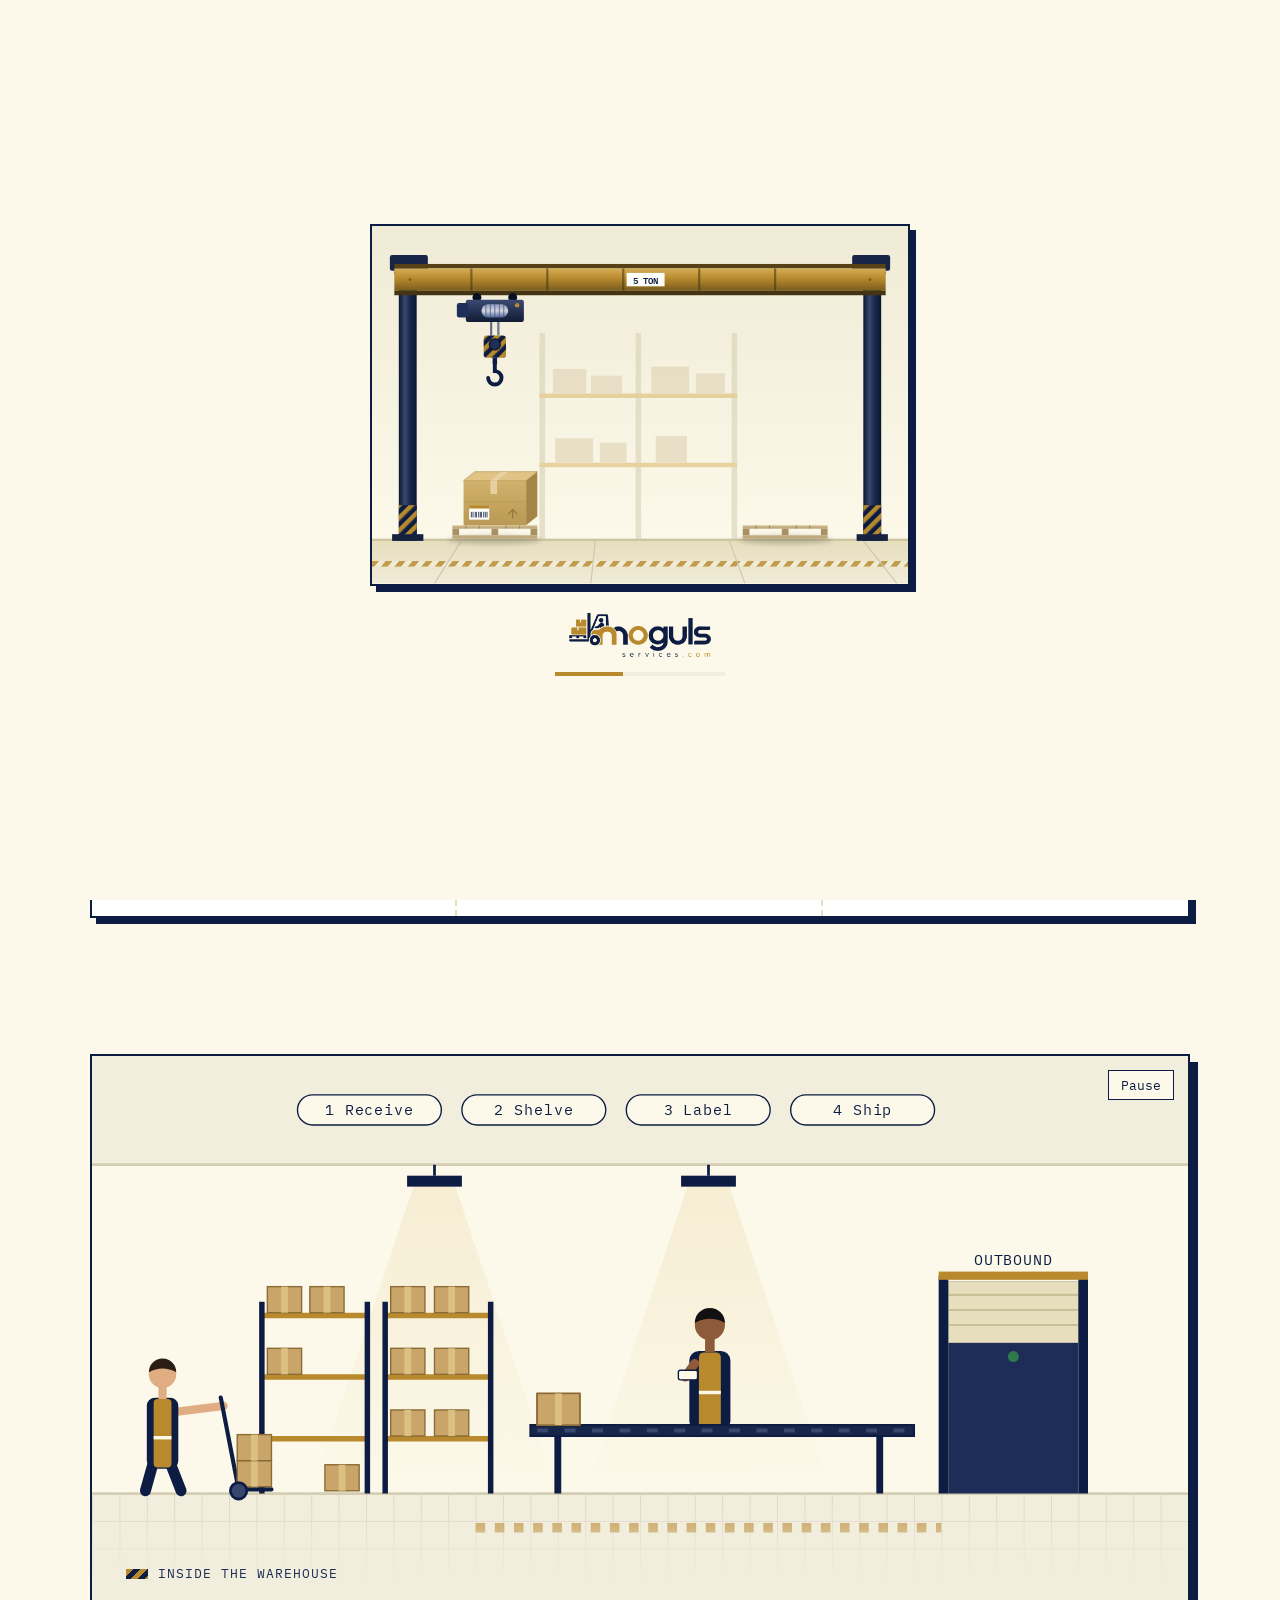
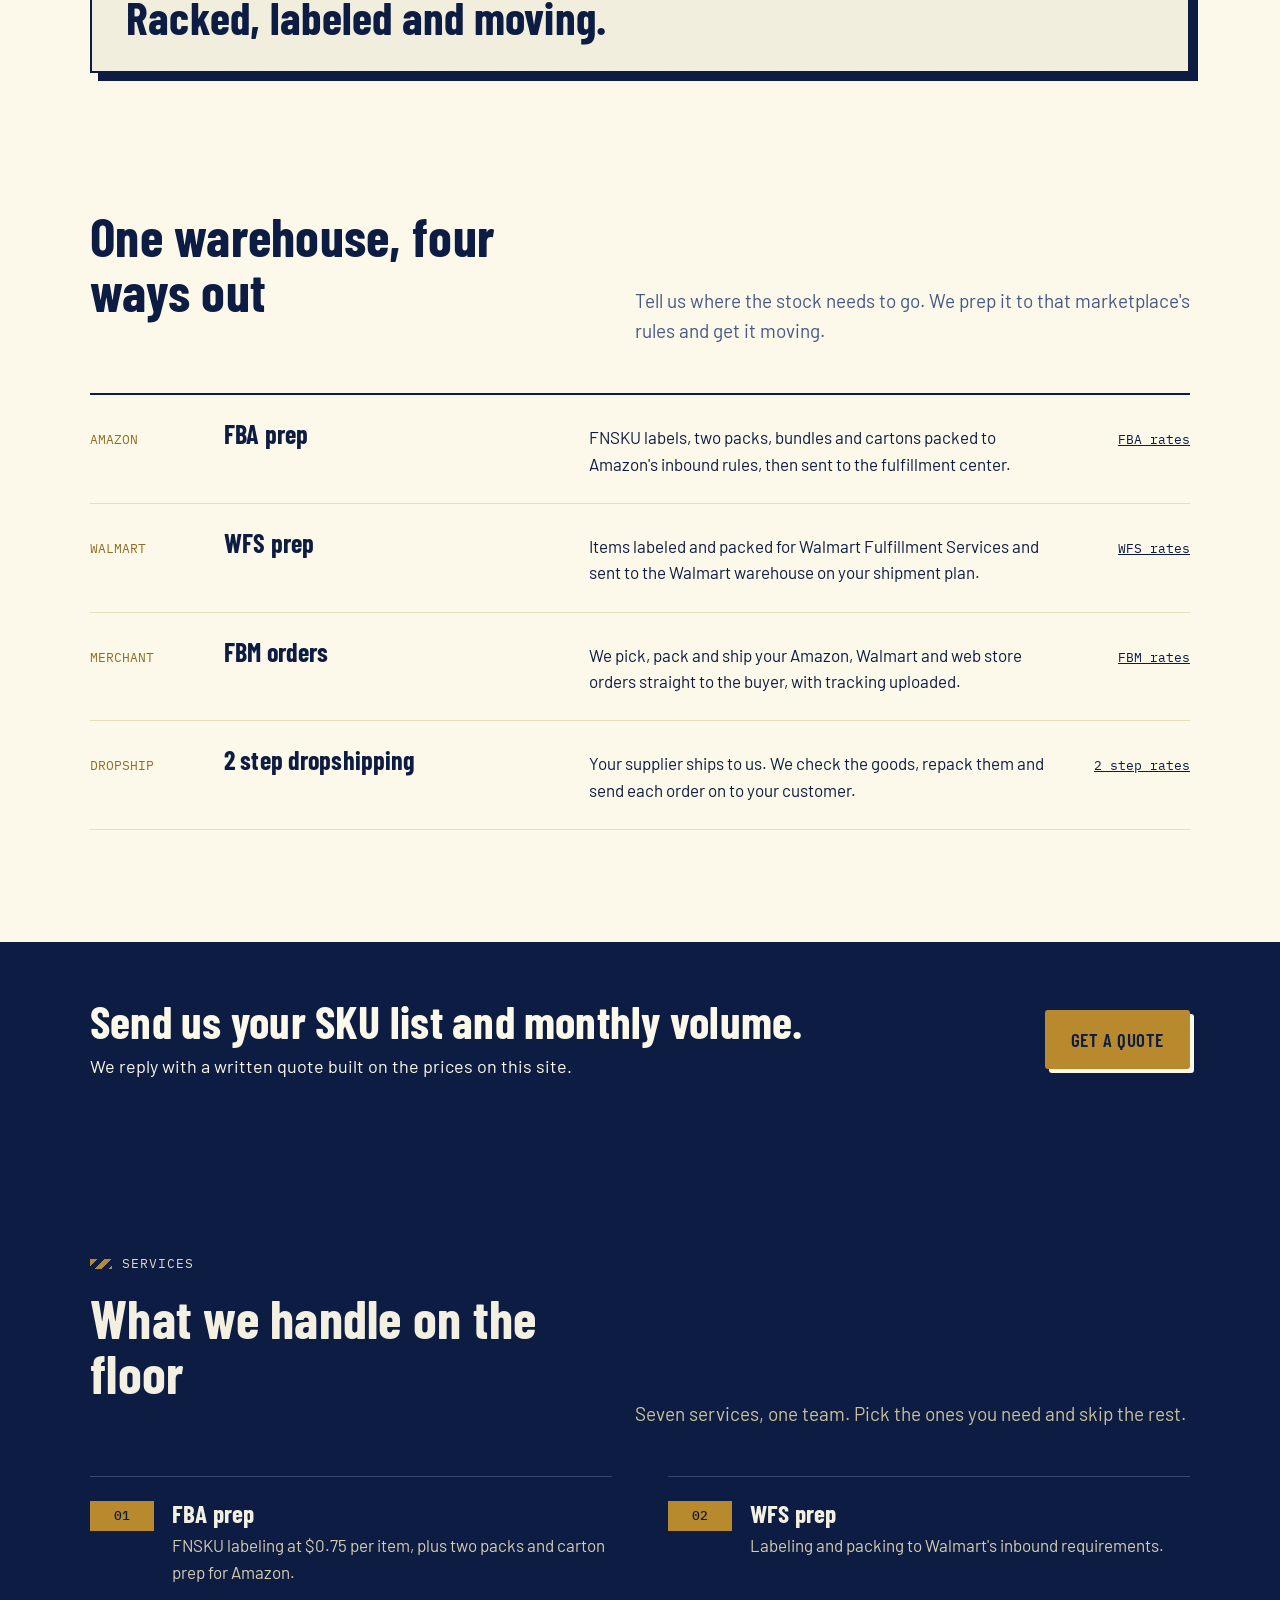
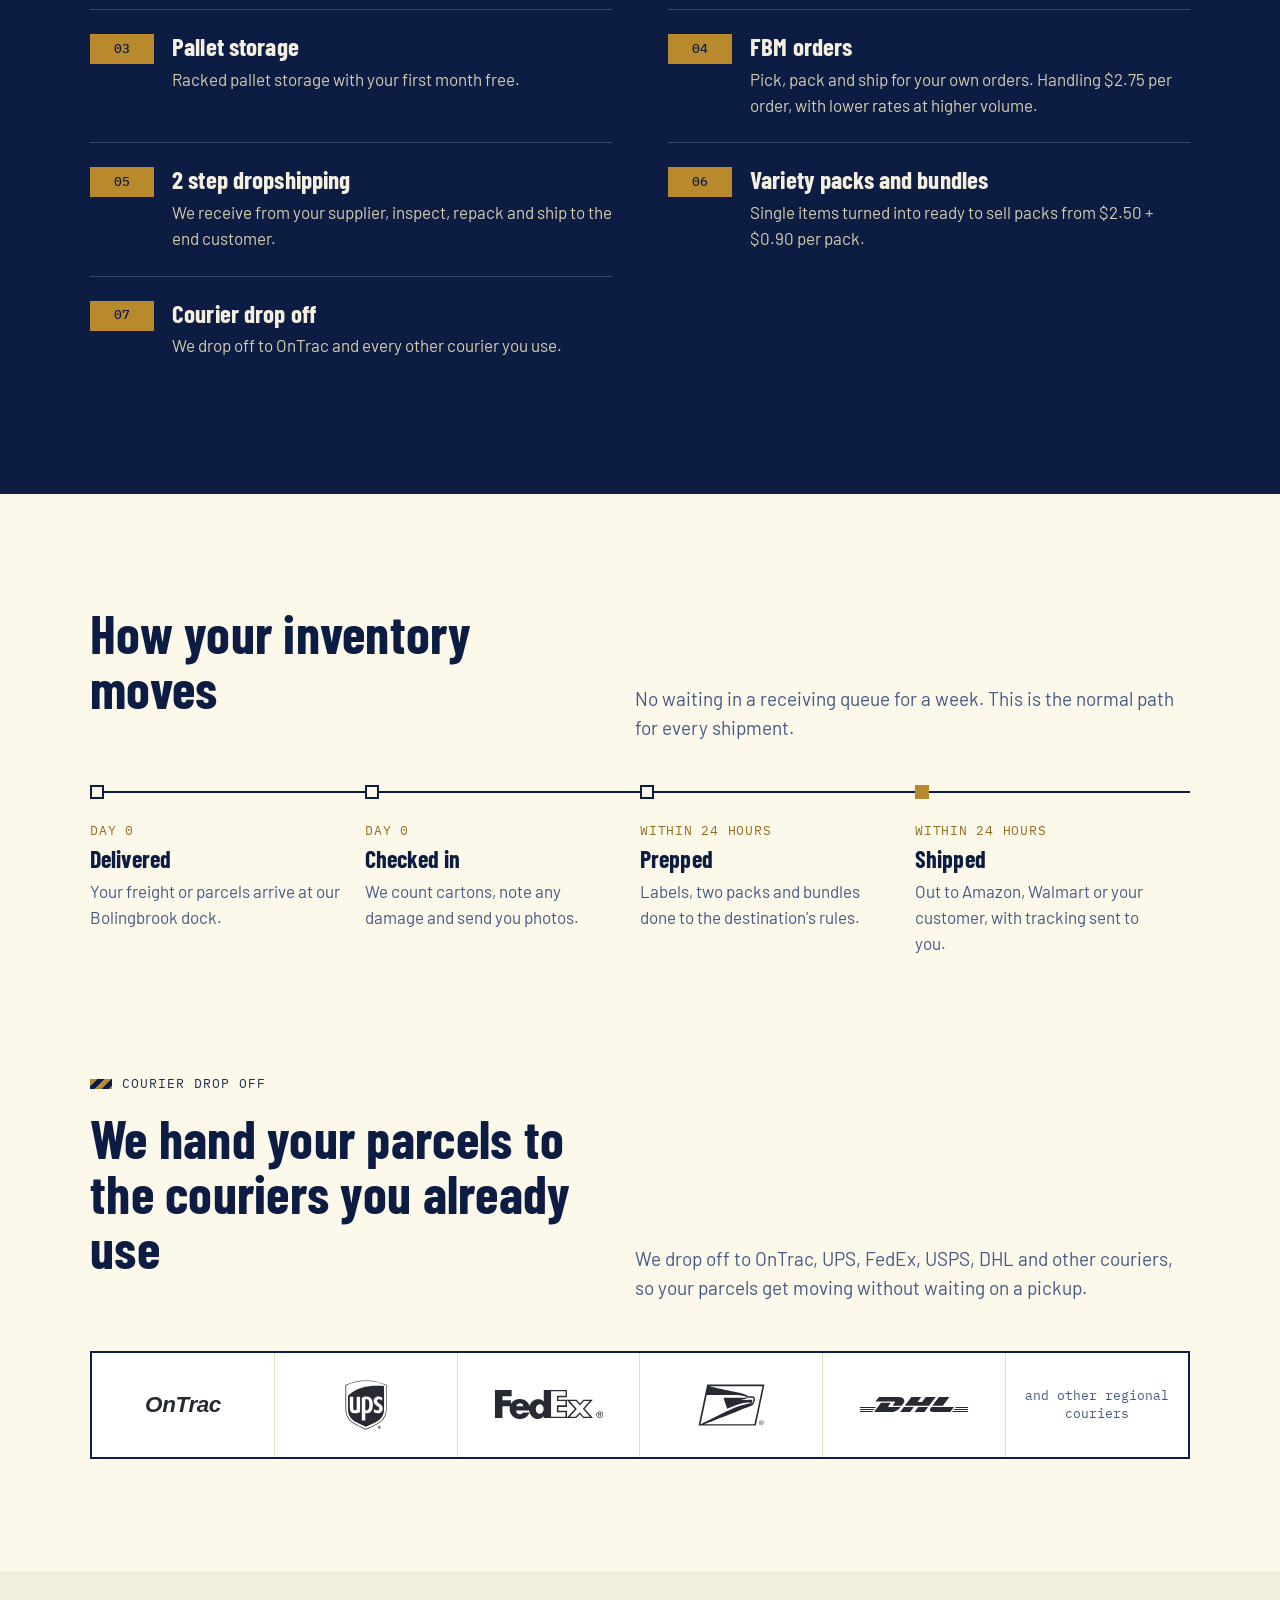
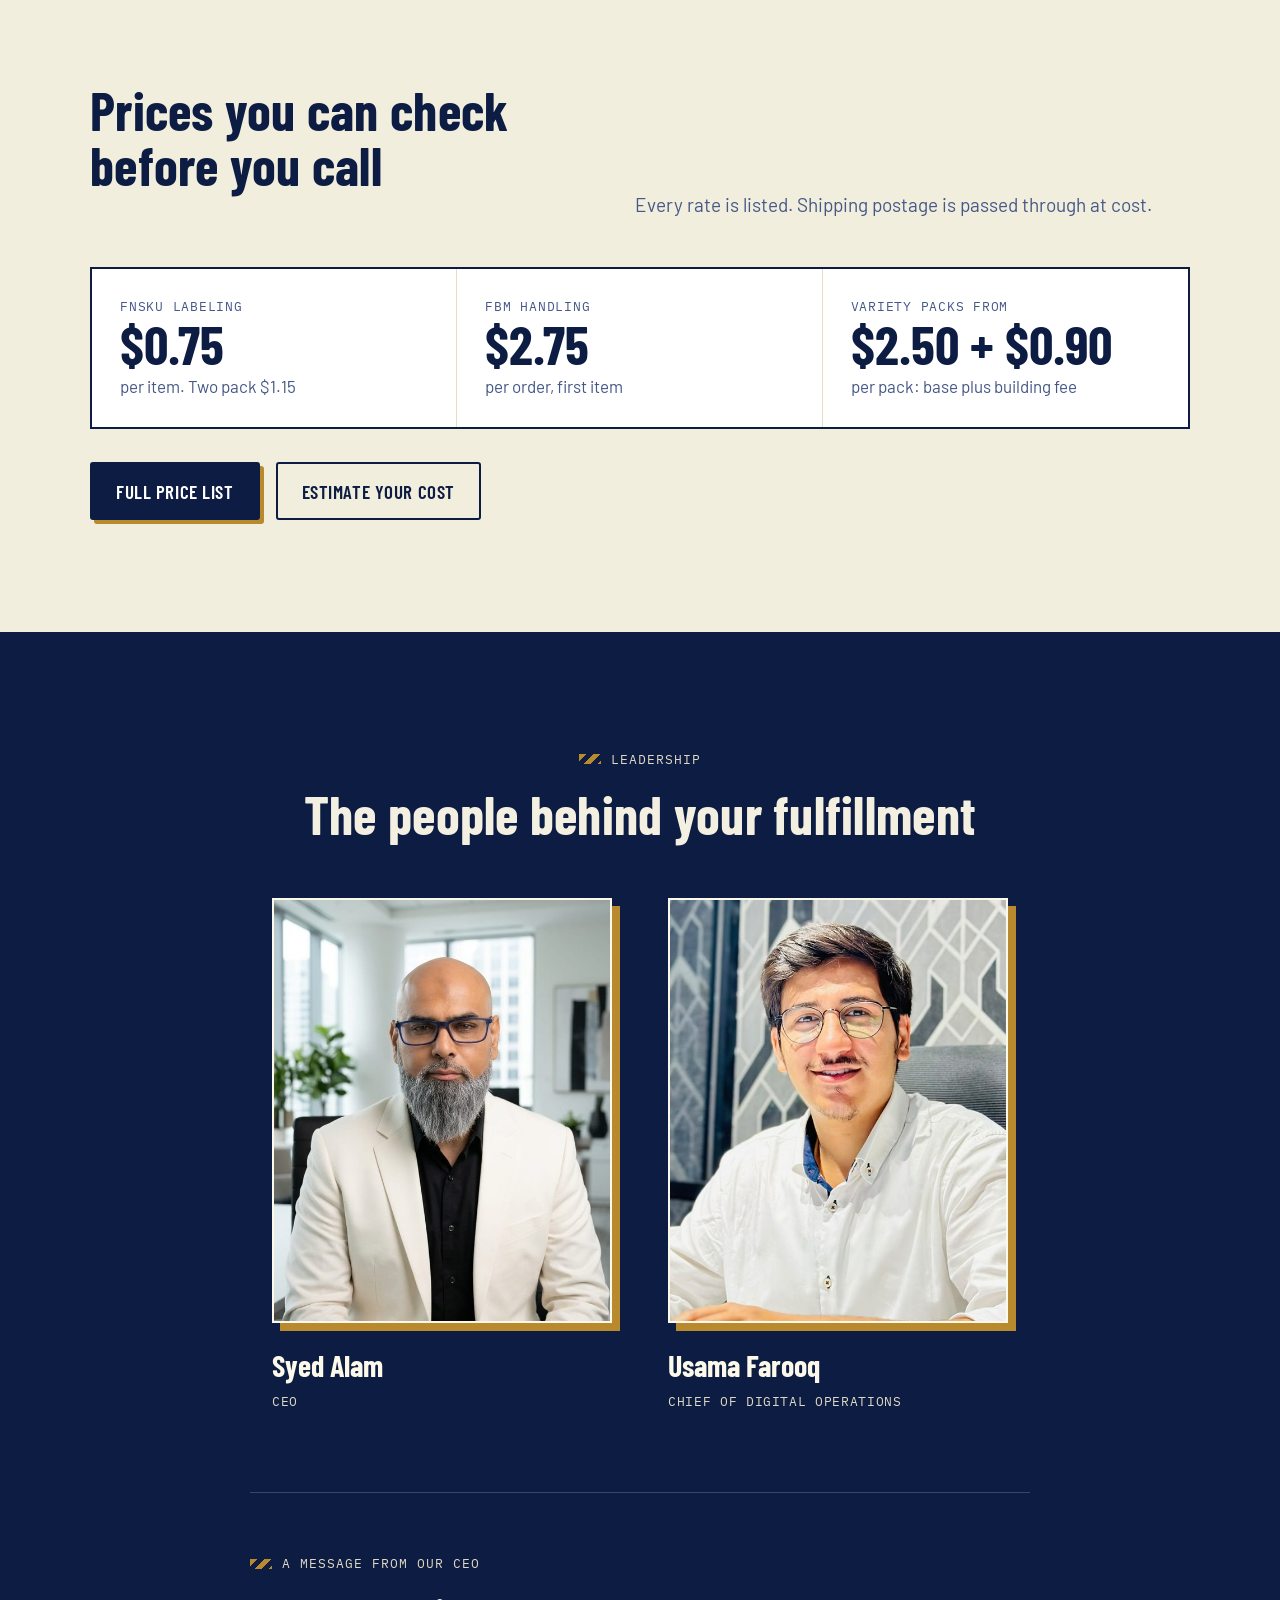
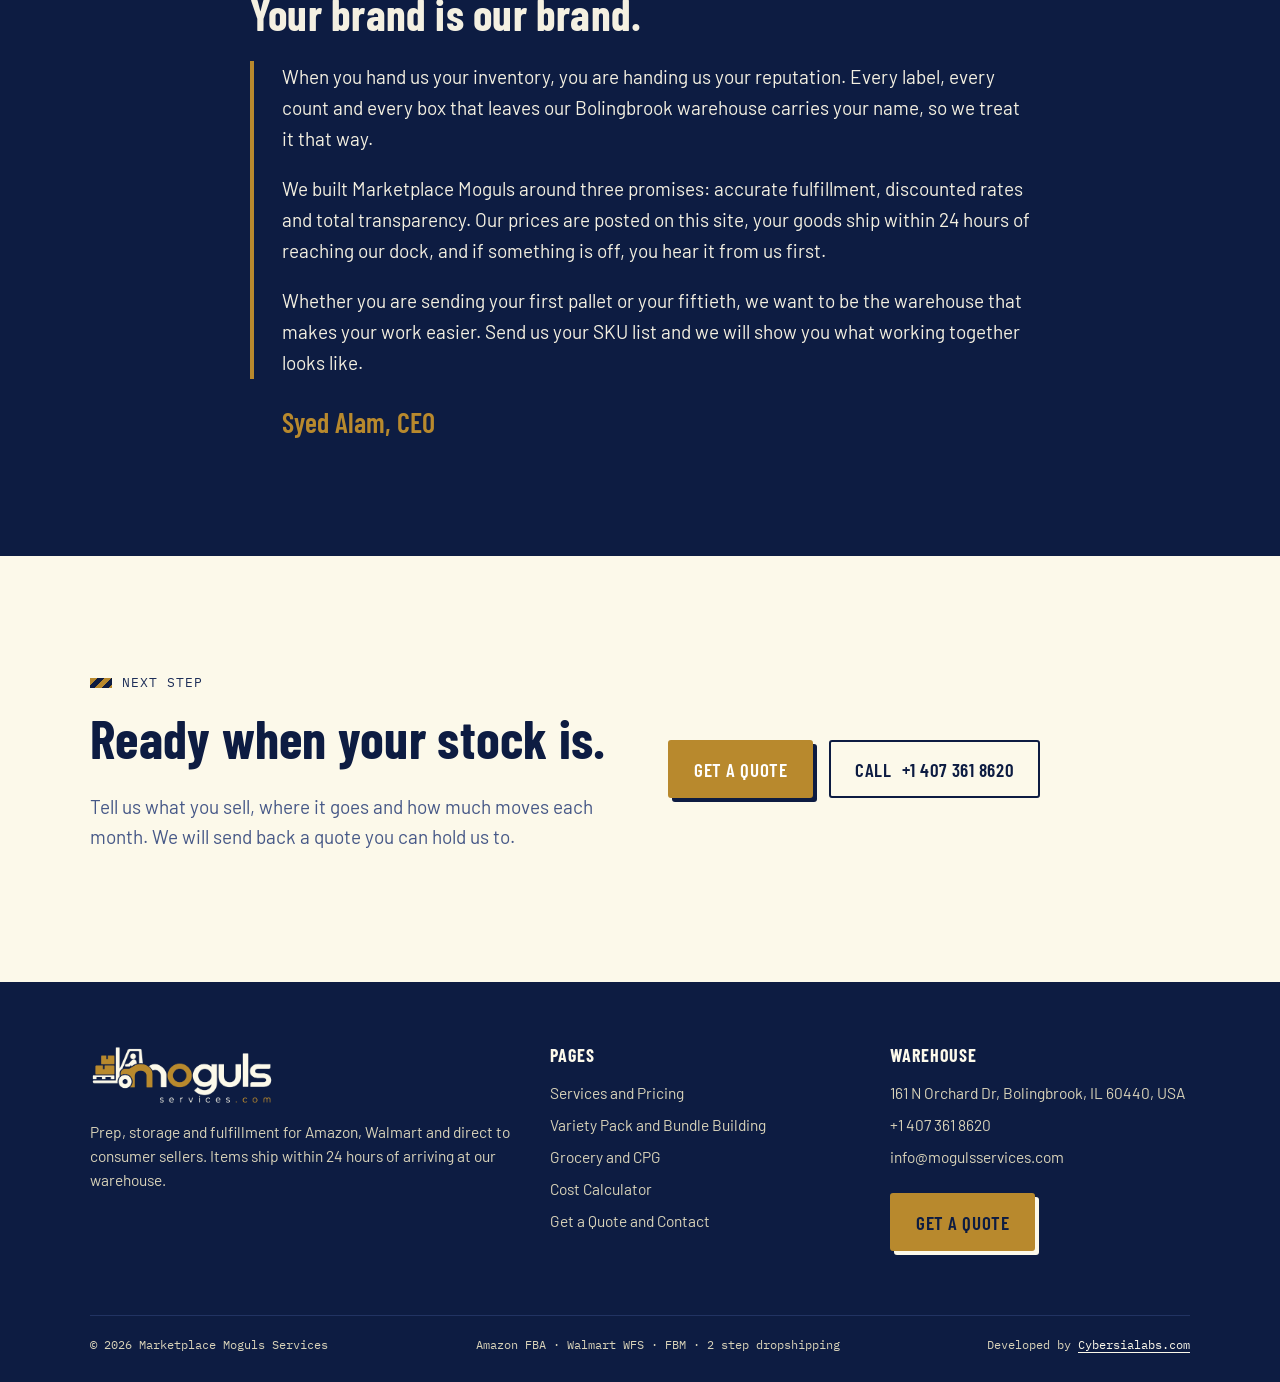
<file: index.html>
<!doctype html>
<html lang="en">
<head>
<meta charset="utf-8">
<meta name="viewport" content="width=device-width, initial-scale=1">
<title>Marketplace Moguls Services | 3PL Prep and Fulfillment in Bolingbrook, IL</title>
<meta name="description" content="Amazon FBA prep, Walmart WFS prep, FBM orders and 2 step dropshipping. Items ship within 24 hours of delivery and the first month of storage is free.">
<script>try{if(sessionStorage.getItem("mm_seen"))document.documentElement.classList.add("no-loader")}catch(e){}</script>
<noscript><style>.loader{display:none}</style></noscript>
<link rel="icon" href="assets/img/favicon.png">
<link rel="preconnect" href="https://fonts.googleapis.com">
<link rel="preconnect" href="https://fonts.gstatic.com" crossorigin>
<link href="https://fonts.googleapis.com/css2?family=Barlow:wght@400;500;600&family=Barlow+Condensed:wght@600;700&family=IBM+Plex+Mono:wght@400;500&display=swap" rel="stylesheet">
<link rel="stylesheet" href="assets/css/style.css">
</head>
<body>
<div class="loader" id="loader" role="status" aria-label="Loading">
  <div class="loader-inner">
    <svg class="crane" viewBox="0 0 480 320" aria-hidden="true">
      <defs>
        <linearGradient id="ldWall" x1="0" y1="0" x2="0" y2="1">
          <stop offset="0" stop-color="#f0ebd6"/><stop offset="1" stop-color="#fcf9ea"/>
        </linearGradient>
        <linearGradient id="ldFloor" x1="0" y1="0" x2="0" y2="1">
          <stop offset="0" stop-color="#e5ddbb"/><stop offset="1" stop-color="#f1ecd9"/>
        </linearGradient>
        <linearGradient id="ldGirder" x1="0" y1="0" x2="0" y2="1">
          <stop offset="0" stop-color="#d5ae58"/><stop offset=".45" stop-color="#b8892d"/><stop offset="1" stop-color="#785c1e"/>
        </linearGradient>
        <linearGradient id="ldSteel" x1="0" y1="0" x2="1" y2="0">
          <stop offset="0" stop-color="#0b1630"/><stop offset=".35" stop-color="#39486e"/><stop offset=".6" stop-color="#1b2a51"/><stop offset="1" stop-color="#0b1630"/>
        </linearGradient>
        <linearGradient id="ldBody" x1="0" y1="0" x2="0" y2="1">
          <stop offset="0" stop-color="#3a4a72"/><stop offset="1" stop-color="#111b34"/>
        </linearGradient>
        <linearGradient id="ldDrum" x1="0" y1="0" x2="0" y2="1">
          <stop offset="0" stop-color="#909ab5"/><stop offset=".5" stop-color="#d3d7e1"/><stop offset="1" stop-color="#4f6398"/>
        </linearGradient>
        <linearGradient id="ldRope" x1="0" y1="0" x2="1" y2="0">
          <stop offset="0" stop-color="#15213f"/><stop offset=".5" stop-color="#7c88a7"/><stop offset="1" stop-color="#15213f"/>
        </linearGradient>
        <linearGradient id="ldKraft" x1="0" y1="0" x2="0" y2="1">
          <stop offset="0" stop-color="#d1b16c"/><stop offset="1" stop-color="#b99953"/>
        </linearGradient>
        <linearGradient id="ldWood" x1="0" y1="0" x2="0" y2="1">
          <stop offset="0" stop-color="#d9c59a"/><stop offset="1" stop-color="#b39e70"/>
        </linearGradient>
        <pattern id="ldHazard" width="8" height="8" patternUnits="userSpaceOnUse" patternTransform="rotate(45)">
          <rect width="8" height="8" fill="#0d1c42"/><rect width="4" height="8" fill="#b58a2d"/>
        </pattern>
        <pattern id="ldLane" width="12" height="6" patternUnits="userSpaceOnUse" patternTransform="skewX(-40)">
          <rect width="12" height="6" fill="#f1ecd9"/><rect width="6" height="6" fill="#b8892d"/>
        </pattern>
        <filter id="ldBlur" x="-50%" y="-50%" width="200%" height="200%"><feGaussianBlur stdDeviation="2.5"/></filter>

        <!-- carton, 66 wide by 48 tall, front face starts at y 8 -->
        <g id="ldCarton">
          <polygon points="0,8 10,0 66,0 56,8" fill="#e0c385"/>
          <polygon points="56,8 66,0 66,40 56,48" fill="#a38545"/>
          <rect x="0" y="8" width="56" height="40" fill="url(#ldKraft)"/>
          <polygon points="0,8 10,0 66,0 56,8" fill="none" stroke="#b59755" stroke-width=".6"/>
          <line x1="0" y1="27" x2="56" y2="27" stroke="#a98b4b" stroke-width=".5" opacity=".5"/>
          <polygon points="24,8 34,0 40,0 30,8" fill="#e9d4a7" opacity=".9"/>
          <rect x="24" y="8" width="6" height="12" fill="#e9d4a7" opacity=".9"/>
          <rect x="5" y="30" width="18" height="13" fill="#fdfdfa"/>
          <rect x="5" y="30" width="18" height="3" fill="#b8892d"/>
          <path d="M7 36v5M8.5 36v5M10.5 36v5M11.5 36v5M13.5 36v5M15 36v5M16 36v5M18 36v5M19.5 36v5M21 36v5" stroke="#0d1c42" stroke-width=".7"/>
          <path d="M40 38l4 -4 4 4M44 34v8" stroke="#7d642e" stroke-width="1" fill="none" opacity=".7"/>
        </g>
        <g id="ldPallet">
          <rect x="0" y="0" width="76" height="3" fill="url(#ldWood)"/>
          <rect x="0" y="3" width="6" height="6" fill="#a89263"/>
          <rect x="35" y="3" width="6" height="6" fill="#a89263"/>
          <rect x="70" y="3" width="6" height="6" fill="#a89263"/>
          <rect x="0" y="9" width="76" height="3" fill="#bfaa7c"/>
          <path d="M12 0v3M24 0v3M48 0v3M60 0v3" stroke="#9b865a" stroke-width=".8"/>
        </g>
      </defs>

      <!-- building -->
      <rect width="480" height="282" fill="url(#ldWall)"/>
      <g opacity=".55">
        <g fill="#d5ceb2">
          <rect x="150" y="96" width="5" height="186"/><rect x="236" y="96" width="5" height="186"/><rect x="322" y="96" width="5" height="186"/>
        </g>
        <g fill="#d9b465">
          <rect x="150" y="150" width="177" height="4"/><rect x="150" y="212" width="177" height="4"/>
        </g>
        <g fill="#dcceb0">
          <rect x="162" y="128" width="30" height="22"/><rect x="196" y="134" width="28" height="16"/><rect x="250" y="126" width="34" height="24"/><rect x="290" y="132" width="26" height="18"/>
          <rect x="164" y="190" width="34" height="22"/><rect x="204" y="194" width="24" height="18"/><rect x="254" y="188" width="28" height="24"/>
        </g>
      </g>
      <rect y="281" width="480" height="39" fill="url(#ldFloor)"/>
      <rect y="280" width="480" height="2" fill="#ccc4a1"/>
      <rect x="0" y="300" width="480" height="5" fill="url(#ldLane)" opacity=".8"/>
      <path d="M80 282L56 320M200 282L196 320M320 282L334 320M440 282L470 320" stroke="#cdc5b3" stroke-width="1"/>

      <!-- columns and runway -->
      <g>
        <rect x="24" y="44" width="16" height="238" fill="url(#ldSteel)"/>
        <rect x="440" y="44" width="16" height="238" fill="url(#ldSteel)"/>
        <rect x="18" y="276" width="28" height="6" fill="#15213f"/>
        <rect x="434" y="276" width="28" height="6" fill="#15213f"/>
        <rect x="24" y="250" width="16" height="26" fill="url(#ldHazard)"/>
        <rect x="440" y="250" width="16" height="26" fill="url(#ldHazard)"/>
      </g>
      <!-- end trucks -->
      <rect x="16" y="26" width="34" height="14" rx="2" fill="#182547"/>
      <rect x="430" y="26" width="34" height="14" rx="2" fill="#182547"/>
      <circle cx="24" cy="42" r="4" fill="#081023"/><circle cx="42" cy="42" r="4" fill="#081023"/>
      <circle cx="438" cy="42" r="4" fill="#081023"/><circle cx="456" cy="42" r="4" fill="#081023"/>
      <!-- bridge girder -->
      <rect x="20" y="34" width="440" height="4" fill="#564216"/>
      <rect x="20" y="38" width="440" height="20" fill="url(#ldGirder)"/>
      <rect x="20" y="58" width="440" height="4" fill="#443411"/>
      <g fill="#443411" opacity=".55">
        <circle cx="34" cy="48" r="1.2"/><circle cx="446" cy="48" r="1.2"/>
        <rect x="88" y="38" width="2" height="20"/><rect x="156" y="38" width="2" height="20"/><rect x="224" y="38" width="2" height="20"/><rect x="292" y="38" width="2" height="20"/><rect x="360" y="38" width="2" height="20"/>
      </g>
      <rect x="228" y="42" width="34" height="12" fill="#fdfdfa"/>
      <text x="245" y="51.5" text-anchor="middle" font-family="IBM Plex Mono, monospace" font-size="8" font-weight="600" fill="#0d1c42">5 TON</text>

      <!-- the box waiting to be picked, and the one just delivered -->
      <ellipse cx="110" cy="281" rx="42" ry="4" fill="#000000" opacity=".18" filter="url(#ldBlur)"/>
      <use href="#ldPallet" x="72" y="268"/>
      <use class="ld-pick" href="#ldCarton" x="82" y="220"/>
      <ellipse cx="370" cy="281" rx="42" ry="4" fill="#000000" opacity=".18" filter="url(#ldBlur)"/>
      <use href="#ldPallet" x="332" y="268"/>
      <use class="ld-drop" href="#ldCarton" x="342" y="220"/>

      <!-- trolley, ropes and load: everything that travels along the girder -->
      <g class="ld-x">
        <g transform="translate(110 0)">
          <ellipse class="ld-shadow" cx="0" cy="281" rx="30" ry="3.5" fill="#000000" filter="url(#ldBlur)"/>
          <circle cx="-16" cy="64" r="4" fill="#081023"/><circle cx="16" cy="64" r="4" fill="#081023"/>
          <rect x="-26" y="66" width="52" height="20" rx="2" fill="url(#ldBody)"/>
          <rect x="-34" y="69" width="10" height="13" rx="2" fill="#1e2f59"/>
          <rect x="-12" y="70" width="24" height="12" rx="6" fill="url(#ldDrum)"/>
          <path d="M-8 70v12M-4 70v12M0 70v12M4 70v12M8 70v12" stroke="#455786" stroke-width=".7"/>
          <circle cx="20" cy="71" r="2" fill="#b58a2d"/>
          <g transform="translate(0 86)">
            <g class="ld-rope">
              <rect x="-4" y="0" width="1.6" height="100" fill="url(#ldRope)"/>
              <rect x="2.4" y="0" width="1.6" height="100" fill="url(#ldRope)"/>
            </g>
            <g class="ld-y">
              <g class="ld-sway">
                <rect x="-10" y="0" width="20" height="20" rx="3" fill="url(#ldHazard)"/>
                <circle cx="0" cy="8" r="5" fill="#1e2f59" stroke="#081023" stroke-width="1"/>
                <rect x="-2" y="20" width="4" height="6" fill="#0d1c42"/>
                <path d="M0 26v6a6 6 0 1 1 -6 6" fill="none" stroke="#0d1c42" stroke-width="3.5" stroke-linecap="round"/>
                <g class="ld-carry">
                  <path d="M-1 32L-21 55M1 32L33 52" stroke="#38476e" stroke-width="1.6" stroke-dasharray="3 1.6"/>
                  <use href="#ldCarton" x="-28" y="50"/>
                </g>
              </g>
            </g>
          </g>
        </g>
      </g>
    </svg>
    <img class="loader-logo" src="assets/img/logo.png" alt="" width="1000" height="315">
    <div class="loader-bar"><span></span></div>
  </div>
</div>
<a class="skip" href="#main">Skip to content</a>
<header class="site-header">
  <div class="wrap">
    <a class="brand" href="index.html"><img src="assets/img/logo.png" alt="Marketplace Moguls Services" width="1000" height="315"></a>
    <button class="menu-btn" type="button" aria-expanded="false" aria-controls="nav">Menu</button>
    <nav class="nav" id="nav" aria-label="Main">
      <a href="index.html" aria-current="page">Home</a>
      <a href="services.html">Services and Pricing</a>
      <a href="bundles.html">Variety Packs</a>
      <a href="grocery.html">Grocery and CPG</a>
      <a href="calculator.html">Cost Calculator</a>
      <a href="quote.html">Contact</a>
      <a class="btn orange header-cta" href="quote.html">Get a Quote</a>
    </nav>
  </div>
</header>
<main id="main">
<section class="hero">
  <div class="wrap">
    <div>
      <div class="tag">3PL warehouse in Bolingbrook, Illinois</div>
      <h1>Delivered to us today. <em>Shipped within 24 hours.</em></h1>
      <p class="lead">We prep and ship for Amazon FBA, Walmart WFS, FBM and 2 step dropshipping. Your items go out within 24 hours of landing at our dock, and your first month of storage is free.</p>
      <div class="btn-row">
        <a class="btn orange" href="quote.html">Get a Quote</a>
        <a class="btn ghost" href="services.html">See our prices</a>
      </div>
      <p class="hero-note">FNSKU labeling <span data-price="fnsku.perItem">$0.75</span> per item. Postage billed at cost.</p>
    </div>
    <div class="stage" data-scene="hero" aria-hidden="true">
      <div class="chip a"><b>24 hrs</b>dock to ship</div>
      <div class="chip b"><b>Month 1</b>storage is free</div>
      <div class="world"></div>
    </div>
  </div>
</section>

<section style="padding-top:8px">
  <div class="wrap">
    <div class="ticket tilt" data-tilt="3">
      <div>
        <div class="big">24<small>hours</small></div>
        <p>From the moment your items are delivered to our warehouse to the moment they ship out.</p>
      </div>
      <div>
        <div class="big">$0<small>month one</small></div>
        <p>Your first month of storage costs nothing. You pay for storage only on stock that stays past 30 days.</p>
      </div>
      <div>
        <div class="big">4<small>channels</small></div>
        <p>Amazon FBA, Walmart WFS, your own FBM orders and 2 step dropshipping, all from one building.</p>
      </div>
    </div>
  </div>
</section>

<!-- Animated warehouse line (SVG + CSS, no video file). -->
<section class="video-band" data-anim>
  <div class="wrap">
    <div class="video-frame">
      <svg class="wh-scene" viewBox="0 0 1600 900" preserveAspectRatio="xMidYMid slice" role="img" aria-label="Animated small warehouse: a worker shelves stock with a hand truck while boxes slide along a packing table, get scanned and labeled, and go out the door.">
        <defs>
          <linearGradient id="wh-cone" x1="0" y1="0" x2="0" y2="1"><stop offset="0" stop-color="#d1a545" stop-opacity=".14"/><stop offset="1" stop-color="#d1a545" stop-opacity="0"/></linearGradient>
          <g id="wh-carton"><rect x="0" y="-46" width="62" height="46" fill="#c9a56a" stroke="#8a6a35" stroke-width="2"/><rect x="26" y="-46" width="10" height="46" fill="#dcc082"/></g>
          <g id="wh-stock"><rect x="0" y="-38" width="50" height="38" fill="#c9a56a" stroke="#8a6a35" stroke-width="2"/><rect x="20" y="-38" width="10" height="38" fill="#dcc082"/></g>
        </defs>
        <pattern id="wh-grid" width="40" height="40" patternUnits="userSpaceOnUse"><path d="M40 0H0V40" fill="none" stroke="#d5cebf" stroke-width="2"/></pattern>
        <rect width="1600" height="900" fill="#fcf9ea"/>
        <rect width="1600" height="160" fill="#f2eedd"/>
        <path d="M0 160H1600" stroke="#d5ceb2" stroke-width="4"/>
        <rect y="640" width="1600" height="260" fill="#f2eedd"/>
        <rect y="640" width="1600" height="260" fill="url(#wh-grid)"/>
        <path d="M0 640H1600" stroke="#d5ceb2" stroke-width="4"/>
        <path d="M560 690H1240" stroke="#b8892d" stroke-width="14" stroke-dasharray="14 14" opacity=".85"/>
        <g class="wh-lamps">
          <polygon points="470,190 530,190 680,640 320,640" fill="url(#wh-cone)"/>
          <polygon points="870,190 930,190 1080,640 720,640" fill="url(#wh-cone)"/>
          <path d="M500 160V176M900 160V176" stroke="#0d1c42" stroke-width="4"/>
          <rect x="460" y="176" width="80" height="16" fill="#0d1c42"/><rect x="860" y="176" width="80" height="16" fill="#0d1c42"/>
        </g>

        <!-- step pills -->
        <g class="wh-pills" font-size="22">
          <g><rect class="wh-p wh-p1" x="300" y="58" width="210" height="44" rx="22"/><text x="405" y="87">1  Receive</text></g>
          <g><rect class="wh-p wh-p2" x="540" y="58" width="210" height="44" rx="22"/><text x="645" y="87">2  Shelve</text></g>
          <g><rect class="wh-p wh-p3" x="780" y="58" width="210" height="44" rx="22"/><text x="885" y="87">3  Label</text></g>
          <g><rect class="wh-p wh-p4" x="1020" y="58" width="210" height="44" rx="22"/><text x="1125" y="87">4  Ship</text></g>
        </g>

        <!-- two small shelving units -->
        <g class="wh-rack">
          <path d="M246 380H404M246 470H404M246 560H404M426 380H584M426 470H584M426 560H584" stroke="#b8892d" stroke-width="8"/>
          <use href="#wh-stock" x="256" y="376"/><use href="#wh-stock" x="318" y="376"/><use href="#wh-stock" x="436" y="376"/><use href="#wh-stock" x="500" y="376"/>
          <use href="#wh-stock" x="256" y="466"/><use href="#wh-stock" x="436" y="466"/><use href="#wh-stock" x="500" y="466"/>
          <use href="#wh-stock" x="436" y="556"/><use href="#wh-stock" x="500" y="556"/><use href="#wh-stock" x="340" y="636"/>
          <g class="wh-slot"><use href="#wh-stock" x="290" y="556"/></g>
          <path d="M248 360V640M402 360V640M428 360V640M582 360V640" stroke="#0d1c42" stroke-width="8"/>
        </g>

        <!-- worker with a hand truck -->
        <g class="wh-fork">
          <path d="M128 520L192 512" stroke="#e0ac82" stroke-width="12" stroke-linecap="round"/>
          <path d="M88 600L78 636M116 600L130 636" stroke="#0d1c42" stroke-width="16" stroke-linecap="round"/>
          <rect x="80" y="500" width="46" height="104" rx="12" fill="#0d1c42"/><rect x="90" y="502" width="26" height="100" rx="6" fill="#b8892d"/><rect x="90" y="556" width="26" height="5" fill="#fcf9ea"/>
          <rect x="97" y="482" width="12" height="20" fill="#e0ac82"/><circle cx="103" cy="466" r="20" fill="#e0ac82"/><path d="M83 463a20 20 0 0 1 40 0q-20-11-40 0z" fill="#2b1d14"/>
          <path d="M188 500L214 634H262" fill="none" stroke="#0d1c42" stroke-width="6" stroke-linecap="round"/>
          <use href="#wh-stock" x="212" y="630"/><g class="wh-carry"><use href="#wh-stock" x="212" y="592"/></g>
          <circle cx="214" cy="636" r="12" fill="#38476e" stroke="#0d1c42" stroke-width="4"/>
        </g>

        <!-- roll-up door -->
        <g class="wh-dock">
          <rect x="1250" y="330" width="190" height="310" fill="#1d2d57"/>
          <rect x="1250" y="330" width="190" height="90" fill="#e6debd"/><path d="M1250 350H1440M1250 372H1440M1250 394H1440" stroke="#c9bf98" stroke-width="3"/>
          <rect x="1236" y="322" width="14" height="318" fill="#0d1c42"/><rect x="1440" y="322" width="14" height="318" fill="#0d1c42"/><rect x="1236" y="316" width="218" height="12" fill="#b8892d"/>
          <text class="wh-sign" x="1345" y="306" font-size="22">OUTBOUND</text>
          <circle class="wh-led" cx="1345" cy="440" r="8"/>
        </g>

        <!-- packer standing behind the table -->
        <g class="wh-packer">
          <rect x="872" y="432" width="60" height="116" rx="14" fill="#0d1c42"/><rect x="886" y="434" width="32" height="112" rx="7" fill="#b8892d"/><rect x="886" y="490" width="32" height="5" fill="#fcf9ea"/>
          <rect x="895" y="412" width="14" height="22" fill="#8d5a3b"/><circle cx="902" cy="394" r="22" fill="#8d5a3b"/><path d="M880 391a22 22 0 0 1 44 0q-22-12-44 0z" fill="#111"/>
        </g>

        <!-- packing table with rollers -->
        <g class="wh-belt">
          <path d="M680 554V640M1150 554V640" stroke="#0d1c42" stroke-width="10"/>
          <rect x="640" y="540" width="560" height="16" fill="#182649" stroke="#0d1c42" stroke-width="3"/>
          <path class="wh-run" d="M650 548H1190" stroke="#38476e" stroke-width="6" stroke-dasharray="16 24"/>
        </g>

        <!-- boxes on the table; each gets its label when scanned -->
        <g class="wh-boxes">
          <g class="wh-box" style="animation-delay:0s"><use href="#wh-carton" x="650" y="540"/><g class="wh-lbl" style="animation-delay:0s"><rect x="656" y="518" width="20" height="14" fill="#fff"/><path d="M659 521v8M663 521v8M666 521v8M670 521v8M673 521v8" stroke="#0d1c42" stroke-width="1.5"/></g></g>
          <g class="wh-box" style="animation-delay:-3s"><use href="#wh-carton" x="650" y="540"/><g class="wh-lbl" style="animation-delay:-3s"><rect x="656" y="518" width="20" height="14" fill="#fff"/><path d="M659 521v8M663 521v8M666 521v8M670 521v8M673 521v8" stroke="#0d1c42" stroke-width="1.5"/></g></g>
          <g class="wh-box" style="animation-delay:-6s"><use href="#wh-carton" x="650" y="540"/><g class="wh-lbl" style="animation-delay:-6s"><rect x="656" y="518" width="20" height="14" fill="#fff"/><path d="M659 521v8M663 521v8M666 521v8M670 521v8M673 521v8" stroke="#0d1c42" stroke-width="1.5"/></g></g>
          <g class="wh-box" style="animation-delay:-9s"><use href="#wh-carton" x="650" y="540"/><g class="wh-lbl" style="animation-delay:-9s"><rect x="656" y="518" width="20" height="14" fill="#fff"/><path d="M659 521v8M663 521v8M666 521v8M670 521v8M673 521v8" stroke="#0d1c42" stroke-width="1.5"/></g></g>
        </g>

        <!-- packer's arm and handheld scanner -->
        <g class="wh-arch">
          <path d="M880 450L866 470" stroke="#8d5a3b" stroke-width="13" stroke-linecap="round"/>
          <path class="wh-beam" d="M870 474L870 492" stroke="#f3c45a" stroke-width="5"/>
          <rect x="856" y="460" width="28" height="14" rx="3" fill="#fcf9ea" stroke="#0d1c42" stroke-width="2"/>
        </g>
      </svg>
      <div class="video-caption">
        <div class="tag">Inside the warehouse</div>
        <h2>Racked, labeled and moving.</h2>
      </div>
      <button class="video-toggle" type="button">Pause</button>
    </div>
  </div>
</section>

<section style="padding-top:24px">
  <div class="wrap">
    <div class="section-head reveal">
      <h2>One warehouse, four ways out</h2>
      <p class="muted">Tell us where the stock needs to go. We prep it to that marketplace's rules and get it moving.</p>
    </div>
    <div class="channels">
      <div class="channel reveal">
        <span class="code">AMAZON</span>
        <h3>FBA prep</h3>
        <p>FNSKU labels, two packs, bundles and cartons packed to Amazon's inbound rules, then sent to the fulfillment center.</p>
        <a href="services.html#ffbbaa">FBA rates</a>
      </div>
      <div class="channel reveal">
        <span class="code">WALMART</span>
        <h3>WFS prep</h3>
        <p>Items labeled and packed for Walmart Fulfillment Services and sent to the Walmart warehouse on your shipment plan.</p>
        <a href="services.html#wfs">WFS rates</a>
      </div>
      <div class="channel reveal">
        <span class="code">MERCHANT</span>
        <h3>FBM orders</h3>
        <p>We pick, pack and ship your Amazon, Walmart and web store orders straight to the buyer, with tracking uploaded.</p>
        <a href="services.html#fbm">FBM rates</a>
      </div>
      <div class="channel reveal">
        <span class="code">DROPSHIP</span>
        <h3>2 step dropshipping</h3>
        <p>Your supplier ships to us. We check the goods, repack them and send each order on to your customer.</p>
        <a href="services.html#two-step">2 step rates</a>
      </div>
    </div>
  </div>
</section>

<div class="cta-band">
  <div class="wrap">
    <div>
      <h2>Send us your SKU list and monthly volume.</h2>
      <p>We reply with a written quote built on the prices on this site.</p>
    </div>
    <a class="btn" href="quote.html">Get a Quote</a>
  </div>
</div>

<section class="on-dark">
  <div class="wrap">
    <div class="section-head">
      <div>
        <div class="tag">Services</div>
        <h2>What we handle on the floor</h2>
      </div>
      <p class="muted">Seven services, one team. Pick the ones you need and skip the rest.</p>
    </div>
    <div class="aisles">
      <a class="aisle" href="services.html#ffbbaa"><span class="num">01</span><div><h3>FBA prep</h3><p>FNSKU labeling at <span data-price="fnsku.perItem">$0.75</span> per item, plus two packs and carton prep for Amazon.</p></div></a>
      <a class="aisle" href="services.html#wfs"><span class="num">02</span><div><h3>WFS prep</h3><p>Labeling and packing to Walmart's inbound requirements.</p></div></a>
      <a class="aisle" href="services.html#storage"><span class="num">03</span><div><h3>Pallet storage</h3><p>Racked pallet storage with your first month free.</p></div></a>
      <a class="aisle" href="services.html#fbm"><span class="num">04</span><div><h3>FBM orders</h3><p>Pick, pack and ship for your own orders. Handling <span data-price="d.fbmFrom">$2.75</span> per order, with lower rates at higher volume.</p></div></a>
      <a class="aisle" href="services.html#two-step"><span class="num">05</span><div><h3>2 step dropshipping</h3><p>We receive from your supplier, inspect, repack and ship to the end customer.</p></div></a>
      <a class="aisle" href="bundles.html"><span class="num">06</span><div><h3>Variety packs and bundles</h3><p>Single items turned into ready to sell packs from <span data-bundle-from>$2.50 + $0.90</span> per pack.</p></div></a>
      <a class="aisle" href="services.html#courier"><span class="num">07</span><div><h3>Courier drop off</h3><p>We drop off to OnTrac and every other courier you use.</p></div></a>
    </div>
  </div>
</section>

<section>
  <div class="wrap">
    <div class="section-head reveal">
      <h2>How your inventory moves</h2>
      <p class="muted">No waiting in a receiving queue for a week. This is the normal path for every shipment.</p>
    </div>
    <ol class="timeline reveal">
      <li><span class="when">Day 0</span><h4>Delivered</h4><p>Your freight or parcels arrive at our Bolingbrook dock.</p></li>
      <li><span class="when">Day 0</span><h4>Checked in</h4><p>We count cartons, note any damage and send you photos.</p></li>
      <li><span class="when">Within 24 hours</span><h4>Prepped</h4><p>Labels, two packs and bundles done to the destination's rules.</p></li>
      <li><span class="when">Within 24 hours</span><h4>Shipped</h4><p>Out to Amazon, Walmart or your customer, with tracking sent to you.</p></li>
    </ol>
  </div>
</section>

<section style="padding-top:0">
  <div class="wrap">
    <div class="section-head reveal">
      <div>
        <div class="tag">Courier drop off</div>
        <h2>We hand your parcels to the couriers you already use</h2>
      </div>
      <p class="muted">We drop off to OnTrac, UPS, FedEx, USPS, DHL and other couriers, so your parcels get moving without waiting on a pickup.</p>
    </div>
<ul class="carriers" aria-label="Couriers we drop off to">
  <li><img src="assets/img/couriers/ontrac.svg" alt="OnTrac" width="110" height="42" loading="lazy"></li>
  <li><img src="assets/img/couriers/ups.svg" alt="UPS" width="110" height="42" loading="lazy"></li>
  <li><img src="assets/img/couriers/fedex.svg" alt="FedEx" width="110" height="42" loading="lazy"></li>
  <li><img src="assets/img/couriers/usps.svg" alt="USPS" width="110" height="42" loading="lazy"></li>
  <li><img src="assets/img/couriers/dhl.svg" alt="DHL" width="110" height="42" loading="lazy"></li>
  <li class="more">and other regional couriers</li>
</ul>
  </div>
</section>

<section class="band-paper2">
  <div class="wrap">
    <div class="section-head reveal">
      <h2>Prices you can check before you call</h2>
      <p class="muted">Every rate is listed. Shipping postage is passed through at cost.</p>
    </div>
    <div class="snap tilt" data-tilt="3">
      <div>
        <div class="from">FNSKU labeling</div>
        <div class="amt" data-price="fnsku.perItem">$0.75</div>
        <div class="unit">per item. Two pack <span data-price="d.twoPack">$1.15</span></div>
      </div>
      <div>
        <div class="from">FBM handling</div>
        <div class="amt" data-price="d.fbmFrom">$2.75</div>
        <div class="unit">per order, first item</div>
      </div>
      <div>
        <div class="from">Variety packs from</div>
        <div class="amt" data-bundle-from>$2.50 + $0.90</div>
        <div class="unit">per pack: base plus building fee</div>
      </div>
    </div>
    <div class="btn-row" style="margin-top:32px">
      <a class="btn" href="services.html">Full price list</a>
      <a class="btn ghost" href="calculator.html">Estimate your cost</a>
    </div>
  </div>
</section>

<section class="on-dark leaders" id="leadership">
  <div class="wrap">
    <div class="leaders-head reveal">
      <div class="tag">Leadership</div>
      <h2>The people behind your fulfillment</h2>
    </div>
    <div class="leader-grid">
      <figure class="leader reveal">
        <img src="assets/img/ceo-syed.jpg?v=2" alt="Syed Alam, CEO of Marketplace Moguls Services" width="600" height="750" loading="lazy">
        <figcaption><b>Syed Alam</b><span>CEO</span></figcaption>
      </figure>
      <figure class="leader reveal">
        <img src="assets/img/cdo-usama.jpg" alt="Usama Farooq, Chief of Digital Operations" width="600" height="750" loading="lazy">
        <figcaption><b>Usama Farooq</b><span>Chief of Digital Operations</span></figcaption>
      </figure>
    </div>
    <div class="ceo-quote reveal">
      <div class="tag">A message from our CEO</div>
      <h3>Your brand is our brand.</h3>
      <blockquote>
        <p>When you hand us your inventory, you are handing us your reputation. Every label, every count and every box that leaves our Bolingbrook warehouse carries your name, so we treat it that way.</p>
        <p>We built Marketplace Moguls around three promises: accurate fulfillment, discounted rates and total transparency. Our prices are posted on this site, your goods ship within 24 hours of reaching our dock, and if something is off, you hear it from us first.</p>
        <p>Whether you are sending your first pallet or your fiftieth, we want to be the warehouse that makes your work easier. Send us your SKU list and we will show you what working together looks like.</p>
      </blockquote>
      <div class="sign">Syed Alam, CEO</div>
    </div>
  </div>
</section>

<section>
  <div class="wrap split">
    <div class="reveal">
      <div class="tag">Next step</div>
      <h2>Ready when your stock is.</h2>
      <p class="muted" style="font-size:19px">Tell us what you sell, where it goes and how much moves each month. We will send back a quote you can hold us to.</p>
    </div>
    <div class="btn-row reveal">
      <a class="btn orange" href="quote.html">Get a Quote</a>
      <a class="btn ghost" href="tel:+14073618620" data-setting-href="phone">Call <span data-setting="phone">+1 407 361 8620</span></a>
    </div>
  </div>
</section>
</main>
<footer class="site-footer">
  <div class="wrap">
    <div class="cols">
      <div>
        <img src="assets/img/logo-light.png" alt="Marketplace Moguls Services" width="1000" height="315" loading="lazy">
        <p>Prep, storage and fulfillment for Amazon, Walmart and direct to consumer sellers. Items ship within 24 hours of arriving at our warehouse.</p>
      </div>
      <div>
        <h4>Pages</h4>
        <ul>
          <li><a href="services.html">Services and Pricing</a></li>
          <li><a href="bundles.html">Variety Pack and Bundle Building</a></li>
          <li><a href="grocery.html">Grocery and CPG</a></li>
          <li><a href="calculator.html">Cost Calculator</a></li>
          <li><a href="quote.html">Get a Quote and Contact</a></li>
        </ul>
      </div>
      <div>
        <h4>Warehouse</h4>
        <ul>
          <li data-setting="address">161 N Orchard Dr, Bolingbrook, IL 60440, USA</li>
          <li data-if-setting="phone"><a href="tel:+14073618620" data-setting-href="phone" data-setting="phone">+1 407 361 8620</a></li>
          <li><a href="mailto:info@mogulsservices.com" data-setting-href="contactEmail" data-setting="contactEmail">info@mogulsservices.com</a></li>
          <li data-if-setting="hours" data-setting="hours"></li>
        </ul>
        <p style="margin-top:20px"><a class="btn orange" href="quote.html">Get a Quote</a></p>
      </div>
    </div>
    <div class="base">
      <span>&copy; <span data-year>2026</span> Marketplace Moguls Services</span>
      <span>Amazon FBA &middot; Walmart WFS &middot; FBM &middot; 2 step dropshipping</span>
      <span>Developed by <a href="https://cybersialabs.com" target="_blank" rel="noopener">Cybersialabs.com</a></span>
    </div>
  </div>
</footer>
<div class="promo" id="promo" role="dialog" aria-modal="true" aria-labelledby="promo-title" hidden>
  <div class="promo-card">
    <button class="promo-x" type="button" data-promo-close aria-label="Close">&times;</button>
    <img class="promo-logo" src="assets/img/logo.png" alt="Moguls Services" width="1000" height="315">
    <h2 id="promo-title" class="sr-only">Quick facts</h2>
    <ul class="promo-list">
      <li>
        <span class="ic"><svg viewBox="0 0 24 24" width="24" height="24" fill="none" stroke="currentColor" stroke-width="1.8" stroke-linecap="round" stroke-linejoin="round" aria-hidden="true"><circle cx="12" cy="12" r="9"/><path d="M12 7v5l3 2"/></svg></span>
        <span>Ships within <b>24 hours</b> of delivery to our dock</span>
      </li>
      <li>
        <span class="ic"><svg viewBox="0 0 24 24" width="24" height="24" fill="none" stroke="currentColor" stroke-width="1.8" stroke-linecap="round" stroke-linejoin="round" aria-hidden="true"><path d="M21 8l-9-5-9 5v8l9 5 9-5z"/><path d="M3 8l9 5 9-5M12 13v8"/></svg></span>
        <span>First month of storage <b>free</b></span>
      </li>
      <li>
        <span class="ic"><svg viewBox="0 0 24 24" width="24" height="24" fill="none" stroke="currentColor" stroke-width="1.8" stroke-linecap="round" stroke-linejoin="round" aria-hidden="true"><path d="M12 21s7-6.2 7-11a7 7 0 10-14 0c0 4.8 7 11 7 11z"/><circle cx="12" cy="10" r="2.5"/></svg></span>
        <span>Bolingbrook, IL</span>
      </li>
    </ul>
    <div class="btn-row">
      <a class="btn orange" href="quote.html">Get a Quote</a>
      <button class="btn ghost" type="button" data-promo-close>Close</button>
    </div>
  </div>
</div>

<script src="assets/js/site.js"></script>
<script src="assets/js/three-d.js"></script>
</body>
</html>
</file>
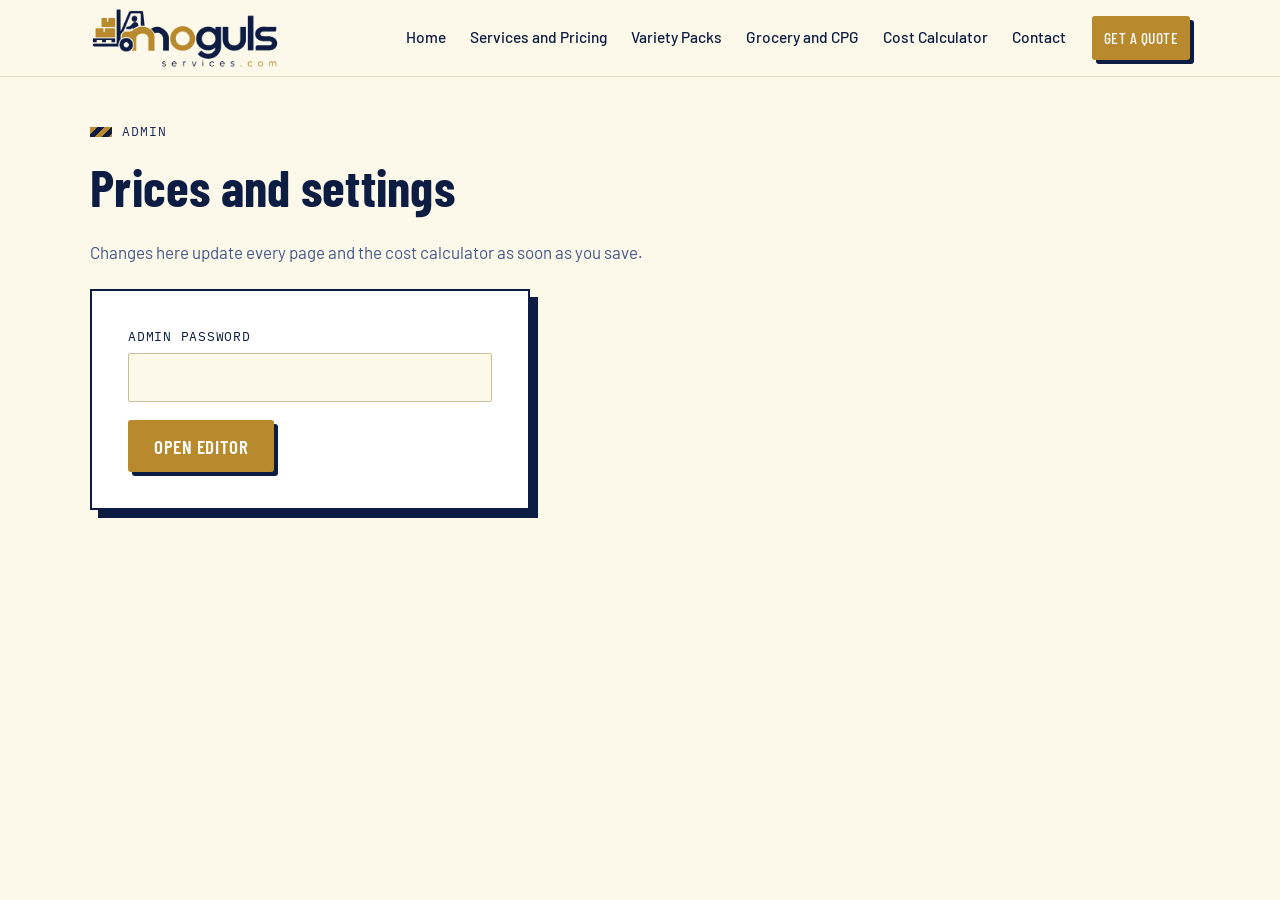
<file: admin.html>
<!doctype html>
<html lang="en">
<head>
<meta charset="utf-8">
<meta name="viewport" content="width=device-width, initial-scale=1">
<title>Admin | Marketplace Moguls Services</title>
<meta name="description" content="Admin">
<meta name="robots" content="noindex, nofollow">
<script>try{if(sessionStorage.getItem("mm_seen"))document.documentElement.classList.add("no-loader")}catch(e){}</script>
<noscript><style>.loader{display:none}</style></noscript>
<link rel="icon" href="assets/img/favicon.png">
<link rel="preconnect" href="https://fonts.googleapis.com">
<link rel="preconnect" href="https://fonts.gstatic.com" crossorigin>
<link href="https://fonts.googleapis.com/css2?family=Barlow:wght@400;500;600&family=Barlow+Condensed:wght@600;700&family=IBM+Plex+Mono:wght@400;500&display=swap" rel="stylesheet">
<link rel="stylesheet" href="assets/css/style.css">
</head>
<body class="admin">
<a class="skip" href="#main">Skip to content</a>
<header class="site-header">
  <div class="wrap">
    <a class="brand" href="index.html"><img src="assets/img/logo.png" alt="Marketplace Moguls Services" width="1000" height="315"></a>
    <button class="menu-btn" type="button" aria-expanded="false" aria-controls="nav">Menu</button>
    <nav class="nav" id="nav" aria-label="Main">
      <a href="index.html">Home</a>
      <a href="services.html">Services and Pricing</a>
      <a href="bundles.html">Variety Packs</a>
      <a href="grocery.html">Grocery and CPG</a>
      <a href="calculator.html">Cost Calculator</a>
      <a href="quote.html">Contact</a>
      <a class="btn orange header-cta" href="quote.html">Get a Quote</a>
    </nav>
  </div>
</header>
<main>
  <div class="wrap">
    <div class="tag">Admin</div>
    <h1 style="font-size:52px">Prices and settings</h1>
    <p class="muted">Changes here update every page and the cost calculator as soon as you save.</p>

    <form id="login" class="form" style="max-width:440px;margin-top:24px">
      <div class="field"><label for="pw">Admin password</label><input id="pw" type="password" autocomplete="current-password" required></div>
      <button class="btn orange" type="submit">Open editor</button>
      <div class="form-msg" role="status"></div>
    </form>

    <form id="editor" hidden style="margin-top:32px"></form>
  </div>
</main>
<script src="assets/js/site.js"></script>
<script src="assets/js/admin.js"></script>
</body>
</html>
</file>
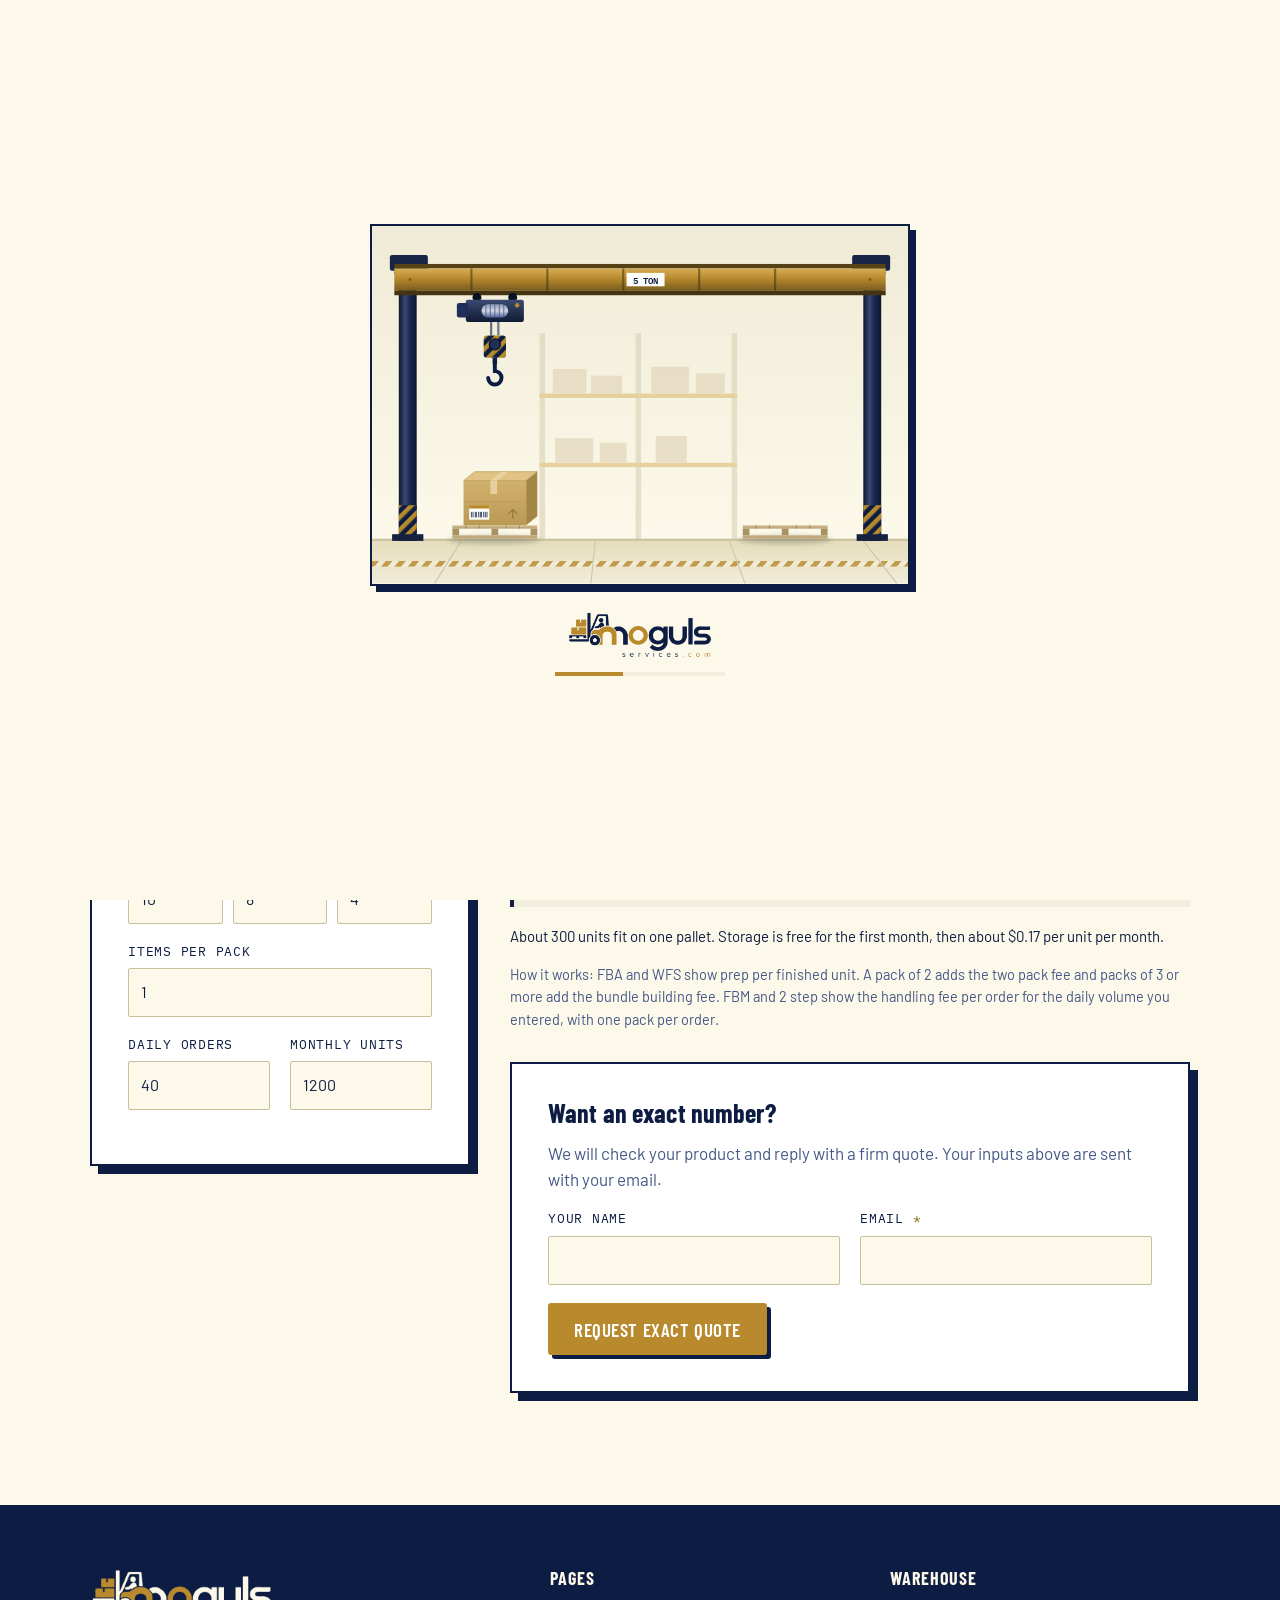
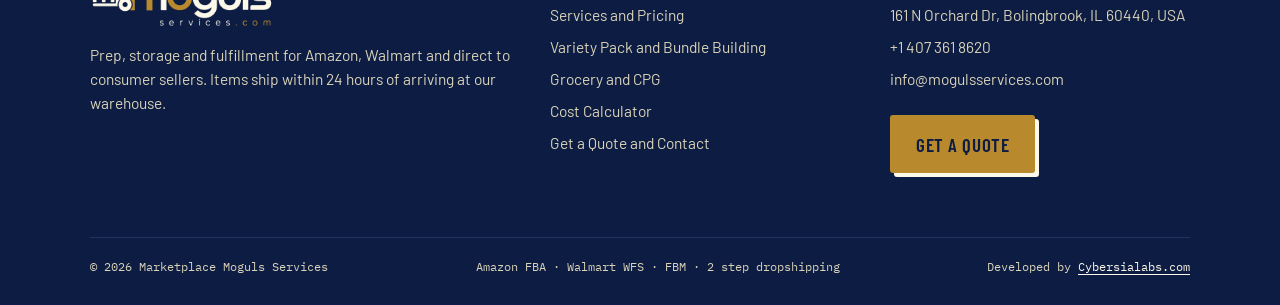
<file: calculator.html>
<!doctype html>
<html lang="en">
<head>
<meta charset="utf-8">
<meta name="viewport" content="width=device-width, initial-scale=1">
<title>Cost Calculator | Marketplace Moguls Services</title>
<meta name="description" content="Compare prep and fulfillment cost per unit for Amazon FBA, Walmart WFS, FBM and 2 step dropshipping.">
<script>try{if(sessionStorage.getItem("mm_seen"))document.documentElement.classList.add("no-loader")}catch(e){}</script>
<noscript><style>.loader{display:none}</style></noscript>
<link rel="icon" href="assets/img/favicon.png">
<link rel="preconnect" href="https://fonts.googleapis.com">
<link rel="preconnect" href="https://fonts.gstatic.com" crossorigin>
<link href="https://fonts.googleapis.com/css2?family=Barlow:wght@400;500;600&family=Barlow+Condensed:wght@600;700&family=IBM+Plex+Mono:wght@400;500&display=swap" rel="stylesheet">
<link rel="stylesheet" href="assets/css/style.css">
</head>
<body>
<div class="loader" id="loader" role="status" aria-label="Loading">
  <div class="loader-inner">
    <svg class="crane" viewBox="0 0 480 320" aria-hidden="true">
      <defs>
        <linearGradient id="ldWall" x1="0" y1="0" x2="0" y2="1">
          <stop offset="0" stop-color="#f0ebd6"/><stop offset="1" stop-color="#fcf9ea"/>
        </linearGradient>
        <linearGradient id="ldFloor" x1="0" y1="0" x2="0" y2="1">
          <stop offset="0" stop-color="#e5ddbb"/><stop offset="1" stop-color="#f1ecd9"/>
        </linearGradient>
        <linearGradient id="ldGirder" x1="0" y1="0" x2="0" y2="1">
          <stop offset="0" stop-color="#d5ae58"/><stop offset=".45" stop-color="#b8892d"/><stop offset="1" stop-color="#785c1e"/>
        </linearGradient>
        <linearGradient id="ldSteel" x1="0" y1="0" x2="1" y2="0">
          <stop offset="0" stop-color="#0b1630"/><stop offset=".35" stop-color="#39486e"/><stop offset=".6" stop-color="#1b2a51"/><stop offset="1" stop-color="#0b1630"/>
        </linearGradient>
        <linearGradient id="ldBody" x1="0" y1="0" x2="0" y2="1">
          <stop offset="0" stop-color="#3a4a72"/><stop offset="1" stop-color="#111b34"/>
        </linearGradient>
        <linearGradient id="ldDrum" x1="0" y1="0" x2="0" y2="1">
          <stop offset="0" stop-color="#909ab5"/><stop offset=".5" stop-color="#d3d7e1"/><stop offset="1" stop-color="#4f6398"/>
        </linearGradient>
        <linearGradient id="ldRope" x1="0" y1="0" x2="1" y2="0">
          <stop offset="0" stop-color="#15213f"/><stop offset=".5" stop-color="#7c88a7"/><stop offset="1" stop-color="#15213f"/>
        </linearGradient>
        <linearGradient id="ldKraft" x1="0" y1="0" x2="0" y2="1">
          <stop offset="0" stop-color="#d1b16c"/><stop offset="1" stop-color="#b99953"/>
        </linearGradient>
        <linearGradient id="ldWood" x1="0" y1="0" x2="0" y2="1">
          <stop offset="0" stop-color="#d9c59a"/><stop offset="1" stop-color="#b39e70"/>
        </linearGradient>
        <pattern id="ldHazard" width="8" height="8" patternUnits="userSpaceOnUse" patternTransform="rotate(45)">
          <rect width="8" height="8" fill="#0d1c42"/><rect width="4" height="8" fill="#b58a2d"/>
        </pattern>
        <pattern id="ldLane" width="12" height="6" patternUnits="userSpaceOnUse" patternTransform="skewX(-40)">
          <rect width="12" height="6" fill="#f1ecd9"/><rect width="6" height="6" fill="#b8892d"/>
        </pattern>
        <filter id="ldBlur" x="-50%" y="-50%" width="200%" height="200%"><feGaussianBlur stdDeviation="2.5"/></filter>

        <!-- carton, 66 wide by 48 tall, front face starts at y 8 -->
        <g id="ldCarton">
          <polygon points="0,8 10,0 66,0 56,8" fill="#e0c385"/>
          <polygon points="56,8 66,0 66,40 56,48" fill="#a38545"/>
          <rect x="0" y="8" width="56" height="40" fill="url(#ldKraft)"/>
          <polygon points="0,8 10,0 66,0 56,8" fill="none" stroke="#b59755" stroke-width=".6"/>
          <line x1="0" y1="27" x2="56" y2="27" stroke="#a98b4b" stroke-width=".5" opacity=".5"/>
          <polygon points="24,8 34,0 40,0 30,8" fill="#e9d4a7" opacity=".9"/>
          <rect x="24" y="8" width="6" height="12" fill="#e9d4a7" opacity=".9"/>
          <rect x="5" y="30" width="18" height="13" fill="#fdfdfa"/>
          <rect x="5" y="30" width="18" height="3" fill="#b8892d"/>
          <path d="M7 36v5M8.5 36v5M10.5 36v5M11.5 36v5M13.5 36v5M15 36v5M16 36v5M18 36v5M19.5 36v5M21 36v5" stroke="#0d1c42" stroke-width=".7"/>
          <path d="M40 38l4 -4 4 4M44 34v8" stroke="#7d642e" stroke-width="1" fill="none" opacity=".7"/>
        </g>
        <g id="ldPallet">
          <rect x="0" y="0" width="76" height="3" fill="url(#ldWood)"/>
          <rect x="0" y="3" width="6" height="6" fill="#a89263"/>
          <rect x="35" y="3" width="6" height="6" fill="#a89263"/>
          <rect x="70" y="3" width="6" height="6" fill="#a89263"/>
          <rect x="0" y="9" width="76" height="3" fill="#bfaa7c"/>
          <path d="M12 0v3M24 0v3M48 0v3M60 0v3" stroke="#9b865a" stroke-width=".8"/>
        </g>
      </defs>

      <!-- building -->
      <rect width="480" height="282" fill="url(#ldWall)"/>
      <g opacity=".55">
        <g fill="#d5ceb2">
          <rect x="150" y="96" width="5" height="186"/><rect x="236" y="96" width="5" height="186"/><rect x="322" y="96" width="5" height="186"/>
        </g>
        <g fill="#d9b465">
          <rect x="150" y="150" width="177" height="4"/><rect x="150" y="212" width="177" height="4"/>
        </g>
        <g fill="#dcceb0">
          <rect x="162" y="128" width="30" height="22"/><rect x="196" y="134" width="28" height="16"/><rect x="250" y="126" width="34" height="24"/><rect x="290" y="132" width="26" height="18"/>
          <rect x="164" y="190" width="34" height="22"/><rect x="204" y="194" width="24" height="18"/><rect x="254" y="188" width="28" height="24"/>
        </g>
      </g>
      <rect y="281" width="480" height="39" fill="url(#ldFloor)"/>
      <rect y="280" width="480" height="2" fill="#ccc4a1"/>
      <rect x="0" y="300" width="480" height="5" fill="url(#ldLane)" opacity=".8"/>
      <path d="M80 282L56 320M200 282L196 320M320 282L334 320M440 282L470 320" stroke="#cdc5b3" stroke-width="1"/>

      <!-- columns and runway -->
      <g>
        <rect x="24" y="44" width="16" height="238" fill="url(#ldSteel)"/>
        <rect x="440" y="44" width="16" height="238" fill="url(#ldSteel)"/>
        <rect x="18" y="276" width="28" height="6" fill="#15213f"/>
        <rect x="434" y="276" width="28" height="6" fill="#15213f"/>
        <rect x="24" y="250" width="16" height="26" fill="url(#ldHazard)"/>
        <rect x="440" y="250" width="16" height="26" fill="url(#ldHazard)"/>
      </g>
      <!-- end trucks -->
      <rect x="16" y="26" width="34" height="14" rx="2" fill="#182547"/>
      <rect x="430" y="26" width="34" height="14" rx="2" fill="#182547"/>
      <circle cx="24" cy="42" r="4" fill="#081023"/><circle cx="42" cy="42" r="4" fill="#081023"/>
      <circle cx="438" cy="42" r="4" fill="#081023"/><circle cx="456" cy="42" r="4" fill="#081023"/>
      <!-- bridge girder -->
      <rect x="20" y="34" width="440" height="4" fill="#564216"/>
      <rect x="20" y="38" width="440" height="20" fill="url(#ldGirder)"/>
      <rect x="20" y="58" width="440" height="4" fill="#443411"/>
      <g fill="#443411" opacity=".55">
        <circle cx="34" cy="48" r="1.2"/><circle cx="446" cy="48" r="1.2"/>
        <rect x="88" y="38" width="2" height="20"/><rect x="156" y="38" width="2" height="20"/><rect x="224" y="38" width="2" height="20"/><rect x="292" y="38" width="2" height="20"/><rect x="360" y="38" width="2" height="20"/>
      </g>
      <rect x="228" y="42" width="34" height="12" fill="#fdfdfa"/>
      <text x="245" y="51.5" text-anchor="middle" font-family="IBM Plex Mono, monospace" font-size="8" font-weight="600" fill="#0d1c42">5 TON</text>

      <!-- the box waiting to be picked, and the one just delivered -->
      <ellipse cx="110" cy="281" rx="42" ry="4" fill="#000000" opacity=".18" filter="url(#ldBlur)"/>
      <use href="#ldPallet" x="72" y="268"/>
      <use class="ld-pick" href="#ldCarton" x="82" y="220"/>
      <ellipse cx="370" cy="281" rx="42" ry="4" fill="#000000" opacity=".18" filter="url(#ldBlur)"/>
      <use href="#ldPallet" x="332" y="268"/>
      <use class="ld-drop" href="#ldCarton" x="342" y="220"/>

      <!-- trolley, ropes and load: everything that travels along the girder -->
      <g class="ld-x">
        <g transform="translate(110 0)">
          <ellipse class="ld-shadow" cx="0" cy="281" rx="30" ry="3.5" fill="#000000" filter="url(#ldBlur)"/>
          <circle cx="-16" cy="64" r="4" fill="#081023"/><circle cx="16" cy="64" r="4" fill="#081023"/>
          <rect x="-26" y="66" width="52" height="20" rx="2" fill="url(#ldBody)"/>
          <rect x="-34" y="69" width="10" height="13" rx="2" fill="#1e2f59"/>
          <rect x="-12" y="70" width="24" height="12" rx="6" fill="url(#ldDrum)"/>
          <path d="M-8 70v12M-4 70v12M0 70v12M4 70v12M8 70v12" stroke="#455786" stroke-width=".7"/>
          <circle cx="20" cy="71" r="2" fill="#b58a2d"/>
          <g transform="translate(0 86)">
            <g class="ld-rope">
              <rect x="-4" y="0" width="1.6" height="100" fill="url(#ldRope)"/>
              <rect x="2.4" y="0" width="1.6" height="100" fill="url(#ldRope)"/>
            </g>
            <g class="ld-y">
              <g class="ld-sway">
                <rect x="-10" y="0" width="20" height="20" rx="3" fill="url(#ldHazard)"/>
                <circle cx="0" cy="8" r="5" fill="#1e2f59" stroke="#081023" stroke-width="1"/>
                <rect x="-2" y="20" width="4" height="6" fill="#0d1c42"/>
                <path d="M0 26v6a6 6 0 1 1 -6 6" fill="none" stroke="#0d1c42" stroke-width="3.5" stroke-linecap="round"/>
                <g class="ld-carry">
                  <path d="M-1 32L-21 55M1 32L33 52" stroke="#38476e" stroke-width="1.6" stroke-dasharray="3 1.6"/>
                  <use href="#ldCarton" x="-28" y="50"/>
                </g>
              </g>
            </g>
          </g>
        </g>
      </g>
    </svg>
    <img class="loader-logo" src="assets/img/logo.png" alt="" width="1000" height="315">
    <div class="loader-bar"><span></span></div>
  </div>
</div>
<a class="skip" href="#main">Skip to content</a>
<header class="site-header">
  <div class="wrap">
    <a class="brand" href="index.html"><img src="assets/img/logo.png" alt="Marketplace Moguls Services" width="1000" height="315"></a>
    <button class="menu-btn" type="button" aria-expanded="false" aria-controls="nav">Menu</button>
    <nav class="nav" id="nav" aria-label="Main">
      <a href="index.html">Home</a>
      <a href="services.html">Services and Pricing</a>
      <a href="bundles.html">Variety Packs</a>
      <a href="grocery.html">Grocery and CPG</a>
      <a href="calculator.html" aria-current="page">Cost Calculator</a>
      <a href="quote.html">Contact</a>
      <a class="btn orange header-cta" href="quote.html">Get a Quote</a>
    </nav>
  </div>
</header>
<main id="main">
<section class="page-hero" style="padding-bottom:40px">
  <div class="wrap" style="grid-template-columns:1fr">
    <div>
      <div class="tag">Cost calculator</div>
      <h1>Cost per unit, side by side.</h1>
      <p class="lead">Enter your product details and see what prep and fulfillment would cost for FBA, WFS, FBM and 2 step, using our current prices.</p>
    </div>
  </div>
</section>

<section style="padding-top:48px">
  <div class="wrap calc">
    <form id="calc-form" class="form" onsubmit="return false">
      <div class="box-preview" aria-hidden="true">
        <div class="world"></div>
        <div class="readout"></div>
      </div>
      <div class="field"><label for="c-weight">Weight per unit (lb)</label><input id="c-weight" name="weight" type="number" min="0" step="0.1" value="1.5"></div>
      <div class="field">
        <span class="label">Size per unit (inches, L x W x H)</span>
        <div class="dims">
          <input aria-label="Length in inches" name="length" type="number" min="0" step="0.1" value="10">
          <input aria-label="Width in inches" name="width" type="number" min="0" step="0.1" value="8">
          <input aria-label="Height in inches" name="height" type="number" min="0" step="0.1" value="4">
        </div>
      </div>
      <div class="field"><label for="c-pack">Items per pack</label><input id="c-pack" name="perPack" type="number" min="1" step="1" value="1"></div>
      <div class="grid2">
        <div class="field"><label for="c-daily">Daily orders</label><input id="c-daily" name="daily" type="number" min="0" step="1" value="40"></div>
        <div class="field"><label for="c-monthly">Monthly units</label><input id="c-monthly" name="monthly" type="number" min="0" step="1" value="1200"></div>
      </div>
    </form>

    <div>
      <div class="results" id="calc-results" aria-live="polite"></div>
      <p class="estimate-note">These are estimates and marketplace fees can change. Shipping postage for FBM and 2 step is billed at cost and is not included above.</p>
      <div class="calc-extra" id="calc-extra"></div>
      <p class="fine">How it works: FBA and WFS show prep per finished unit. A pack of 2 adds the two pack fee and packs of 3 or more add the bundle building fee. FBM and 2 step show the handling fee per order for the daily volume you entered, with one pack per order.</p>

      <form id="exact-quote" class="form" style="margin-top:32px">
        <h3>Want an exact number?</h3>
        <p class="muted">We will check your product and reply with a firm quote. Your inputs above are sent with your email.</p>
        <input type="hidden" name="form_type" value="calculator">
        <div class="hp" aria-hidden="true"><label>Website <input name="website" tabindex="-1" autocomplete="off"></label></div>
        <div class="grid2">
          <div class="field"><label for="q-name">Your name</label><input id="q-name" name="name" autocomplete="name"></div>
          <div class="field"><label for="q-email">Email <span class="req">*</span></label><input id="q-email" name="email" type="email" required autocomplete="email"></div>
        </div>
        <button class="btn orange" type="submit">Request Exact Quote</button>
        <div class="form-msg" role="status"></div>
      </form>
    </div>
  </div>
</section>
</main>
<footer class="site-footer">
  <div class="wrap">
    <div class="cols">
      <div>
        <img src="assets/img/logo-light.png" alt="Marketplace Moguls Services" width="1000" height="315" loading="lazy">
        <p>Prep, storage and fulfillment for Amazon, Walmart and direct to consumer sellers. Items ship within 24 hours of arriving at our warehouse.</p>
      </div>
      <div>
        <h4>Pages</h4>
        <ul>
          <li><a href="services.html">Services and Pricing</a></li>
          <li><a href="bundles.html">Variety Pack and Bundle Building</a></li>
          <li><a href="grocery.html">Grocery and CPG</a></li>
          <li><a href="calculator.html">Cost Calculator</a></li>
          <li><a href="quote.html">Get a Quote and Contact</a></li>
        </ul>
      </div>
      <div>
        <h4>Warehouse</h4>
        <ul>
          <li data-setting="address">161 N Orchard Dr, Bolingbrook, IL 60440, USA</li>
          <li data-if-setting="phone"><a href="tel:+14073618620" data-setting-href="phone" data-setting="phone">+1 407 361 8620</a></li>
          <li><a href="mailto:info@mogulsservices.com" data-setting-href="contactEmail" data-setting="contactEmail">info@mogulsservices.com</a></li>
          <li data-if-setting="hours" data-setting="hours"></li>
        </ul>
        <p style="margin-top:20px"><a class="btn orange" href="quote.html">Get a Quote</a></p>
      </div>
    </div>
    <div class="base">
      <span>&copy; <span data-year>2026</span> Marketplace Moguls Services</span>
      <span>Amazon FBA &middot; Walmart WFS &middot; FBM &middot; 2 step dropshipping</span>
      <span>Developed by <a href="https://cybersialabs.com" target="_blank" rel="noopener">Cybersialabs.com</a></span>
    </div>
  </div>
</footer>
<script src="assets/js/site.js"></script>
<script src="assets/js/three-d.js"></script>
<script src="assets/js/calculator.js"></script>
</body>
</html>
</file>
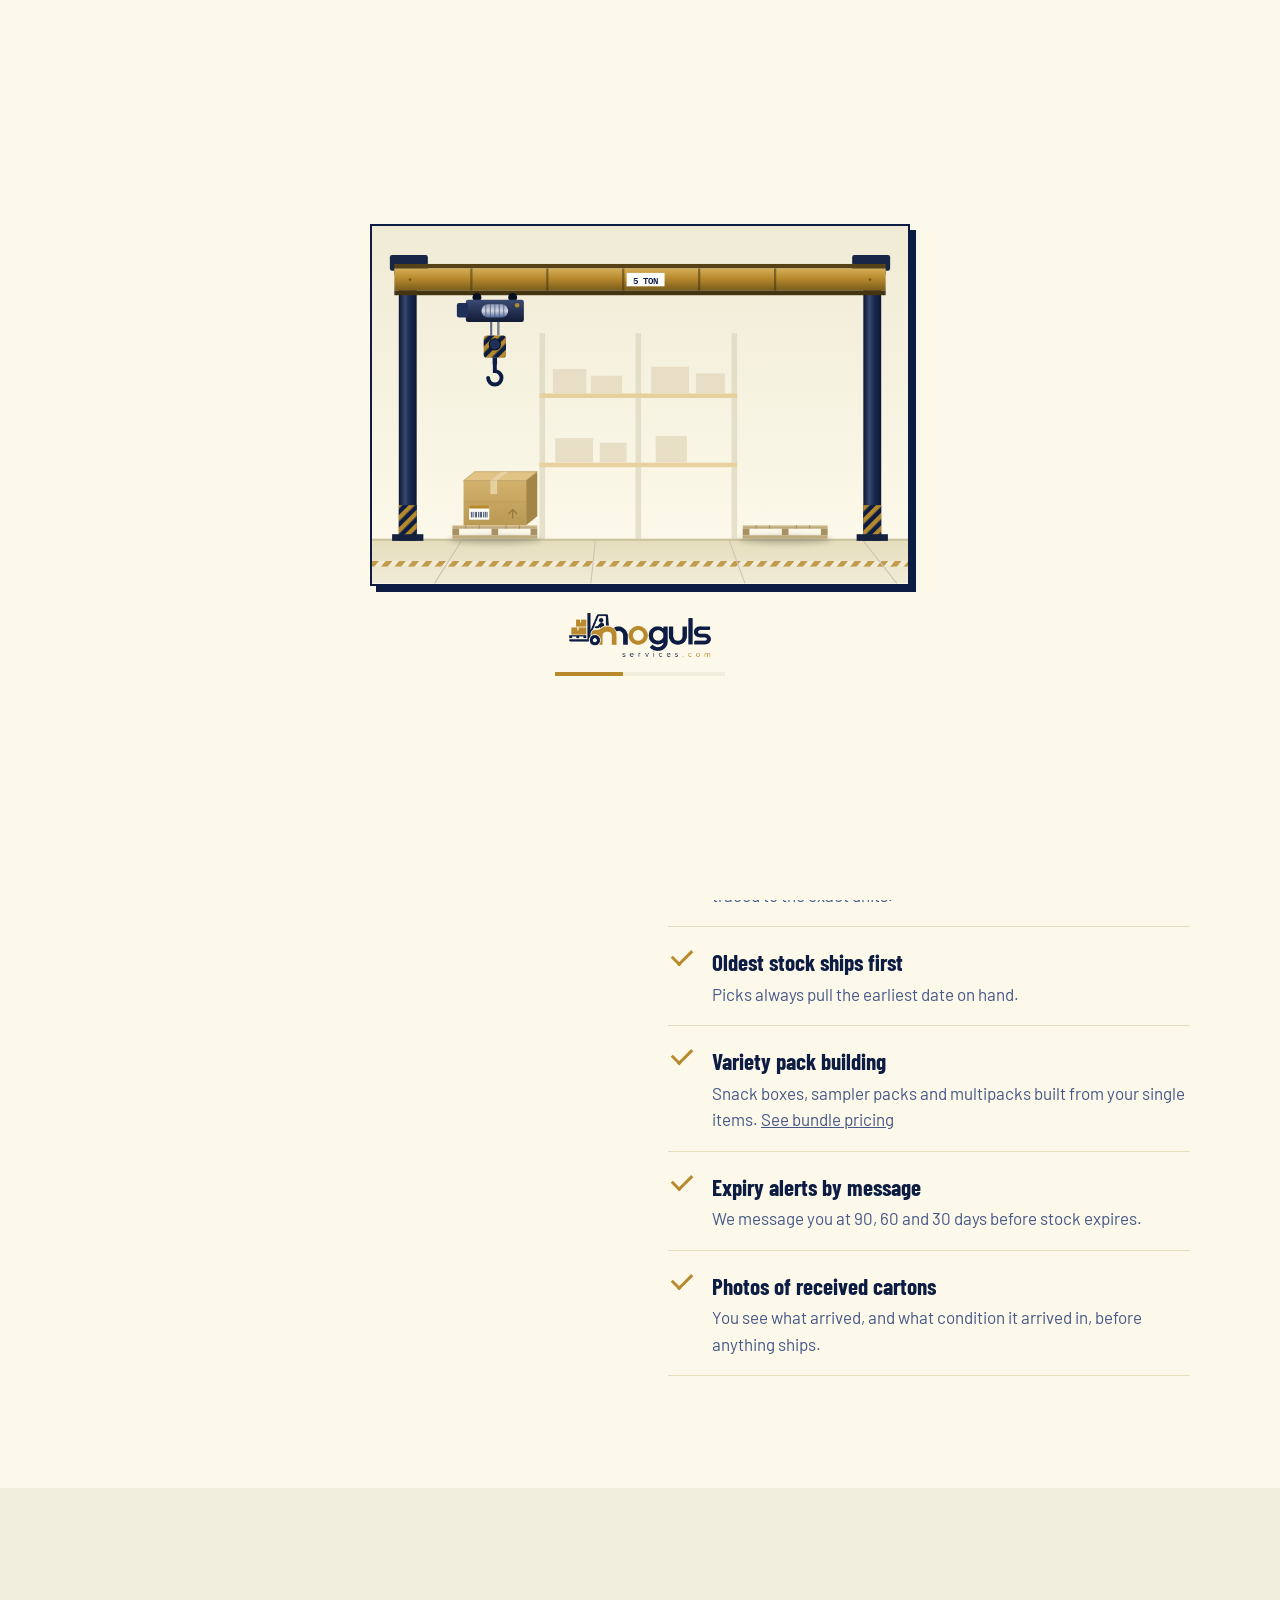
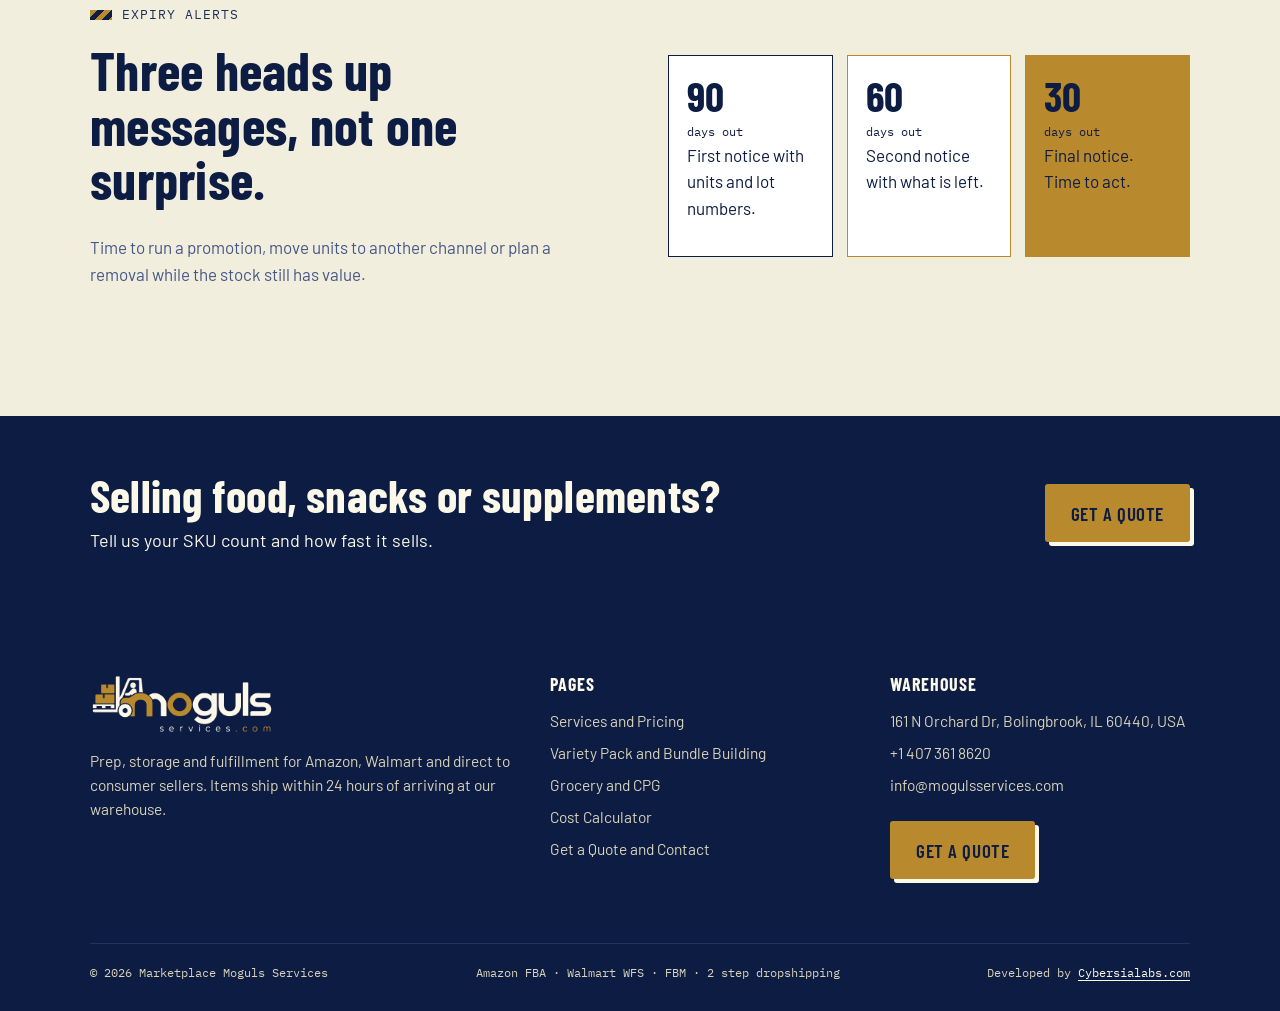
<file: grocery.html>
<!doctype html>
<html lang="en">
<head>
<meta charset="utf-8">
<meta name="viewport" content="width=device-width, initial-scale=1">
<title>Grocery and CPG Fulfillment | Marketplace Moguls Services</title>
<meta name="description" content="Expiry date checks at receiving, lot tracking, oldest stock ships first and expiry alerts at 90, 60 and 30 days.">
<script>try{if(sessionStorage.getItem("mm_seen"))document.documentElement.classList.add("no-loader")}catch(e){}</script>
<noscript><style>.loader{display:none}</style></noscript>
<link rel="icon" href="assets/img/favicon.png">
<link rel="preconnect" href="https://fonts.googleapis.com">
<link rel="preconnect" href="https://fonts.gstatic.com" crossorigin>
<link href="https://fonts.googleapis.com/css2?family=Barlow:wght@400;500;600&family=Barlow+Condensed:wght@600;700&family=IBM+Plex+Mono:wght@400;500&display=swap" rel="stylesheet">
<link rel="stylesheet" href="assets/css/style.css">
</head>
<body>
<div class="loader" id="loader" role="status" aria-label="Loading">
  <div class="loader-inner">
    <svg class="crane" viewBox="0 0 480 320" aria-hidden="true">
      <defs>
        <linearGradient id="ldWall" x1="0" y1="0" x2="0" y2="1">
          <stop offset="0" stop-color="#f0ebd6"/><stop offset="1" stop-color="#fcf9ea"/>
        </linearGradient>
        <linearGradient id="ldFloor" x1="0" y1="0" x2="0" y2="1">
          <stop offset="0" stop-color="#e5ddbb"/><stop offset="1" stop-color="#f1ecd9"/>
        </linearGradient>
        <linearGradient id="ldGirder" x1="0" y1="0" x2="0" y2="1">
          <stop offset="0" stop-color="#d5ae58"/><stop offset=".45" stop-color="#b8892d"/><stop offset="1" stop-color="#785c1e"/>
        </linearGradient>
        <linearGradient id="ldSteel" x1="0" y1="0" x2="1" y2="0">
          <stop offset="0" stop-color="#0b1630"/><stop offset=".35" stop-color="#39486e"/><stop offset=".6" stop-color="#1b2a51"/><stop offset="1" stop-color="#0b1630"/>
        </linearGradient>
        <linearGradient id="ldBody" x1="0" y1="0" x2="0" y2="1">
          <stop offset="0" stop-color="#3a4a72"/><stop offset="1" stop-color="#111b34"/>
        </linearGradient>
        <linearGradient id="ldDrum" x1="0" y1="0" x2="0" y2="1">
          <stop offset="0" stop-color="#909ab5"/><stop offset=".5" stop-color="#d3d7e1"/><stop offset="1" stop-color="#4f6398"/>
        </linearGradient>
        <linearGradient id="ldRope" x1="0" y1="0" x2="1" y2="0">
          <stop offset="0" stop-color="#15213f"/><stop offset=".5" stop-color="#7c88a7"/><stop offset="1" stop-color="#15213f"/>
        </linearGradient>
        <linearGradient id="ldKraft" x1="0" y1="0" x2="0" y2="1">
          <stop offset="0" stop-color="#d1b16c"/><stop offset="1" stop-color="#b99953"/>
        </linearGradient>
        <linearGradient id="ldWood" x1="0" y1="0" x2="0" y2="1">
          <stop offset="0" stop-color="#d9c59a"/><stop offset="1" stop-color="#b39e70"/>
        </linearGradient>
        <pattern id="ldHazard" width="8" height="8" patternUnits="userSpaceOnUse" patternTransform="rotate(45)">
          <rect width="8" height="8" fill="#0d1c42"/><rect width="4" height="8" fill="#b58a2d"/>
        </pattern>
        <pattern id="ldLane" width="12" height="6" patternUnits="userSpaceOnUse" patternTransform="skewX(-40)">
          <rect width="12" height="6" fill="#f1ecd9"/><rect width="6" height="6" fill="#b8892d"/>
        </pattern>
        <filter id="ldBlur" x="-50%" y="-50%" width="200%" height="200%"><feGaussianBlur stdDeviation="2.5"/></filter>

        <!-- carton, 66 wide by 48 tall, front face starts at y 8 -->
        <g id="ldCarton">
          <polygon points="0,8 10,0 66,0 56,8" fill="#e0c385"/>
          <polygon points="56,8 66,0 66,40 56,48" fill="#a38545"/>
          <rect x="0" y="8" width="56" height="40" fill="url(#ldKraft)"/>
          <polygon points="0,8 10,0 66,0 56,8" fill="none" stroke="#b59755" stroke-width=".6"/>
          <line x1="0" y1="27" x2="56" y2="27" stroke="#a98b4b" stroke-width=".5" opacity=".5"/>
          <polygon points="24,8 34,0 40,0 30,8" fill="#e9d4a7" opacity=".9"/>
          <rect x="24" y="8" width="6" height="12" fill="#e9d4a7" opacity=".9"/>
          <rect x="5" y="30" width="18" height="13" fill="#fdfdfa"/>
          <rect x="5" y="30" width="18" height="3" fill="#b8892d"/>
          <path d="M7 36v5M8.5 36v5M10.5 36v5M11.5 36v5M13.5 36v5M15 36v5M16 36v5M18 36v5M19.5 36v5M21 36v5" stroke="#0d1c42" stroke-width=".7"/>
          <path d="M40 38l4 -4 4 4M44 34v8" stroke="#7d642e" stroke-width="1" fill="none" opacity=".7"/>
        </g>
        <g id="ldPallet">
          <rect x="0" y="0" width="76" height="3" fill="url(#ldWood)"/>
          <rect x="0" y="3" width="6" height="6" fill="#a89263"/>
          <rect x="35" y="3" width="6" height="6" fill="#a89263"/>
          <rect x="70" y="3" width="6" height="6" fill="#a89263"/>
          <rect x="0" y="9" width="76" height="3" fill="#bfaa7c"/>
          <path d="M12 0v3M24 0v3M48 0v3M60 0v3" stroke="#9b865a" stroke-width=".8"/>
        </g>
      </defs>

      <!-- building -->
      <rect width="480" height="282" fill="url(#ldWall)"/>
      <g opacity=".55">
        <g fill="#d5ceb2">
          <rect x="150" y="96" width="5" height="186"/><rect x="236" y="96" width="5" height="186"/><rect x="322" y="96" width="5" height="186"/>
        </g>
        <g fill="#d9b465">
          <rect x="150" y="150" width="177" height="4"/><rect x="150" y="212" width="177" height="4"/>
        </g>
        <g fill="#dcceb0">
          <rect x="162" y="128" width="30" height="22"/><rect x="196" y="134" width="28" height="16"/><rect x="250" y="126" width="34" height="24"/><rect x="290" y="132" width="26" height="18"/>
          <rect x="164" y="190" width="34" height="22"/><rect x="204" y="194" width="24" height="18"/><rect x="254" y="188" width="28" height="24"/>
        </g>
      </g>
      <rect y="281" width="480" height="39" fill="url(#ldFloor)"/>
      <rect y="280" width="480" height="2" fill="#ccc4a1"/>
      <rect x="0" y="300" width="480" height="5" fill="url(#ldLane)" opacity=".8"/>
      <path d="M80 282L56 320M200 282L196 320M320 282L334 320M440 282L470 320" stroke="#cdc5b3" stroke-width="1"/>

      <!-- columns and runway -->
      <g>
        <rect x="24" y="44" width="16" height="238" fill="url(#ldSteel)"/>
        <rect x="440" y="44" width="16" height="238" fill="url(#ldSteel)"/>
        <rect x="18" y="276" width="28" height="6" fill="#15213f"/>
        <rect x="434" y="276" width="28" height="6" fill="#15213f"/>
        <rect x="24" y="250" width="16" height="26" fill="url(#ldHazard)"/>
        <rect x="440" y="250" width="16" height="26" fill="url(#ldHazard)"/>
      </g>
      <!-- end trucks -->
      <rect x="16" y="26" width="34" height="14" rx="2" fill="#182547"/>
      <rect x="430" y="26" width="34" height="14" rx="2" fill="#182547"/>
      <circle cx="24" cy="42" r="4" fill="#081023"/><circle cx="42" cy="42" r="4" fill="#081023"/>
      <circle cx="438" cy="42" r="4" fill="#081023"/><circle cx="456" cy="42" r="4" fill="#081023"/>
      <!-- bridge girder -->
      <rect x="20" y="34" width="440" height="4" fill="#564216"/>
      <rect x="20" y="38" width="440" height="20" fill="url(#ldGirder)"/>
      <rect x="20" y="58" width="440" height="4" fill="#443411"/>
      <g fill="#443411" opacity=".55">
        <circle cx="34" cy="48" r="1.2"/><circle cx="446" cy="48" r="1.2"/>
        <rect x="88" y="38" width="2" height="20"/><rect x="156" y="38" width="2" height="20"/><rect x="224" y="38" width="2" height="20"/><rect x="292" y="38" width="2" height="20"/><rect x="360" y="38" width="2" height="20"/>
      </g>
      <rect x="228" y="42" width="34" height="12" fill="#fdfdfa"/>
      <text x="245" y="51.5" text-anchor="middle" font-family="IBM Plex Mono, monospace" font-size="8" font-weight="600" fill="#0d1c42">5 TON</text>

      <!-- the box waiting to be picked, and the one just delivered -->
      <ellipse cx="110" cy="281" rx="42" ry="4" fill="#000000" opacity=".18" filter="url(#ldBlur)"/>
      <use href="#ldPallet" x="72" y="268"/>
      <use class="ld-pick" href="#ldCarton" x="82" y="220"/>
      <ellipse cx="370" cy="281" rx="42" ry="4" fill="#000000" opacity=".18" filter="url(#ldBlur)"/>
      <use href="#ldPallet" x="332" y="268"/>
      <use class="ld-drop" href="#ldCarton" x="342" y="220"/>

      <!-- trolley, ropes and load: everything that travels along the girder -->
      <g class="ld-x">
        <g transform="translate(110 0)">
          <ellipse class="ld-shadow" cx="0" cy="281" rx="30" ry="3.5" fill="#000000" filter="url(#ldBlur)"/>
          <circle cx="-16" cy="64" r="4" fill="#081023"/><circle cx="16" cy="64" r="4" fill="#081023"/>
          <rect x="-26" y="66" width="52" height="20" rx="2" fill="url(#ldBody)"/>
          <rect x="-34" y="69" width="10" height="13" rx="2" fill="#1e2f59"/>
          <rect x="-12" y="70" width="24" height="12" rx="6" fill="url(#ldDrum)"/>
          <path d="M-8 70v12M-4 70v12M0 70v12M4 70v12M8 70v12" stroke="#455786" stroke-width=".7"/>
          <circle cx="20" cy="71" r="2" fill="#b58a2d"/>
          <g transform="translate(0 86)">
            <g class="ld-rope">
              <rect x="-4" y="0" width="1.6" height="100" fill="url(#ldRope)"/>
              <rect x="2.4" y="0" width="1.6" height="100" fill="url(#ldRope)"/>
            </g>
            <g class="ld-y">
              <g class="ld-sway">
                <rect x="-10" y="0" width="20" height="20" rx="3" fill="url(#ldHazard)"/>
                <circle cx="0" cy="8" r="5" fill="#1e2f59" stroke="#081023" stroke-width="1"/>
                <rect x="-2" y="20" width="4" height="6" fill="#0d1c42"/>
                <path d="M0 26v6a6 6 0 1 1 -6 6" fill="none" stroke="#0d1c42" stroke-width="3.5" stroke-linecap="round"/>
                <g class="ld-carry">
                  <path d="M-1 32L-21 55M1 32L33 52" stroke="#38476e" stroke-width="1.6" stroke-dasharray="3 1.6"/>
                  <use href="#ldCarton" x="-28" y="50"/>
                </g>
              </g>
            </g>
          </g>
        </g>
      </g>
    </svg>
    <img class="loader-logo" src="assets/img/logo.png" alt="" width="1000" height="315">
    <div class="loader-bar"><span></span></div>
  </div>
</div>
<a class="skip" href="#main">Skip to content</a>
<header class="site-header">
  <div class="wrap">
    <a class="brand" href="index.html"><img src="assets/img/logo.png" alt="Marketplace Moguls Services" width="1000" height="315"></a>
    <button class="menu-btn" type="button" aria-expanded="false" aria-controls="nav">Menu</button>
    <nav class="nav" id="nav" aria-label="Main">
      <a href="index.html">Home</a>
      <a href="services.html">Services and Pricing</a>
      <a href="bundles.html">Variety Packs</a>
      <a href="grocery.html" aria-current="page">Grocery and CPG</a>
      <a href="calculator.html">Cost Calculator</a>
      <a href="quote.html">Contact</a>
      <a class="btn orange header-cta" href="quote.html">Get a Quote</a>
    </nav>
  </div>
</header>
<main id="main">
<section class="page-hero">
  <div class="wrap">
    <div>
      <div class="tag">Grocery and CPG</div>
      <h1>Built for food and consumables.</h1>
      <p class="lead">We track expiration dates and lot numbers and ship the oldest stock first.</p>
      <div class="btn-row"><a class="btn orange" href="quote.html">Get a Quote</a></div>
    </div>
    <div class="tilt" data-tilt="5">
      <div class="tag">One SKU, one lane, oldest at the front</div>
      <div class="fifo" aria-label="Cartons sorted by expiration date, earliest first">
        <div>EXP<br>MAR 27<br>Ships first</div>
        <div>EXP<br>MAY 27</div>
        <div>EXP<br>AUG 27</div>
        <div>EXP<br>NOV 27</div>
      </div>
      <p class="fine">Every pick pulls the carton with the closest date, so nothing ages out on the shelf.</p>
    </div>
  </div>
</section>

<section>
  <div class="wrap split" style="align-items:start">
    <div>
      <h2 class="reveal">How we handle consumables</h2>
      <p class="muted reveal" style="font-size:19px">Amazon and Walmart both reject food that arrives too close to its date. These are the checks that keep yours moving.</p>
    </div>
    <ul class="checks reveal">
      <li><b>Expiry date check at receiving</b><span>Dates are read and recorded on every carton the day it arrives.</span></li>
      <li><b>Lot tracking</b><span>Each lot number is logged, so a recall or a buyer question can be traced to the exact units.</span></li>
      <li><b>Oldest stock ships first</b><span>Picks always pull the earliest date on hand.</span></li>
      <li><b>Variety pack building</b><span>Snack boxes, sampler packs and multipacks built from your single items. <a href="bundles.html">See bundle pricing</a></span></li>
      <li><b>Expiry alerts by message</b><span>We message you at 90, 60 and 30 days before stock expires.</span></li>
      <li><b>Photos of received cartons</b><span>You see what arrived, and what condition it arrived in, before anything ships.</span></li>
    </ul>
  </div>
</section>

<section class="band-paper2">
  <div class="wrap split">
    <div class="reveal">
      <div class="tag">Expiry alerts</div>
      <h2>Three heads up messages, not one surprise.</h2>
      <p class="muted">Time to run a promotion, move units to another channel or plan a removal while the stock still has value.</p>
    </div>
    <div class="expiry reveal">
      <div><div class="d">90</div><small>days out</small><p>First notice with units and lot numbers.</p></div>
      <div><div class="d">60</div><small>days out</small><p>Second notice with what is left.</p></div>
      <div><div class="d">30</div><small>days out</small><p>Final notice. Time to act.</p></div>
    </div>
  </div>
</section>

<div class="cta-band">
  <div class="wrap">
    <div>
      <h2>Selling food, snacks or supplements?</h2>
      <p>Tell us your SKU count and how fast it sells.</p>
    </div>
    <a class="btn" href="quote.html">Get a Quote</a>
  </div>
</div>
</main>
<footer class="site-footer">
  <div class="wrap">
    <div class="cols">
      <div>
        <img src="assets/img/logo-light.png" alt="Marketplace Moguls Services" width="1000" height="315" loading="lazy">
        <p>Prep, storage and fulfillment for Amazon, Walmart and direct to consumer sellers. Items ship within 24 hours of arriving at our warehouse.</p>
      </div>
      <div>
        <h4>Pages</h4>
        <ul>
          <li><a href="services.html">Services and Pricing</a></li>
          <li><a href="bundles.html">Variety Pack and Bundle Building</a></li>
          <li><a href="grocery.html">Grocery and CPG</a></li>
          <li><a href="calculator.html">Cost Calculator</a></li>
          <li><a href="quote.html">Get a Quote and Contact</a></li>
        </ul>
      </div>
      <div>
        <h4>Warehouse</h4>
        <ul>
          <li data-setting="address">161 N Orchard Dr, Bolingbrook, IL 60440, USA</li>
          <li data-if-setting="phone"><a href="tel:+14073618620" data-setting-href="phone" data-setting="phone">+1 407 361 8620</a></li>
          <li><a href="mailto:info@mogulsservices.com" data-setting-href="contactEmail" data-setting="contactEmail">info@mogulsservices.com</a></li>
          <li data-if-setting="hours" data-setting="hours"></li>
        </ul>
        <p style="margin-top:20px"><a class="btn orange" href="quote.html">Get a Quote</a></p>
      </div>
    </div>
    <div class="base">
      <span>&copy; <span data-year>2026</span> Marketplace Moguls Services</span>
      <span>Amazon FBA &middot; Walmart WFS &middot; FBM &middot; 2 step dropshipping</span>
      <span>Developed by <a href="https://cybersialabs.com" target="_blank" rel="noopener">Cybersialabs.com</a></span>
    </div>
  </div>
</footer>
<script src="assets/js/site.js"></script>
</body>
</html>
</file>
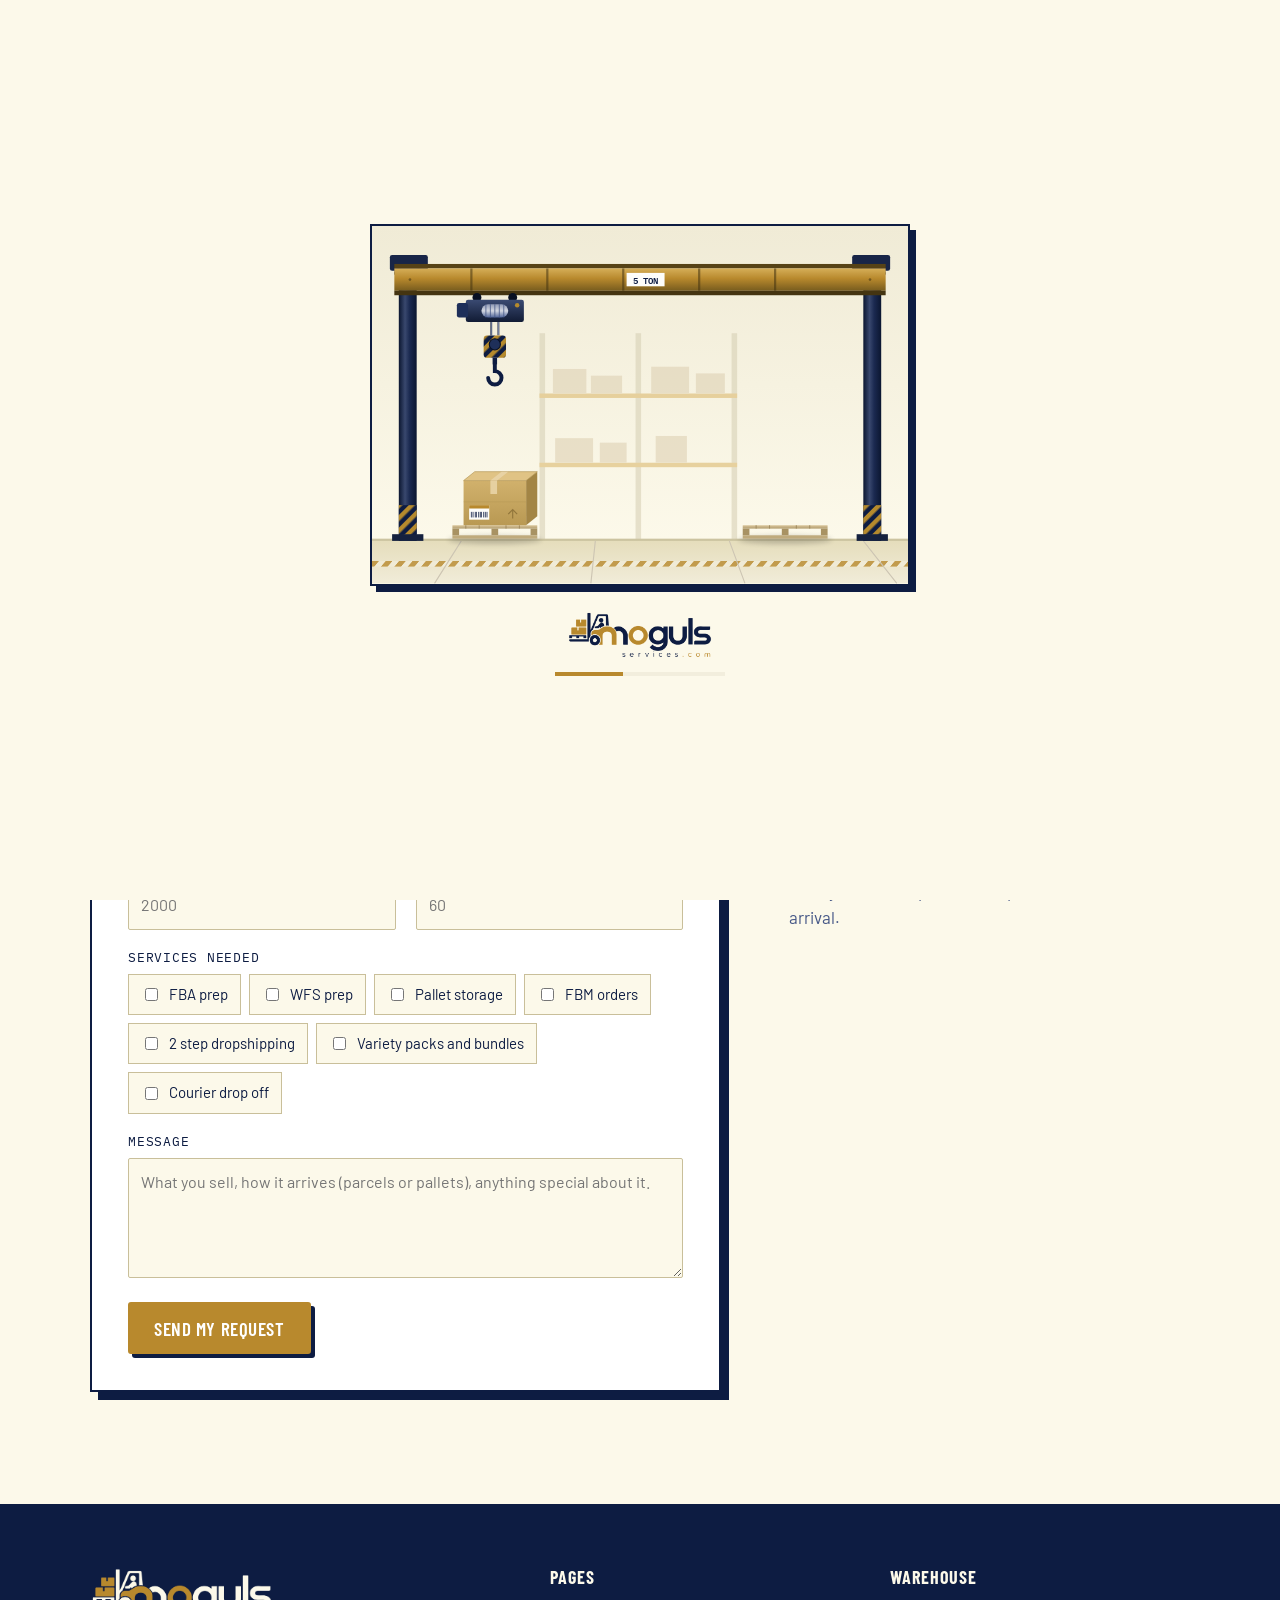
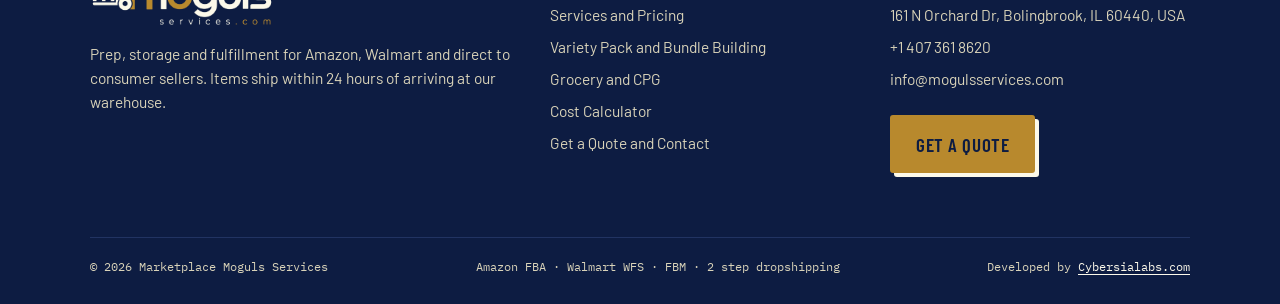
<file: quote.html>
<!doctype html>
<html lang="en">
<head>
<meta charset="utf-8">
<meta name="viewport" content="width=device-width, initial-scale=1">
<title>Get a Quote | Marketplace Moguls Services</title>
<meta name="description" content="Request a 3PL quote for FBA prep, WFS prep, storage, FBM orders, bundles and 2 step dropshipping.">
<script>try{if(sessionStorage.getItem("mm_seen"))document.documentElement.classList.add("no-loader")}catch(e){}</script>
<noscript><style>.loader{display:none}</style></noscript>
<link rel="icon" href="assets/img/favicon.png">
<link rel="preconnect" href="https://fonts.googleapis.com">
<link rel="preconnect" href="https://fonts.gstatic.com" crossorigin>
<link href="https://fonts.googleapis.com/css2?family=Barlow:wght@400;500;600&family=Barlow+Condensed:wght@600;700&family=IBM+Plex+Mono:wght@400;500&display=swap" rel="stylesheet">
<link rel="stylesheet" href="assets/css/style.css">
</head>
<body>
<div class="loader" id="loader" role="status" aria-label="Loading">
  <div class="loader-inner">
    <svg class="crane" viewBox="0 0 480 320" aria-hidden="true">
      <defs>
        <linearGradient id="ldWall" x1="0" y1="0" x2="0" y2="1">
          <stop offset="0" stop-color="#f0ebd6"/><stop offset="1" stop-color="#fcf9ea"/>
        </linearGradient>
        <linearGradient id="ldFloor" x1="0" y1="0" x2="0" y2="1">
          <stop offset="0" stop-color="#e5ddbb"/><stop offset="1" stop-color="#f1ecd9"/>
        </linearGradient>
        <linearGradient id="ldGirder" x1="0" y1="0" x2="0" y2="1">
          <stop offset="0" stop-color="#d5ae58"/><stop offset=".45" stop-color="#b8892d"/><stop offset="1" stop-color="#785c1e"/>
        </linearGradient>
        <linearGradient id="ldSteel" x1="0" y1="0" x2="1" y2="0">
          <stop offset="0" stop-color="#0b1630"/><stop offset=".35" stop-color="#39486e"/><stop offset=".6" stop-color="#1b2a51"/><stop offset="1" stop-color="#0b1630"/>
        </linearGradient>
        <linearGradient id="ldBody" x1="0" y1="0" x2="0" y2="1">
          <stop offset="0" stop-color="#3a4a72"/><stop offset="1" stop-color="#111b34"/>
        </linearGradient>
        <linearGradient id="ldDrum" x1="0" y1="0" x2="0" y2="1">
          <stop offset="0" stop-color="#909ab5"/><stop offset=".5" stop-color="#d3d7e1"/><stop offset="1" stop-color="#4f6398"/>
        </linearGradient>
        <linearGradient id="ldRope" x1="0" y1="0" x2="1" y2="0">
          <stop offset="0" stop-color="#15213f"/><stop offset=".5" stop-color="#7c88a7"/><stop offset="1" stop-color="#15213f"/>
        </linearGradient>
        <linearGradient id="ldKraft" x1="0" y1="0" x2="0" y2="1">
          <stop offset="0" stop-color="#d1b16c"/><stop offset="1" stop-color="#b99953"/>
        </linearGradient>
        <linearGradient id="ldWood" x1="0" y1="0" x2="0" y2="1">
          <stop offset="0" stop-color="#d9c59a"/><stop offset="1" stop-color="#b39e70"/>
        </linearGradient>
        <pattern id="ldHazard" width="8" height="8" patternUnits="userSpaceOnUse" patternTransform="rotate(45)">
          <rect width="8" height="8" fill="#0d1c42"/><rect width="4" height="8" fill="#b58a2d"/>
        </pattern>
        <pattern id="ldLane" width="12" height="6" patternUnits="userSpaceOnUse" patternTransform="skewX(-40)">
          <rect width="12" height="6" fill="#f1ecd9"/><rect width="6" height="6" fill="#b8892d"/>
        </pattern>
        <filter id="ldBlur" x="-50%" y="-50%" width="200%" height="200%"><feGaussianBlur stdDeviation="2.5"/></filter>

        <!-- carton, 66 wide by 48 tall, front face starts at y 8 -->
        <g id="ldCarton">
          <polygon points="0,8 10,0 66,0 56,8" fill="#e0c385"/>
          <polygon points="56,8 66,0 66,40 56,48" fill="#a38545"/>
          <rect x="0" y="8" width="56" height="40" fill="url(#ldKraft)"/>
          <polygon points="0,8 10,0 66,0 56,8" fill="none" stroke="#b59755" stroke-width=".6"/>
          <line x1="0" y1="27" x2="56" y2="27" stroke="#a98b4b" stroke-width=".5" opacity=".5"/>
          <polygon points="24,8 34,0 40,0 30,8" fill="#e9d4a7" opacity=".9"/>
          <rect x="24" y="8" width="6" height="12" fill="#e9d4a7" opacity=".9"/>
          <rect x="5" y="30" width="18" height="13" fill="#fdfdfa"/>
          <rect x="5" y="30" width="18" height="3" fill="#b8892d"/>
          <path d="M7 36v5M8.5 36v5M10.5 36v5M11.5 36v5M13.5 36v5M15 36v5M16 36v5M18 36v5M19.5 36v5M21 36v5" stroke="#0d1c42" stroke-width=".7"/>
          <path d="M40 38l4 -4 4 4M44 34v8" stroke="#7d642e" stroke-width="1" fill="none" opacity=".7"/>
        </g>
        <g id="ldPallet">
          <rect x="0" y="0" width="76" height="3" fill="url(#ldWood)"/>
          <rect x="0" y="3" width="6" height="6" fill="#a89263"/>
          <rect x="35" y="3" width="6" height="6" fill="#a89263"/>
          <rect x="70" y="3" width="6" height="6" fill="#a89263"/>
          <rect x="0" y="9" width="76" height="3" fill="#bfaa7c"/>
          <path d="M12 0v3M24 0v3M48 0v3M60 0v3" stroke="#9b865a" stroke-width=".8"/>
        </g>
      </defs>

      <!-- building -->
      <rect width="480" height="282" fill="url(#ldWall)"/>
      <g opacity=".55">
        <g fill="#d5ceb2">
          <rect x="150" y="96" width="5" height="186"/><rect x="236" y="96" width="5" height="186"/><rect x="322" y="96" width="5" height="186"/>
        </g>
        <g fill="#d9b465">
          <rect x="150" y="150" width="177" height="4"/><rect x="150" y="212" width="177" height="4"/>
        </g>
        <g fill="#dcceb0">
          <rect x="162" y="128" width="30" height="22"/><rect x="196" y="134" width="28" height="16"/><rect x="250" y="126" width="34" height="24"/><rect x="290" y="132" width="26" height="18"/>
          <rect x="164" y="190" width="34" height="22"/><rect x="204" y="194" width="24" height="18"/><rect x="254" y="188" width="28" height="24"/>
        </g>
      </g>
      <rect y="281" width="480" height="39" fill="url(#ldFloor)"/>
      <rect y="280" width="480" height="2" fill="#ccc4a1"/>
      <rect x="0" y="300" width="480" height="5" fill="url(#ldLane)" opacity=".8"/>
      <path d="M80 282L56 320M200 282L196 320M320 282L334 320M440 282L470 320" stroke="#cdc5b3" stroke-width="1"/>

      <!-- columns and runway -->
      <g>
        <rect x="24" y="44" width="16" height="238" fill="url(#ldSteel)"/>
        <rect x="440" y="44" width="16" height="238" fill="url(#ldSteel)"/>
        <rect x="18" y="276" width="28" height="6" fill="#15213f"/>
        <rect x="434" y="276" width="28" height="6" fill="#15213f"/>
        <rect x="24" y="250" width="16" height="26" fill="url(#ldHazard)"/>
        <rect x="440" y="250" width="16" height="26" fill="url(#ldHazard)"/>
      </g>
      <!-- end trucks -->
      <rect x="16" y="26" width="34" height="14" rx="2" fill="#182547"/>
      <rect x="430" y="26" width="34" height="14" rx="2" fill="#182547"/>
      <circle cx="24" cy="42" r="4" fill="#081023"/><circle cx="42" cy="42" r="4" fill="#081023"/>
      <circle cx="438" cy="42" r="4" fill="#081023"/><circle cx="456" cy="42" r="4" fill="#081023"/>
      <!-- bridge girder -->
      <rect x="20" y="34" width="440" height="4" fill="#564216"/>
      <rect x="20" y="38" width="440" height="20" fill="url(#ldGirder)"/>
      <rect x="20" y="58" width="440" height="4" fill="#443411"/>
      <g fill="#443411" opacity=".55">
        <circle cx="34" cy="48" r="1.2"/><circle cx="446" cy="48" r="1.2"/>
        <rect x="88" y="38" width="2" height="20"/><rect x="156" y="38" width="2" height="20"/><rect x="224" y="38" width="2" height="20"/><rect x="292" y="38" width="2" height="20"/><rect x="360" y="38" width="2" height="20"/>
      </g>
      <rect x="228" y="42" width="34" height="12" fill="#fdfdfa"/>
      <text x="245" y="51.5" text-anchor="middle" font-family="IBM Plex Mono, monospace" font-size="8" font-weight="600" fill="#0d1c42">5 TON</text>

      <!-- the box waiting to be picked, and the one just delivered -->
      <ellipse cx="110" cy="281" rx="42" ry="4" fill="#000000" opacity=".18" filter="url(#ldBlur)"/>
      <use href="#ldPallet" x="72" y="268"/>
      <use class="ld-pick" href="#ldCarton" x="82" y="220"/>
      <ellipse cx="370" cy="281" rx="42" ry="4" fill="#000000" opacity=".18" filter="url(#ldBlur)"/>
      <use href="#ldPallet" x="332" y="268"/>
      <use class="ld-drop" href="#ldCarton" x="342" y="220"/>

      <!-- trolley, ropes and load: everything that travels along the girder -->
      <g class="ld-x">
        <g transform="translate(110 0)">
          <ellipse class="ld-shadow" cx="0" cy="281" rx="30" ry="3.5" fill="#000000" filter="url(#ldBlur)"/>
          <circle cx="-16" cy="64" r="4" fill="#081023"/><circle cx="16" cy="64" r="4" fill="#081023"/>
          <rect x="-26" y="66" width="52" height="20" rx="2" fill="url(#ldBody)"/>
          <rect x="-34" y="69" width="10" height="13" rx="2" fill="#1e2f59"/>
          <rect x="-12" y="70" width="24" height="12" rx="6" fill="url(#ldDrum)"/>
          <path d="M-8 70v12M-4 70v12M0 70v12M4 70v12M8 70v12" stroke="#455786" stroke-width=".7"/>
          <circle cx="20" cy="71" r="2" fill="#b58a2d"/>
          <g transform="translate(0 86)">
            <g class="ld-rope">
              <rect x="-4" y="0" width="1.6" height="100" fill="url(#ldRope)"/>
              <rect x="2.4" y="0" width="1.6" height="100" fill="url(#ldRope)"/>
            </g>
            <g class="ld-y">
              <g class="ld-sway">
                <rect x="-10" y="0" width="20" height="20" rx="3" fill="url(#ldHazard)"/>
                <circle cx="0" cy="8" r="5" fill="#1e2f59" stroke="#081023" stroke-width="1"/>
                <rect x="-2" y="20" width="4" height="6" fill="#0d1c42"/>
                <path d="M0 26v6a6 6 0 1 1 -6 6" fill="none" stroke="#0d1c42" stroke-width="3.5" stroke-linecap="round"/>
                <g class="ld-carry">
                  <path d="M-1 32L-21 55M1 32L33 52" stroke="#38476e" stroke-width="1.6" stroke-dasharray="3 1.6"/>
                  <use href="#ldCarton" x="-28" y="50"/>
                </g>
              </g>
            </g>
          </g>
        </g>
      </g>
    </svg>
    <img class="loader-logo" src="assets/img/logo.png" alt="" width="1000" height="315">
    <div class="loader-bar"><span></span></div>
  </div>
</div>
<a class="skip" href="#main">Skip to content</a>
<header class="site-header">
  <div class="wrap">
    <a class="brand" href="index.html"><img src="assets/img/logo.png" alt="Marketplace Moguls Services" width="1000" height="315"></a>
    <button class="menu-btn" type="button" aria-expanded="false" aria-controls="nav">Menu</button>
    <nav class="nav" id="nav" aria-label="Main">
      <a href="index.html">Home</a>
      <a href="services.html">Services and Pricing</a>
      <a href="bundles.html">Variety Packs</a>
      <a href="grocery.html">Grocery and CPG</a>
      <a href="calculator.html">Cost Calculator</a>
      <a href="quote.html" aria-current="page">Contact</a>
      <a class="btn orange header-cta" href="quote.html">Get a Quote</a>
    </nav>
  </div>
</header>
<main id="main">
<section class="page-hero">
  <div class="wrap" style="grid-template-columns:1fr">
    <div>
      <div class="tag">Get a quote and contact</div>
      <h1>Tell us what you sell.</h1>
      <p class="lead">Fill in what you know and leave the rest blank. Every request comes straight to our inbox and we reply with real numbers.</p>
    </div>
  </div>
</section>

<section style="padding-top:48px">
  <div class="wrap contact-grid">
    <form class="form" data-form>
      <input type="hidden" name="form_type" value="quote">
      <div class="hp" aria-hidden="true"><label>Website <input name="website" tabindex="-1" autocomplete="off"></label></div>
      <div class="grid2">
        <div class="field"><label for="f-name">Name <span class="req">*</span></label><input id="f-name" name="name" required autocomplete="name"></div>
        <div class="field"><label for="f-email">Email <span class="req">*</span></label><input id="f-email" name="email" type="email" required autocomplete="email"></div>
        <div class="field"><label for="f-phone">Phone</label><input id="f-phone" name="phone" type="tel" autocomplete="tel"></div>
        <div class="field"><label for="f-company">Company</label><input id="f-company" name="company" autocomplete="organization"></div>
      </div>
      <div class="field">
        <span class="label">Marketplaces you sell on</span>
        <div class="opts">
          <label><input type="checkbox" name="marketplaces[]" value="Amazon"> Amazon</label>
          <label><input type="checkbox" name="marketplaces[]" value="Walmart"> Walmart</label>
          <label><input type="checkbox" name="marketplaces[]" value="Shopify"> Shopify</label>
          <label><input type="checkbox" name="marketplaces[]" value="eBay"> eBay</label>
          <label><input type="checkbox" name="marketplaces[]" value="TikTok Shop"> TikTok Shop</label>
          <label><input type="checkbox" name="marketplaces[]" value="Other"> Other</label>
        </div>
      </div>
      <div class="grid2">
        <div class="field"><label for="f-units">Monthly units</label><input id="f-units" name="monthly_units" type="number" min="0" placeholder="2000"></div>
        <div class="field"><label for="f-orders">Or daily orders</label><input id="f-orders" name="daily_orders" type="number" min="0" placeholder="60"></div>
      </div>
      <div class="field">
        <span class="label">Services needed</span>
        <div class="opts">
          <label><input type="checkbox" name="services[]" value="FBA prep"> FBA prep</label>
          <label><input type="checkbox" name="services[]" value="WFS prep"> WFS prep</label>
          <label><input type="checkbox" name="services[]" value="Pallet storage"> Pallet storage</label>
          <label><input type="checkbox" name="services[]" value="FBM orders"> FBM orders</label>
          <label><input type="checkbox" name="services[]" value="2 step dropshipping"> 2 step dropshipping</label>
          <label><input type="checkbox" name="services[]" value="Variety packs and bundles"> Variety packs and bundles</label>
          <label><input type="checkbox" name="services[]" value="Courier drop off"> Courier drop off</label>
        </div>
      </div>
      <div class="field"><label for="f-msg">Message</label><textarea id="f-msg" name="message" placeholder="What you sell, how it arrives (parcels or pallets), anything special about it."></textarea></div>
      <button class="btn orange" type="submit">Send my request</button>
      <div class="form-msg" role="status"></div>
    </form>

    <aside class="contact-card">
      <h3>Warehouse</h3>
      <dl>
        <dt>Address</dt>
        <dd data-setting="address">161 N Orchard Dr, Bolingbrook, IL 60440, USA</dd>
        <dt data-if-setting="phone">Phone</dt>
        <dd data-if-setting="phone"><a href="tel:+14073618620" data-setting-href="phone" data-setting="phone">+1 407 361 8620</a></dd>
        <dt>Email</dt>
        <dd><a href="mailto:info@mogulsservices.com" data-setting-href="contactEmail" data-setting="contactEmail">info@mogulsservices.com</a></dd>
        <dt data-if-setting="hours">Hours</dt>
        <dd data-if-setting="hours" data-setting="hours"></dd>
      </dl>
      <h4 style="margin-top:36px">What happens next</h4>
      <ol class="muted" style="padding-left:20px">
        <li>We read your request and check your products.</li>
        <li>You get a written quote by email.</li>
        <li>Send your first shipment. It ships within 24 hours of arrival.</li>
      </ol>
    </aside>
  </div>
</section>
</main>
<footer class="site-footer">
  <div class="wrap">
    <div class="cols">
      <div>
        <img src="assets/img/logo-light.png" alt="Marketplace Moguls Services" width="1000" height="315" loading="lazy">
        <p>Prep, storage and fulfillment for Amazon, Walmart and direct to consumer sellers. Items ship within 24 hours of arriving at our warehouse.</p>
      </div>
      <div>
        <h4>Pages</h4>
        <ul>
          <li><a href="services.html">Services and Pricing</a></li>
          <li><a href="bundles.html">Variety Pack and Bundle Building</a></li>
          <li><a href="grocery.html">Grocery and CPG</a></li>
          <li><a href="calculator.html">Cost Calculator</a></li>
          <li><a href="quote.html">Get a Quote and Contact</a></li>
        </ul>
      </div>
      <div>
        <h4>Warehouse</h4>
        <ul>
          <li data-setting="address">161 N Orchard Dr, Bolingbrook, IL 60440, USA</li>
          <li data-if-setting="phone"><a href="tel:+14073618620" data-setting-href="phone" data-setting="phone">+1 407 361 8620</a></li>
          <li><a href="mailto:info@mogulsservices.com" data-setting-href="contactEmail" data-setting="contactEmail">info@mogulsservices.com</a></li>
          <li data-if-setting="hours" data-setting="hours"></li>
        </ul>
        <p style="margin-top:20px"><a class="btn orange" href="quote.html">Get a Quote</a></p>
      </div>
    </div>
    <div class="base">
      <span>&copy; <span data-year>2026</span> Marketplace Moguls Services</span>
      <span>Amazon FBA &middot; Walmart WFS &middot; FBM &middot; 2 step dropshipping</span>
      <span>Developed by <a href="https://cybersialabs.com" target="_blank" rel="noopener">Cybersialabs.com</a></span>
    </div>
  </div>
</footer>
<script src="assets/js/site.js"></script>
</body>
</html>
</file>
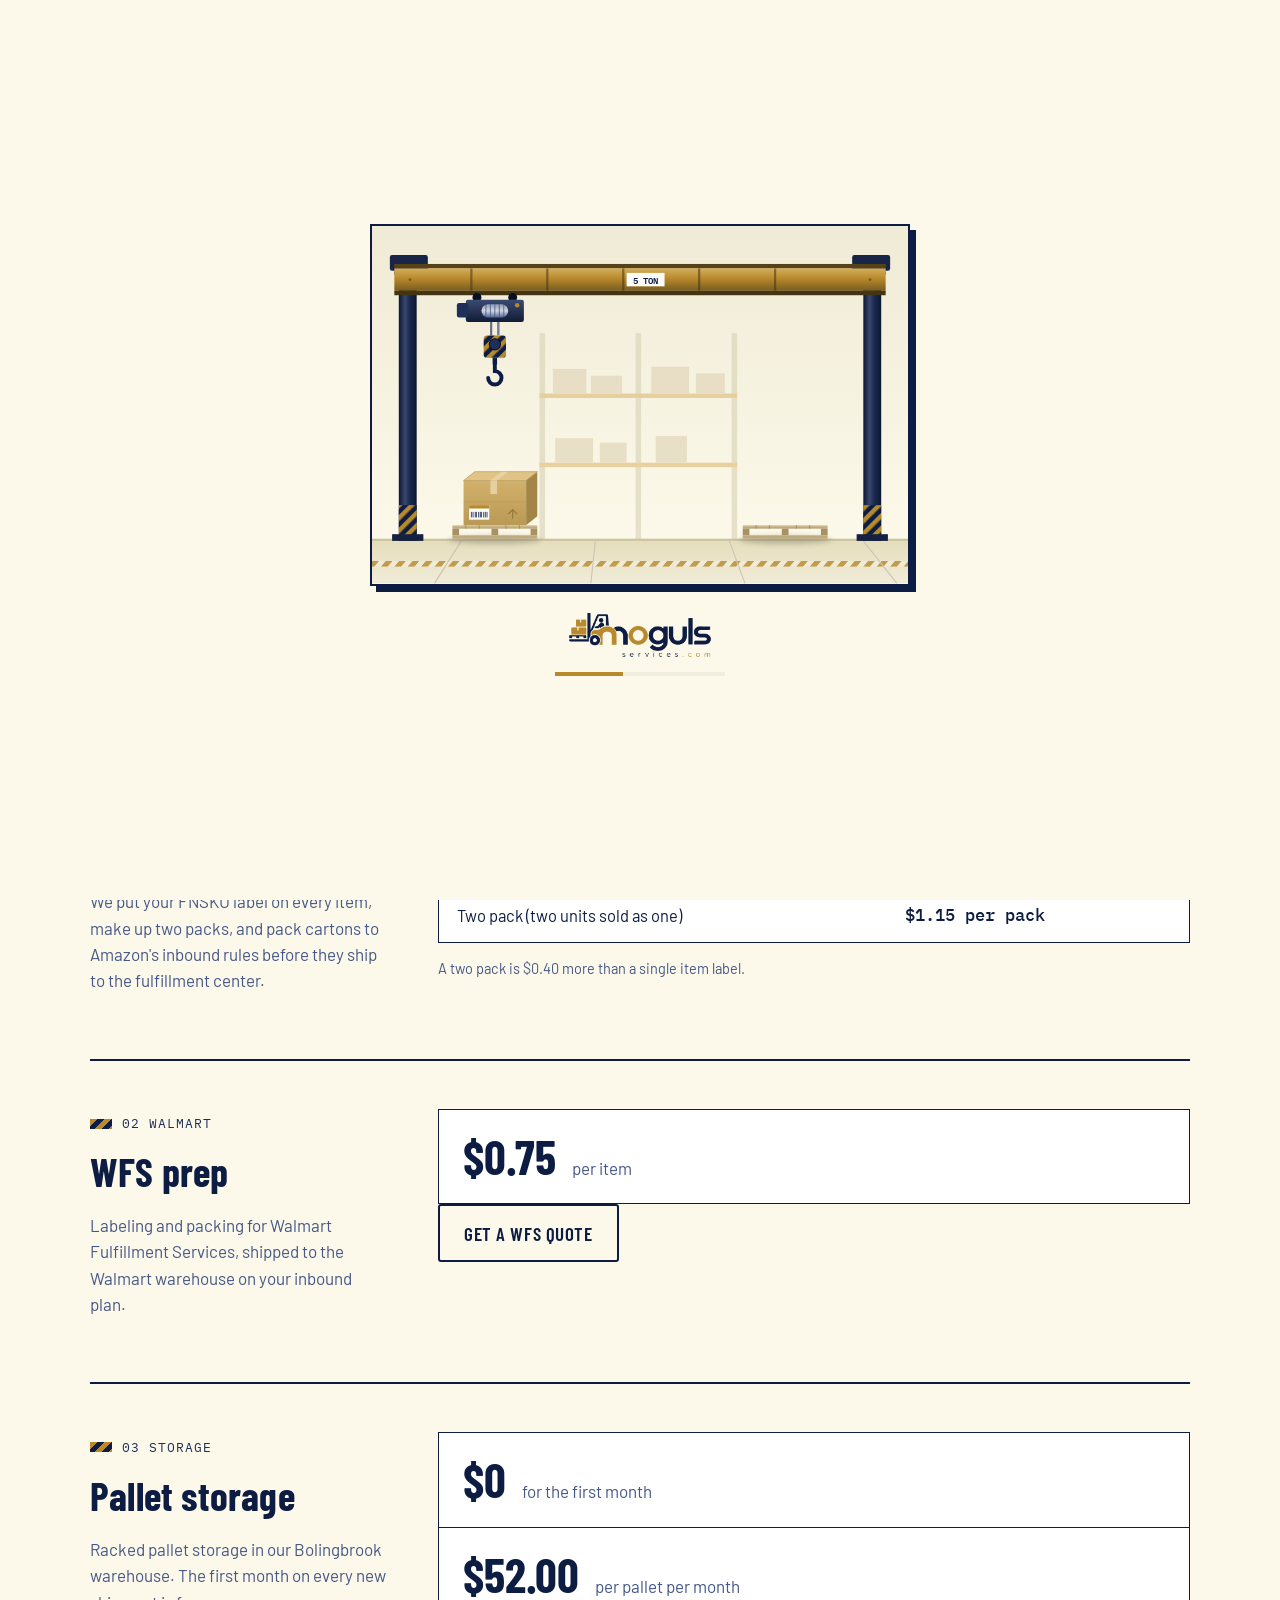
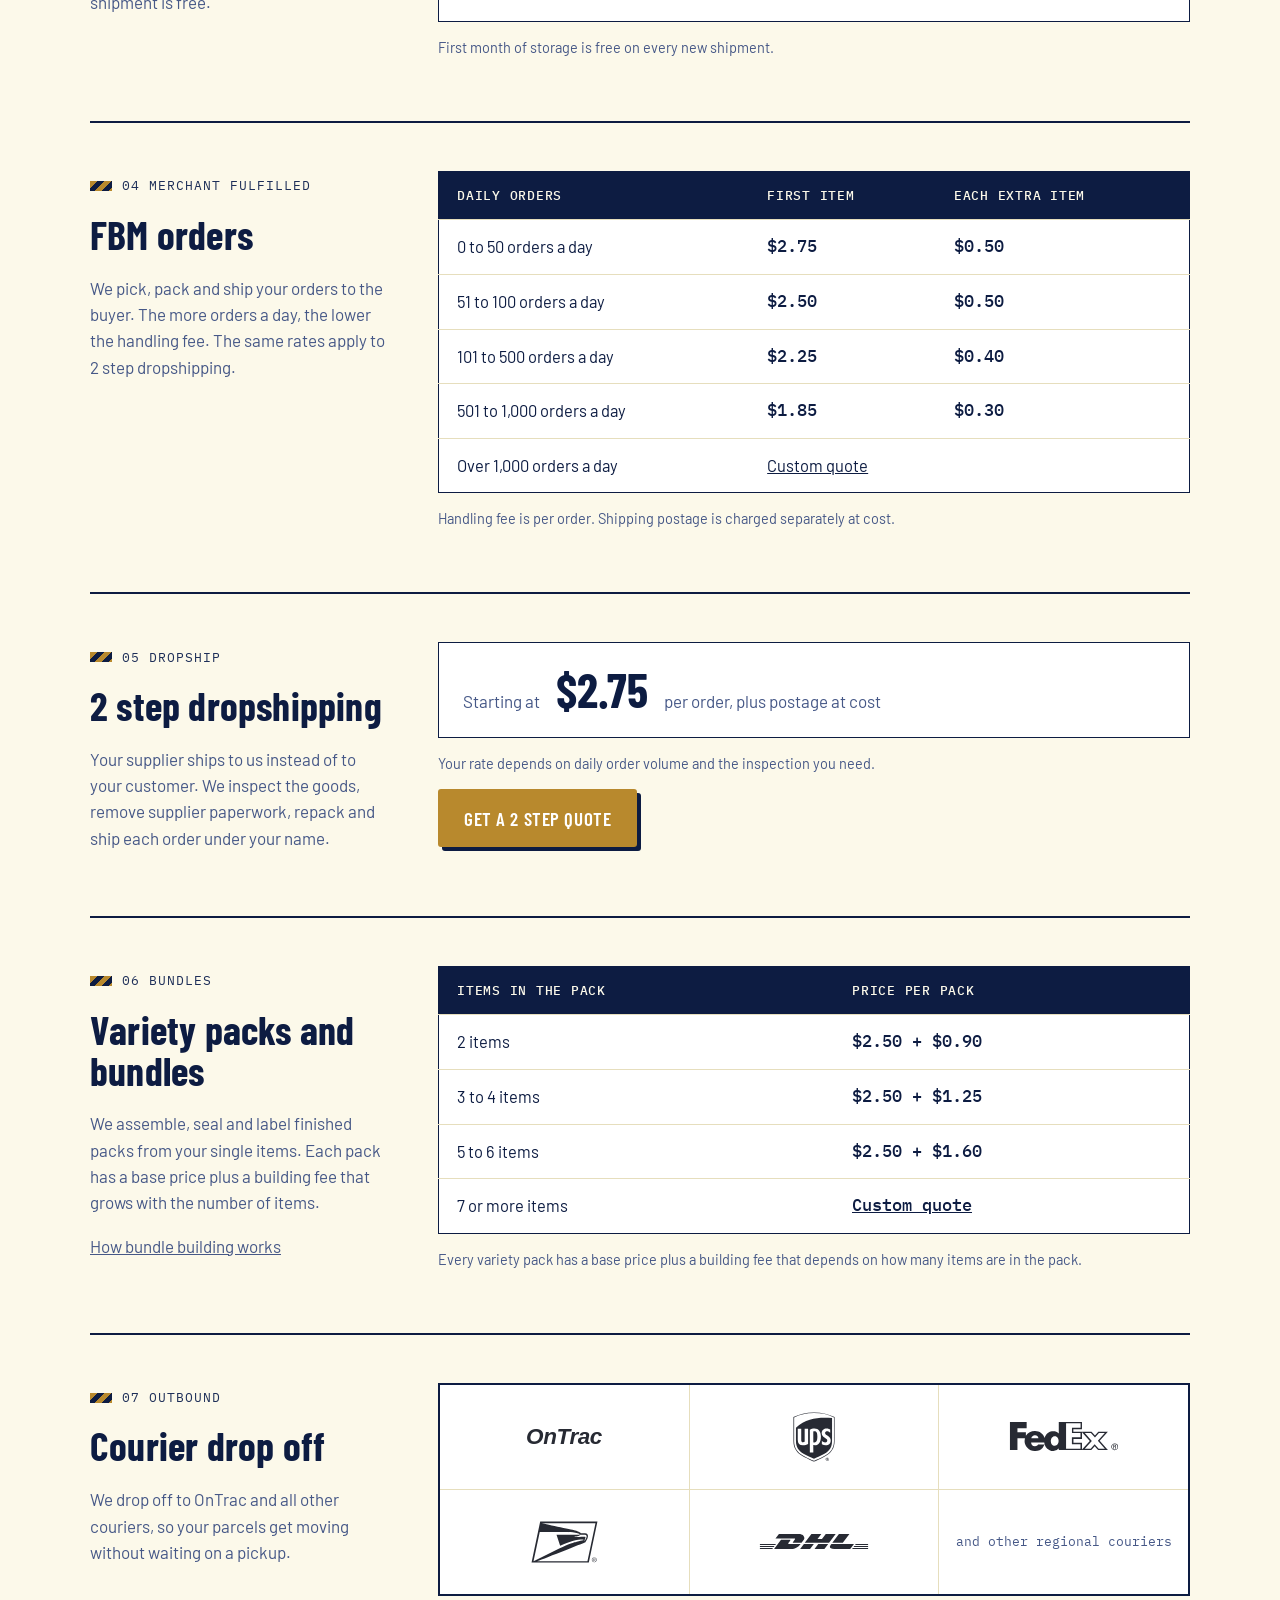
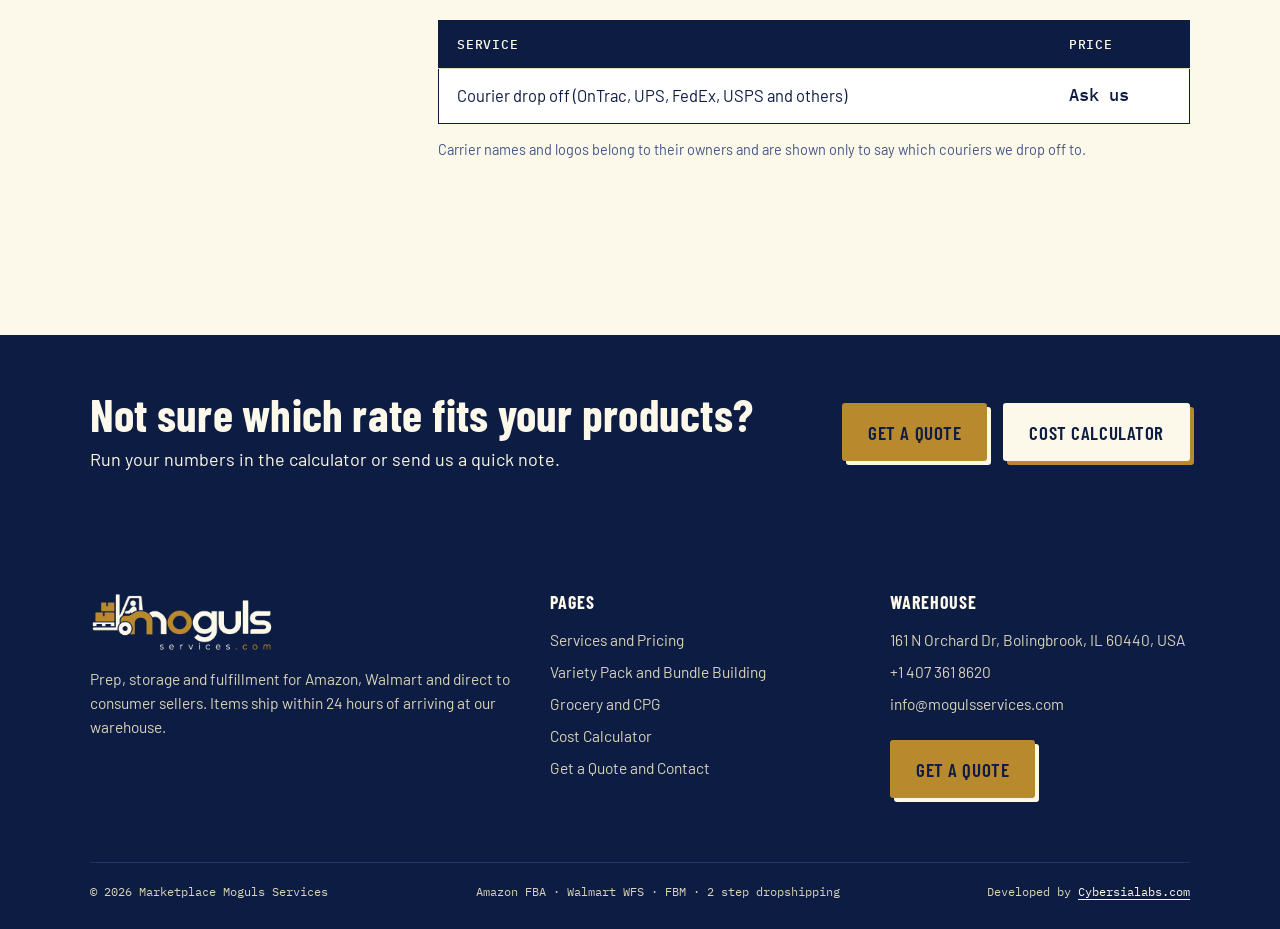
<file: services.html>
<!doctype html>
<html lang="en">
<head>
<meta charset="utf-8">
<meta name="viewport" content="width=device-width, initial-scale=1">
<title>Services and Pricing | Marketplace Moguls Services</title>
<meta name="description" content="FNSKU labeling, FBM handling tiers, variety pack building, pallet storage and courier drop off. Every rate listed.">
<script>try{if(sessionStorage.getItem("mm_seen"))document.documentElement.classList.add("no-loader")}catch(e){}</script>
<noscript><style>.loader{display:none}</style></noscript>
<link rel="icon" href="assets/img/favicon.png">
<link rel="preconnect" href="https://fonts.googleapis.com">
<link rel="preconnect" href="https://fonts.gstatic.com" crossorigin>
<link href="https://fonts.googleapis.com/css2?family=Barlow:wght@400;500;600&family=Barlow+Condensed:wght@600;700&family=IBM+Plex+Mono:wght@400;500&display=swap" rel="stylesheet">
<link rel="stylesheet" href="assets/css/style.css">
</head>
<body>
<div class="loader" id="loader" role="status" aria-label="Loading">
  <div class="loader-inner">
    <svg class="crane" viewBox="0 0 480 320" aria-hidden="true">
      <defs>
        <linearGradient id="ldWall" x1="0" y1="0" x2="0" y2="1">
          <stop offset="0" stop-color="#f0ebd6"/><stop offset="1" stop-color="#fcf9ea"/>
        </linearGradient>
        <linearGradient id="ldFloor" x1="0" y1="0" x2="0" y2="1">
          <stop offset="0" stop-color="#e5ddbb"/><stop offset="1" stop-color="#f1ecd9"/>
        </linearGradient>
        <linearGradient id="ldGirder" x1="0" y1="0" x2="0" y2="1">
          <stop offset="0" stop-color="#d5ae58"/><stop offset=".45" stop-color="#b8892d"/><stop offset="1" stop-color="#785c1e"/>
        </linearGradient>
        <linearGradient id="ldSteel" x1="0" y1="0" x2="1" y2="0">
          <stop offset="0" stop-color="#0b1630"/><stop offset=".35" stop-color="#39486e"/><stop offset=".6" stop-color="#1b2a51"/><stop offset="1" stop-color="#0b1630"/>
        </linearGradient>
        <linearGradient id="ldBody" x1="0" y1="0" x2="0" y2="1">
          <stop offset="0" stop-color="#3a4a72"/><stop offset="1" stop-color="#111b34"/>
        </linearGradient>
        <linearGradient id="ldDrum" x1="0" y1="0" x2="0" y2="1">
          <stop offset="0" stop-color="#909ab5"/><stop offset=".5" stop-color="#d3d7e1"/><stop offset="1" stop-color="#4f6398"/>
        </linearGradient>
        <linearGradient id="ldRope" x1="0" y1="0" x2="1" y2="0">
          <stop offset="0" stop-color="#15213f"/><stop offset=".5" stop-color="#7c88a7"/><stop offset="1" stop-color="#15213f"/>
        </linearGradient>
        <linearGradient id="ldKraft" x1="0" y1="0" x2="0" y2="1">
          <stop offset="0" stop-color="#d1b16c"/><stop offset="1" stop-color="#b99953"/>
        </linearGradient>
        <linearGradient id="ldWood" x1="0" y1="0" x2="0" y2="1">
          <stop offset="0" stop-color="#d9c59a"/><stop offset="1" stop-color="#b39e70"/>
        </linearGradient>
        <pattern id="ldHazard" width="8" height="8" patternUnits="userSpaceOnUse" patternTransform="rotate(45)">
          <rect width="8" height="8" fill="#0d1c42"/><rect width="4" height="8" fill="#b58a2d"/>
        </pattern>
        <pattern id="ldLane" width="12" height="6" patternUnits="userSpaceOnUse" patternTransform="skewX(-40)">
          <rect width="12" height="6" fill="#f1ecd9"/><rect width="6" height="6" fill="#b8892d"/>
        </pattern>
        <filter id="ldBlur" x="-50%" y="-50%" width="200%" height="200%"><feGaussianBlur stdDeviation="2.5"/></filter>

        <!-- carton, 66 wide by 48 tall, front face starts at y 8 -->
        <g id="ldCarton">
          <polygon points="0,8 10,0 66,0 56,8" fill="#e0c385"/>
          <polygon points="56,8 66,0 66,40 56,48" fill="#a38545"/>
          <rect x="0" y="8" width="56" height="40" fill="url(#ldKraft)"/>
          <polygon points="0,8 10,0 66,0 56,8" fill="none" stroke="#b59755" stroke-width=".6"/>
          <line x1="0" y1="27" x2="56" y2="27" stroke="#a98b4b" stroke-width=".5" opacity=".5"/>
          <polygon points="24,8 34,0 40,0 30,8" fill="#e9d4a7" opacity=".9"/>
          <rect x="24" y="8" width="6" height="12" fill="#e9d4a7" opacity=".9"/>
          <rect x="5" y="30" width="18" height="13" fill="#fdfdfa"/>
          <rect x="5" y="30" width="18" height="3" fill="#b8892d"/>
          <path d="M7 36v5M8.5 36v5M10.5 36v5M11.5 36v5M13.5 36v5M15 36v5M16 36v5M18 36v5M19.5 36v5M21 36v5" stroke="#0d1c42" stroke-width=".7"/>
          <path d="M40 38l4 -4 4 4M44 34v8" stroke="#7d642e" stroke-width="1" fill="none" opacity=".7"/>
        </g>
        <g id="ldPallet">
          <rect x="0" y="0" width="76" height="3" fill="url(#ldWood)"/>
          <rect x="0" y="3" width="6" height="6" fill="#a89263"/>
          <rect x="35" y="3" width="6" height="6" fill="#a89263"/>
          <rect x="70" y="3" width="6" height="6" fill="#a89263"/>
          <rect x="0" y="9" width="76" height="3" fill="#bfaa7c"/>
          <path d="M12 0v3M24 0v3M48 0v3M60 0v3" stroke="#9b865a" stroke-width=".8"/>
        </g>
      </defs>

      <!-- building -->
      <rect width="480" height="282" fill="url(#ldWall)"/>
      <g opacity=".55">
        <g fill="#d5ceb2">
          <rect x="150" y="96" width="5" height="186"/><rect x="236" y="96" width="5" height="186"/><rect x="322" y="96" width="5" height="186"/>
        </g>
        <g fill="#d9b465">
          <rect x="150" y="150" width="177" height="4"/><rect x="150" y="212" width="177" height="4"/>
        </g>
        <g fill="#dcceb0">
          <rect x="162" y="128" width="30" height="22"/><rect x="196" y="134" width="28" height="16"/><rect x="250" y="126" width="34" height="24"/><rect x="290" y="132" width="26" height="18"/>
          <rect x="164" y="190" width="34" height="22"/><rect x="204" y="194" width="24" height="18"/><rect x="254" y="188" width="28" height="24"/>
        </g>
      </g>
      <rect y="281" width="480" height="39" fill="url(#ldFloor)"/>
      <rect y="280" width="480" height="2" fill="#ccc4a1"/>
      <rect x="0" y="300" width="480" height="5" fill="url(#ldLane)" opacity=".8"/>
      <path d="M80 282L56 320M200 282L196 320M320 282L334 320M440 282L470 320" stroke="#cdc5b3" stroke-width="1"/>

      <!-- columns and runway -->
      <g>
        <rect x="24" y="44" width="16" height="238" fill="url(#ldSteel)"/>
        <rect x="440" y="44" width="16" height="238" fill="url(#ldSteel)"/>
        <rect x="18" y="276" width="28" height="6" fill="#15213f"/>
        <rect x="434" y="276" width="28" height="6" fill="#15213f"/>
        <rect x="24" y="250" width="16" height="26" fill="url(#ldHazard)"/>
        <rect x="440" y="250" width="16" height="26" fill="url(#ldHazard)"/>
      </g>
      <!-- end trucks -->
      <rect x="16" y="26" width="34" height="14" rx="2" fill="#182547"/>
      <rect x="430" y="26" width="34" height="14" rx="2" fill="#182547"/>
      <circle cx="24" cy="42" r="4" fill="#081023"/><circle cx="42" cy="42" r="4" fill="#081023"/>
      <circle cx="438" cy="42" r="4" fill="#081023"/><circle cx="456" cy="42" r="4" fill="#081023"/>
      <!-- bridge girder -->
      <rect x="20" y="34" width="440" height="4" fill="#564216"/>
      <rect x="20" y="38" width="440" height="20" fill="url(#ldGirder)"/>
      <rect x="20" y="58" width="440" height="4" fill="#443411"/>
      <g fill="#443411" opacity=".55">
        <circle cx="34" cy="48" r="1.2"/><circle cx="446" cy="48" r="1.2"/>
        <rect x="88" y="38" width="2" height="20"/><rect x="156" y="38" width="2" height="20"/><rect x="224" y="38" width="2" height="20"/><rect x="292" y="38" width="2" height="20"/><rect x="360" y="38" width="2" height="20"/>
      </g>
      <rect x="228" y="42" width="34" height="12" fill="#fdfdfa"/>
      <text x="245" y="51.5" text-anchor="middle" font-family="IBM Plex Mono, monospace" font-size="8" font-weight="600" fill="#0d1c42">5 TON</text>

      <!-- the box waiting to be picked, and the one just delivered -->
      <ellipse cx="110" cy="281" rx="42" ry="4" fill="#000000" opacity=".18" filter="url(#ldBlur)"/>
      <use href="#ldPallet" x="72" y="268"/>
      <use class="ld-pick" href="#ldCarton" x="82" y="220"/>
      <ellipse cx="370" cy="281" rx="42" ry="4" fill="#000000" opacity=".18" filter="url(#ldBlur)"/>
      <use href="#ldPallet" x="332" y="268"/>
      <use class="ld-drop" href="#ldCarton" x="342" y="220"/>

      <!-- trolley, ropes and load: everything that travels along the girder -->
      <g class="ld-x">
        <g transform="translate(110 0)">
          <ellipse class="ld-shadow" cx="0" cy="281" rx="30" ry="3.5" fill="#000000" filter="url(#ldBlur)"/>
          <circle cx="-16" cy="64" r="4" fill="#081023"/><circle cx="16" cy="64" r="4" fill="#081023"/>
          <rect x="-26" y="66" width="52" height="20" rx="2" fill="url(#ldBody)"/>
          <rect x="-34" y="69" width="10" height="13" rx="2" fill="#1e2f59"/>
          <rect x="-12" y="70" width="24" height="12" rx="6" fill="url(#ldDrum)"/>
          <path d="M-8 70v12M-4 70v12M0 70v12M4 70v12M8 70v12" stroke="#455786" stroke-width=".7"/>
          <circle cx="20" cy="71" r="2" fill="#b58a2d"/>
          <g transform="translate(0 86)">
            <g class="ld-rope">
              <rect x="-4" y="0" width="1.6" height="100" fill="url(#ldRope)"/>
              <rect x="2.4" y="0" width="1.6" height="100" fill="url(#ldRope)"/>
            </g>
            <g class="ld-y">
              <g class="ld-sway">
                <rect x="-10" y="0" width="20" height="20" rx="3" fill="url(#ldHazard)"/>
                <circle cx="0" cy="8" r="5" fill="#1e2f59" stroke="#081023" stroke-width="1"/>
                <rect x="-2" y="20" width="4" height="6" fill="#0d1c42"/>
                <path d="M0 26v6a6 6 0 1 1 -6 6" fill="none" stroke="#0d1c42" stroke-width="3.5" stroke-linecap="round"/>
                <g class="ld-carry">
                  <path d="M-1 32L-21 55M1 32L33 52" stroke="#38476e" stroke-width="1.6" stroke-dasharray="3 1.6"/>
                  <use href="#ldCarton" x="-28" y="50"/>
                </g>
              </g>
            </g>
          </g>
        </g>
      </g>
    </svg>
    <img class="loader-logo" src="assets/img/logo.png" alt="" width="1000" height="315">
    <div class="loader-bar"><span></span></div>
  </div>
</div>
<a class="skip" href="#main">Skip to content</a>
<header class="site-header">
  <div class="wrap">
    <a class="brand" href="index.html"><img src="assets/img/logo.png" alt="Marketplace Moguls Services" width="1000" height="315"></a>
    <button class="menu-btn" type="button" aria-expanded="false" aria-controls="nav">Menu</button>
    <nav class="nav" id="nav" aria-label="Main">
      <a href="index.html">Home</a>
      <a href="services.html" aria-current="page">Services and Pricing</a>
      <a href="bundles.html">Variety Packs</a>
      <a href="grocery.html">Grocery and CPG</a>
      <a href="calculator.html">Cost Calculator</a>
      <a href="quote.html">Contact</a>
      <a class="btn orange header-cta" href="quote.html">Get a Quote</a>
    </nav>
  </div>
</header>
<main id="main">
<section class="page-hero">
  <div class="wrap">
    <div>
      <div class="tag">Services and pricing</div>
      <h1>Plain prices. Per item, per order, per pack.</h1>
      <p class="lead">Every rate we charge is on this page. Shipping postage is billed separately at our cost.</p>
      <div class="btn-row"><a class="btn orange" href="quote.html">Get a Quote</a></div>
    </div>
    <table class="rate">
      <thead><tr><th>Jump to</th><th>Starts at</th></tr></thead>
      <tbody>
        <tr><td><a href="#ffbbaa">FBA prep</a></td><td class="p" data-price="fnsku.perItem">$0.75</td></tr>
        <tr><td><a href="#wfs">WFS prep</a></td><td class="p" data-price="wfsPrep.perItem" data-pending="Coming soon">$0.75</td></tr>
        <tr><td><a href="#storage">Pallet storage</a></td><td class="p">Month 1 free</td></tr>
        <tr><td><a href="#fbm">FBM orders</a></td><td class="p" data-price="d.fbmFrom">$2.75</td></tr>
        <tr><td><a href="#two-step">2 step dropshipping</a></td><td class="p" data-price="d.fbmFrom">$2.75</td></tr>
        <tr><td><a href="#bundles">Variety packs and bundles</a></td><td class="p" data-bundle-from>$2.50 + $0.90</td></tr>
        <tr><td><a href="#courier">Courier drop off</a></td><td class="p">Ask us</td></tr>
      </tbody>
    </table>
  </div>
</section>

<section>
  <div class="wrap">

    <div class="price-block" id="fba">
      <div class="side">
        <div class="tag">01 Amazon</div>
        <h2>FBA prep</h2>
        <p>We put your FNSKU label on every item, make up two packs, and pack cartons to Amazon's inbound rules before they ship to the fulfillment center.</p>
      </div>
      <div>
        <table class="rate">
          <thead><tr><th>Service</th><th>Price</th></tr></thead>
          <tbody>
            <tr><td>FNSKU labeling, single item</td><td class="p"><span data-price="fnsku.perItem">$0.75</span> per item</td></tr>
            <tr><td>Two pack (two units sold as one)</td><td class="p"><span data-price="d.twoPack">$1.15</span> per pack</td></tr>
          </tbody>
        </table>
        <p class="fine">A two pack is <span data-price="fnsku.twoPackAdd">$0.40</span> more than a single item label.</p>
      </div>
    </div>

    <div class="price-block" id="wfs">
      <div class="side">
        <div class="tag">02 Walmart</div>
        <h2>WFS prep</h2>
        <p>Labeling and packing for Walmart Fulfillment Services, shipped to the Walmart warehouse on your inbound plan.</p>
      </div>
      <div>
        <div class="price-line">
          <span class="amt" data-price="wfsPrep.perItem" data-pending="Price coming soon">$0.75</span>
          <span class="muted" data-text="wfsPrep.unit">per item</span>
        </div>
        <p class="fine" data-text="wfsPrep.note"></p>
        <a class="btn ghost" href="quote.html">Get a WFS quote</a>
      </div>
    </div>

    <div class="price-block" id="storage">
      <div class="side">
        <div class="tag">03 Storage</div>
        <h2>Pallet storage</h2>
        <p>Racked pallet storage in our Bolingbrook warehouse. The first month on every new shipment is free.</p>
      </div>
      <div>
        <div class="price-line">
          <span class="amt">$0</span><span class="muted">for the first month</span>
        </div>
        <div class="price-line">
          <span class="amt" data-price="palletStorage.perPalletMonth" data-pending="Price coming soon">$52.00</span>
          <span class="muted" data-text="palletStorage.unit">per pallet per month</span>
        </div>
        <p class="fine" data-text="palletStorage.note"></p>
      </div>
    </div>

    <div class="price-block" id="fbm">
      <div class="side">
        <div class="tag">04 Merchant fulfilled</div>
        <h2>FBM orders</h2>
        <p>We pick, pack and ship your orders to the buyer. The more orders a day, the lower the handling fee. The same rates apply to 2 step dropshipping.</p>
      </div>
      <div>
        <div class="table-scroll">
          <table class="rate" data-table="fulfillment">
            <thead><tr><th>Daily orders</th><th>First item</th><th>Each extra item</th></tr></thead>
            <tbody>
              <tr><td>0 to 50 orders a day</td><td class="p">$2.75</td><td class="p">$0.50</td></tr>
              <tr><td>51 to 100 orders a day</td><td class="p">$2.50</td><td class="p">$0.50</td></tr>
              <tr><td>101 to 500 orders a day</td><td class="p">$2.25</td><td class="p">$0.40</td></tr>
              <tr><td>501 to 1,000 orders a day</td><td class="p">$1.85</td><td class="p">$0.30</td></tr>
            </tbody>
          </table>
        </div>
        <p class="fine">Handling fee is per order. Shipping postage is charged separately at cost.</p>
      </div>
    </div>

    <div class="price-block" id="two-step">
      <div class="side">
        <div class="tag">05 Dropship</div>
        <h2>2 step dropshipping</h2>
        <p>Your supplier ships to us instead of to your customer. We inspect the goods, remove supplier paperwork, repack and ship each order under your name.</p>
      </div>
      <div>
        <div class="price-line">
          <span class="muted">Starting at</span>
          <span class="amt" data-price="d.fbmFrom">$2.75</span>
          <span class="muted">per order, plus postage at cost</span>
        </div>
        <p class="fine">Your rate depends on daily order volume and the inspection you need.</p>
        <a class="btn orange" href="quote.html">Get a 2 step quote</a>
      </div>
    </div>

    <div class="price-block" id="bundles">
      <div class="side">
        <div class="tag">06 Bundles</div>
        <h2>Variety packs and bundles</h2>
        <p>We assemble, seal and label finished packs from your single items. Each pack has a base price plus a building fee that grows with the number of items.</p>
        <p><a href="bundles.html">How bundle building works</a></p>
      </div>
      <div>
        <table class="rate" data-table="bundles">
          <thead><tr><th>Items in the pack</th><th>Price per pack</th></tr></thead>
          <tbody>
            <tr><td>2 items</td><td class="p">$2.50 + $0.90</td></tr>
            <tr><td>3 to 4 items</td><td class="p">$2.50 + $1.25</td></tr>
            <tr><td>5 to 6 items</td><td class="p">$2.50 + $1.60</td></tr>
            <tr><td>7 or more items</td><td class="p"><a href="quote.html">Custom quote</a></td></tr>
          </tbody>
        </table>
        <p class="fine" data-text="bundleBase.note"></p>
      </div>
    </div>

    <div class="price-block" id="courier">
      <div class="side">
        <div class="tag">07 Outbound</div>
        <h2>Courier drop off</h2>
        <p>We drop off to OnTrac and all other couriers, so your parcels get moving without waiting on a pickup.</p>
      </div>
      <div>
<ul class="carriers" aria-label="Couriers we drop off to">
  <li><img src="assets/img/couriers/ontrac.svg" alt="OnTrac" width="110" height="42" loading="lazy"></li>
  <li><img src="assets/img/couriers/ups.svg" alt="UPS" width="110" height="42" loading="lazy"></li>
  <li><img src="assets/img/couriers/fedex.svg" alt="FedEx" width="110" height="42" loading="lazy"></li>
  <li><img src="assets/img/couriers/usps.svg" alt="USPS" width="110" height="42" loading="lazy"></li>
  <li><img src="assets/img/couriers/dhl.svg" alt="DHL" width="110" height="42" loading="lazy"></li>
  <li class="more">and other regional couriers</li>
</ul>
        <div style="height:24px"></div>
        <table class="rate" data-table="extras">
          <thead><tr><th>Service</th><th>Price</th></tr></thead>
          <tbody></tbody>
        </table>
        <p class="fine">Carrier names and logos belong to their owners and are shown only to say which couriers we drop off to.</p>
      </div>
    </div>

  </div>
</section>

<div class="cta-band">
  <div class="wrap">
    <div>
      <h2>Not sure which rate fits your products?</h2>
      <p>Run your numbers in the calculator or send us a quick note.</p>
    </div>
    <div class="btn-row">
      <a class="btn" href="quote.html">Get a Quote</a>
      <a class="btn light" href="calculator.html">Cost Calculator</a>
    </div>
  </div>
</div>
</main>
<footer class="site-footer">
  <div class="wrap">
    <div class="cols">
      <div>
        <img src="assets/img/logo-light.png" alt="Marketplace Moguls Services" width="1000" height="315" loading="lazy">
        <p>Prep, storage and fulfillment for Amazon, Walmart and direct to consumer sellers. Items ship within 24 hours of arriving at our warehouse.</p>
      </div>
      <div>
        <h4>Pages</h4>
        <ul>
          <li><a href="services.html">Services and Pricing</a></li>
          <li><a href="bundles.html">Variety Pack and Bundle Building</a></li>
          <li><a href="grocery.html">Grocery and CPG</a></li>
          <li><a href="calculator.html">Cost Calculator</a></li>
          <li><a href="quote.html">Get a Quote and Contact</a></li>
        </ul>
      </div>
      <div>
        <h4>Warehouse</h4>
        <ul>
          <li data-setting="address">161 N Orchard Dr, Bolingbrook, IL 60440, USA</li>
          <li data-if-setting="phone"><a href="tel:+14073618620" data-setting-href="phone" data-setting="phone">+1 407 361 8620</a></li>
          <li><a href="mailto:info@mogulsservices.com" data-setting-href="contactEmail" data-setting="contactEmail">info@mogulsservices.com</a></li>
          <li data-if-setting="hours" data-setting="hours"></li>
        </ul>
        <p style="margin-top:20px"><a class="btn orange" href="quote.html">Get a Quote</a></p>
      </div>
    </div>
    <div class="base">
      <span>&copy; <span data-year>2026</span> Marketplace Moguls Services</span>
      <span>Amazon FBA &middot; Walmart WFS &middot; FBM &middot; 2 step dropshipping</span>
      <span>Developed by <a href="https://cybersialabs.com" target="_blank" rel="noopener">Cybersialabs.com</a></span>
    </div>
  </div>
</footer>
<script src="assets/js/site.js"></script>
</body>
</html>
</file>
<file: assets/css/style.css>
/* Marketplace Moguls Services
   Plain CSS, no framework. Colors come from the logo. */

:root {
  --ink: #0d1c42;
  --ink-2: #1d2e58;
  --ink-soft: #465887;
  --orange: #b8892d;
  --orange-deep: #916e24;
  --paper: #fcf9ea;
  --paper-2: #f2eedd;
  --white: #ffffff;
  --line: #e6debd;
  --kraft: #c9aa66;
  --kraft-top: #dcc082;
  --kraft-side: #a98a48;
  --ok: #2f7a4a;
  --err: #b3261e;

  --f-head: "Barlow Condensed", "Arial Narrow", sans-serif;
  --f-body: "Barlow", "Helvetica Neue", Arial, sans-serif;
  --f-mono: "IBM Plex Mono", ui-monospace, Menlo, monospace;

  --wrap: 1180px;
  --gutter: clamp(16px, 4vw, 40px);
}

*, *::before, *::after { box-sizing: border-box; }
html { scroll-behavior: smooth; }
body {
  margin: 0;
  background: var(--paper);
  color: var(--ink);
  font-family: var(--f-body);
  font-size: 17px;
  line-height: 1.55;
  -webkit-font-smoothing: antialiased;
}
img { max-width: 100%; display: block; }
a { color: inherit; }
p { margin: 0 0 1em; }
h1, h2, h3, h4 {
  font-family: var(--f-head);
  font-weight: 700;
  line-height: 1.02;
  margin: 0 0 .5em;
  letter-spacing: .005em;
}
h1 { font-size: clamp(44px, 6.4vw, 84px); }
h2 { font-size: clamp(34px, 4.2vw, 54px); }
h3 { font-size: 26px; }
h4 { font-size: 20px; }

.wrap { max-width: var(--wrap); margin: 0 auto; padding: 0 var(--gutter); }
.mono { font-family: var(--f-mono); }
.muted { color: var(--ink-soft); }
.accent { color: var(--orange); }
.skip { position: absolute; left: -999px; }
.skip:focus { left: 12px; top: 12px; z-index: 99; background: var(--white); padding: 8px 12px; }

/* small uppercase tag, styled like a rack location label */
.tag {
  display: inline-flex;
  align-items: center;
  gap: 10px;
  font-family: var(--f-mono);
  font-size: 12.5px;
  letter-spacing: .08em;
  text-transform: uppercase;
  color: var(--ink-2);
  margin-bottom: 18px;
}
.tag::before {
  content: "";
  width: 22px;
  height: 10px;
  background: repeating-linear-gradient(135deg, var(--orange) 0 5px, var(--ink) 5px 10px);
}
.on-dark .tag { color: #dfd9c3; }

/* ---------- buttons ---------- */
.btn {
  display: inline-flex;
  align-items: center;
  justify-content: center;
  gap: 10px;
  font-family: var(--f-head);
  font-size: 19px;
  font-weight: 600;
  letter-spacing: .03em;
  text-transform: uppercase;
  text-decoration: none;
  padding: 13px 24px 12px;
  border: 2px solid var(--ink);
  background: var(--ink);
  color: var(--white);
  border-radius: 3px;
  cursor: pointer;
  transition: transform .15s ease, background .15s ease, box-shadow .15s ease;
  box-shadow: 4px 4px 0 var(--orange);
}
.btn:hover { transform: translate(-2px, -2px); box-shadow: 6px 6px 0 var(--orange); }
.btn:active { transform: translate(2px, 2px); box-shadow: 1px 1px 0 var(--orange); }
.btn.orange { background: var(--orange); border-color: var(--orange); box-shadow: 4px 4px 0 var(--ink); }
.btn.orange:hover { box-shadow: 6px 6px 0 var(--ink); }
.btn.ghost { background: transparent; color: var(--ink); box-shadow: none; }
.btn.ghost:hover { background: var(--ink); color: var(--white); transform: none; }
.btn.light { background: var(--paper); color: var(--ink); border-color: var(--paper); box-shadow: 4px 4px 0 var(--ink); }
.btn[disabled] { opacity: .6; cursor: wait; }
.btn-row { display: flex; flex-wrap: wrap; gap: 16px; align-items: center; }

/* ---------- header ---------- */

.site-header {
  position: sticky;
  top: 0;
  z-index: 50;
  background: rgba(252, 249, 234, .94);
  backdrop-filter: saturate(1.2) blur(6px);
  border-bottom: 1px solid var(--line);
}
.site-header .wrap { display: flex; align-items: center; gap: 24px; height: 76px; }
.brand img { height: 60px; width: auto; }
.nav { display: flex; gap: 4px; margin-left: auto; align-items: center; }
.nav a {
  text-decoration: none;
  font-weight: 500;
  font-size: 15.5px;
  padding: 8px 10px;
  border-bottom: 2px solid transparent;
}
.nav a:hover { border-color: var(--line); }
.nav a[aria-current="page"] { border-color: var(--orange); }
.header-cta { margin-left: 12px; padding: 10px 18px 9px; font-size: 17px; box-shadow: 3px 3px 0 var(--orange); }
.menu-btn {
  display: none;
  margin-left: auto;
  background: none;
  border: 2px solid var(--ink);
  padding: 8px 10px;
  font-family: var(--f-mono);
  font-size: 13px;
  cursor: pointer;
}

@media (max-width: 1060px) {
  .menu-btn { display: block; }
  .nav {
    position: absolute;
    top: 76px; left: 0; right: 0;
    flex-direction: column;
    align-items: stretch;
    background: var(--paper);
    border-bottom: 2px solid var(--ink);
    padding: 8px var(--gutter) 20px;
    display: none;
  }
  .nav.open { display: flex; }
  .nav a { padding: 12px 0; border-bottom: 1px solid var(--line); }
  .header-cta { margin: 14px 0 0; }
  }

/* ---------- sections ---------- */
section { padding: clamp(64px, 9vw, 112px) 0; }
.on-dark { background: var(--ink); color: #f4f0e1; }
.on-dark .muted { color: #cac19c; }
.band-paper2 { background: var(--paper-2); }
.section-head { display: grid; grid-template-columns: 1fr 1.1fr; gap: 40px; align-items: end; margin-bottom: 48px; }
.section-head p { font-size: 19px; margin: 0; }
@media (max-width: 860px) { .section-head { grid-template-columns: 1fr; gap: 12px; } }

/* ---------- hero ---------- */
.hero { padding: 48px 0 40px; overflow: hidden; }
.hero .wrap { display: grid; grid-template-columns: 1.05fr 1fr; gap: 32px; align-items: center; }
.hero h1 { margin-bottom: 22px; }
.hero h1 em { font-style: normal; color: var(--orange); }
.hero .lead { font-size: 20px; max-width: 34em; margin-bottom: 30px; }
.hero-note { margin-top: 26px; font-family: var(--f-mono); font-size: 13px; color: var(--ink-soft); }
@media (max-width: 920px) { .hero .wrap { grid-template-columns: 1fr; } }

.page-hero { padding: 64px 0 56px; border-bottom: 1px solid var(--line); }
.page-hero .wrap { display: grid; grid-template-columns: 1.2fr 1fr; gap: 40px; align-items: center; }
.page-hero p.lead { font-size: 20px; max-width: 36em; }
@media (max-width: 920px) { .page-hero .wrap { grid-template-columns: 1fr; } }

/* ---------- 3D primitives ---------- */
.stage {
  position: relative;
  height: 470px;
  perspective: 1600px;
  perspective-origin: 50% 30%;
  overflow: hidden;
}
.world {
  position: absolute;
  left: 50%; top: 52%;
  width: 0; height: 0;
  transform-style: preserve-3d;
  transform: rotateX(58deg) rotateZ(-38deg);
  transition: transform .5s cubic-bezier(.2,.7,.2,1);
}
.cub, .cub > i { position: absolute; transform-style: preserve-3d; }
.cub > i { display: block; backface-visibility: hidden; }
.cub > i.t { background: var(--kraft-top); }
.cub > i.f { background: var(--kraft); }
.cub > i.b { background: var(--kraft); }
.cub > i.l { background: var(--kraft-side); }
.cub > i.r { background: var(--kraft-side); }

/* tape across the top of a carton */
.carton > i.t { background: linear-gradient(90deg, transparent 42%, #e7d1a1 42% 58%, transparent 58%), var(--kraft-top); }
.carton > i.f::after {
  content: "";
  position: absolute;
  left: 14%; bottom: 18%;
  width: 38%; height: 30%;
  background:
    repeating-linear-gradient(90deg, var(--ink) 0 1px, transparent 1px 3px, var(--ink) 3px 5px, transparent 5px 6px) 6% 70% / 88% 34% no-repeat,
    #fdfdfa;
}
.carton.orange > i.t { background: linear-gradient(90deg, transparent 42%, #dcbb74 42% 58%, transparent 58%), #d1a545; }
.carton.orange > i.f, .carton.orange > i.b { background: var(--orange); }
.carton.orange > i.l, .carton.orange > i.r { background: var(--orange-deep); }

.steel > i.t { background: #38476e; }
.steel > i.f, .steel > i.b { background: var(--ink); }
.steel > i.l, .steel > i.r { background: #0b152e; }
.beam > i.t { background: #d1a545; }
.beam > i.f, .beam > i.b { background: var(--orange); }
.beam > i.l, .beam > i.r { background: var(--orange-deep); }
.wood > i.t { background: #d8c6a0; }
.wood > i.f, .wood > i.b { background: #b8a170; }
.wood > i.l, .wood > i.r { background: #9a8455; }
.belt > i.t { background: repeating-linear-gradient(90deg, #182649 0 18px, #1d2d57 18px 20px); animation: belt 1.2s linear infinite; background-size: 20px 100%; }
.belt > i.f, .belt > i.b, .belt > i.l, .belt > i.r { background: #38476e; }
@keyframes belt { to { background-position: 20px 0; } }

.floor {
  position: absolute;
  transform-style: preserve-3d;
  background:
    linear-gradient(var(--paper-2), var(--paper-2)) padding-box;
  border: 2px solid #d5ceb2;
}
.floor::before {
  content: "";
  position: absolute; inset: 0;
  background-image:
    linear-gradient(#d5cebf 1px, transparent 1px),
    linear-gradient(90deg, #d5cebf 1px, transparent 1px);
  background-size: 40px 40px;
}
.floor .lane {
  position: absolute;
  background: repeating-linear-gradient(45deg, var(--orange) 0 10px, transparent 10px 20px);
  opacity: .85;
}

/* moving cartons on the conveyor */
.mover { animation: slide 7s linear infinite; }
/* scale in and out at the belt ends; opacity would flatten the 3D group */
@keyframes slide {
  0% { transform: translate3d(0, 0, 0) scale3d(.01, .01, .01); }
  6% { transform: translate3d(calc(var(--dist) * .06), 0, 0) scale3d(1, 1, 1); }
  94% { transform: translate3d(calc(var(--dist) * .94), 0, 0) scale3d(1, 1, 1); }
  100% { transform: translate3d(var(--dist), 0, 0) scale3d(.01, .01, .01); }
}

/* floating labels anchored over the 3D scene */
.stage .chip {
  position: absolute;
  background: var(--white);
  border: 1.5px solid var(--ink);
  padding: 8px 12px;
  font-family: var(--f-mono);
  font-size: 12px;
  line-height: 1.35;
  box-shadow: 3px 3px 0 var(--ink);
  z-index: 3;
}
.stage .chip b { display: block; font-family: var(--f-head); font-size: 20px; font-weight: 700; color: var(--orange); }
.stage .chip.a { left: 2%; top: 6%; }
.stage .chip.b { right: 0; bottom: 8%; }
@media (max-width: 920px) { .stage { height: 380px; } }
@media (max-width: 520px) { .stage { height: 300px; } .stage .chip { font-size: 11px; } }

/* ---------- ticket strip (key facts) ---------- */
.ticket {
  display: grid;
  grid-template-columns: repeat(3, 1fr);
  background: var(--white);
  border: 2px solid var(--ink);
  box-shadow: 6px 6px 0 var(--ink);
}
.ticket > div { padding: 26px 28px; border-right: 2px dashed var(--line); }
.ticket > div:last-child { border-right: 0; }
.ticket .big { font-family: var(--f-head); font-weight: 700; font-size: 46px; line-height: 1; color: var(--orange); }
.ticket .big small { font-size: 22px; color: var(--ink); margin-left: 4px; }
.ticket p { margin: 8px 0 0; }
@media (max-width: 760px) {
  .ticket { grid-template-columns: 1fr; }
  .ticket > div { border-right: 0; border-bottom: 2px dashed var(--line); }
  .ticket > div:last-child { border-bottom: 0; }
}

/* ---------- channel rows ---------- */
.channels { border-top: 2px solid var(--ink); }
.channel {
  display: grid;
  grid-template-columns: 110px 1fr 1.4fr 100px;
  gap: 24px;
  align-items: baseline;
  padding: 26px 0;
  border-bottom: 1px solid var(--line);
}
.channel .code { font-family: var(--f-mono); font-size: 13px; color: var(--orange-deep); }
.channel h3 { margin: 0; }
.channel p { margin: 0; }
.channel a { font-family: var(--f-mono); font-size: 13px; white-space: nowrap; text-align: right; }
@media (max-width: 760px) { .channel { grid-template-columns: 1fr; gap: 6px; } }

/* ---------- service list (aisle style) ---------- */
.aisles { display: grid; grid-template-columns: repeat(2, 1fr); gap: 0 56px; }
.aisle {
  display: grid;
  grid-template-columns: 64px 1fr;
  gap: 18px;
  padding: 24px 0;
  border-top: 1px solid #37466c;
  text-decoration: none;
}
.aisle .num {
  font-family: var(--f-mono);
  font-size: 13px;
  background: var(--orange);
  color: var(--ink);
  height: 30px;
  display: grid;
  place-items: center;
  font-weight: 500;
}
.aisle h3 { margin: 0 0 6px; font-size: 25px; }
.aisle p { margin: 0; color: #d4cdaf; }
a.aisle:hover h3 { color: var(--orange); }
@media (max-width: 760px) { .aisles { grid-template-columns: 1fr; } }

/* ---------- mid CTA band ---------- */
.cta-band { background: var(--orange); color: var(--ink); padding: 56px 0; position: relative; overflow: hidden; }
.cta-band .wrap { display: flex; flex-wrap: wrap; align-items: center; justify-content: space-between; gap: 24px; }
.cta-band h2 { margin: 0; max-width: 18em; font-size: clamp(30px, 3.6vw, 46px); }
.cta-band p { margin: 8px 0 0; font-size: 18px; }

/* ---------- timeline ---------- */
.timeline { display: grid; grid-template-columns: repeat(4, 1fr); counter-reset: step; border-top: 2px solid var(--ink); }
.timeline li { list-style: none; padding: 22px 22px 0 0; position: relative; }
.timeline li::before {
  content: "";
  position: absolute; top: -8px; left: 0;
  width: 14px; height: 14px;
  background: var(--paper);
  border: 2px solid var(--ink);
}
.timeline li:last-child::before { background: var(--orange); border-color: var(--orange); }
.timeline .when { font-family: var(--f-mono); font-size: 12.5px; color: var(--orange-deep); text-transform: uppercase; letter-spacing: .06em; }
.timeline h4 { margin: 6px 0 6px; font-size: 24px; }
.timeline p { color: var(--ink-soft); margin: 0; }
.timeline { padding: 0; margin: 0; }
@media (max-width: 860px) { .timeline { grid-template-columns: 1fr 1fr; gap: 28px 0; } }
@media (max-width: 520px) { .timeline { grid-template-columns: 1fr; } }

/* ---------- price snapshot ---------- */
.snap { display: grid; grid-template-columns: repeat(3, 1fr); gap: 0; border: 2px solid var(--ink); background: var(--white); }
.snap > div { padding: 28px; border-right: 1px solid var(--line); }
.snap > div:last-child { border-right: 0; }
.snap .from { font-family: var(--f-mono); font-size: 12.5px; text-transform: uppercase; letter-spacing: .06em; color: var(--ink-soft); }
.snap .amt { font-family: var(--f-head); font-size: 54px; font-weight: 700; line-height: 1.05; }
.snap .unit { color: var(--ink-soft); }
@media (max-width: 760px) {
  .snap { grid-template-columns: 1fr; }
  .snap > div { border-right: 0; border-bottom: 1px solid var(--line); }
}

/* ---------- price tables ---------- */
.price-block { display: grid; grid-template-columns: 300px 1fr; gap: 48px; padding: 48px 0; border-top: 2px solid var(--ink); scroll-margin-top: 100px; }
.price-block:first-of-type { border-top: 0; padding-top: 0; }
.price-block h2 { font-size: 40px; }
.price-block .side p { color: var(--ink-soft); }
@media (max-width: 860px) { .price-block { grid-template-columns: 1fr; gap: 16px; } }

table.rate {
  width: 100%;
  border-collapse: collapse;
  background: var(--white);
  border: 1.5px solid var(--ink);
  font-size: 16.5px;
}
table.rate th, table.rate td { text-align: left; padding: 14px 18px; border-bottom: 1px solid var(--line); }
table.rate thead th {
  background: var(--ink);
  color: var(--paper);
  font-family: var(--f-mono);
  font-weight: 500;
  font-size: 12.5px;
  letter-spacing: .06em;
  text-transform: uppercase;
}
table.rate td.p { font-family: var(--f-mono); font-weight: 500; white-space: nowrap; }
table.rate tr:last-child td { border-bottom: 0; }
table.rate tbody tr:hover td { background: #fcfaf3; }
.table-scroll { overflow-x: auto; }
.fine { font-size: 14.5px; color: var(--ink-soft); margin-top: 14px; }
.pending { font-family: var(--f-mono); font-size: 14px; color: var(--orange-deep); }

.price-line {
  display: flex;
  flex-wrap: wrap;
  align-items: baseline;
  gap: 8px 16px;
  background: var(--white);
  border: 1.5px solid var(--ink);
  padding: 22px 24px;
}
.price-line .amt { font-family: var(--f-head); font-size: 48px; font-weight: 700; line-height: 1; }
.price-line + .price-line { border-top: 0; }

/* ---------- two column text ---------- */
.split { display: grid; grid-template-columns: 1fr 1fr; gap: 56px; align-items: center; }
@media (max-width: 860px) { .split { grid-template-columns: 1fr; gap: 32px; } }

.checks { list-style: none; padding: 0; margin: 0; border-top: 2px solid var(--ink); }
.checks li { padding: 18px 0 18px 44px; border-bottom: 1px solid var(--line); position: relative; }
.checks li::before {
  content: "";
  position: absolute; left: 4px; top: 22px;
  width: 20px; height: 12px;
  border-left: 3px solid var(--orange);
  border-bottom: 3px solid var(--orange);
  transform: rotate(-45deg);
}
.checks b { display: block; font-family: var(--f-head); font-size: 23px; font-weight: 700; }
.checks span { color: var(--ink-soft); }

/* expiry alert strip on grocery page */
.expiry { display: grid; grid-template-columns: repeat(3, 1fr); gap: 14px; margin-top: 8px; }
.expiry > div { background: var(--white); border: 1.5px solid var(--ink); padding: 18px; position: relative; }
.expiry .d { font-family: var(--f-head); font-weight: 700; font-size: 42px; line-height: 1; }
.expiry > div:nth-child(2) { border-color: var(--orange); }
.expiry > div:nth-child(3) { background: var(--orange); border-color: var(--orange); }
.expiry small { font-family: var(--f-mono); font-size: 12px; }
@media (max-width: 520px) { .expiry { grid-template-columns: 1fr; } }

/* FIFO lane graphic */
.fifo { display: flex; gap: 8px; align-items: flex-end; margin: 24px 0 8px; }
.fifo div {
  flex: 1;
  background: var(--kraft);
  border-top: 8px solid var(--kraft-top);
  padding: 30px 6px 10px;
  text-align: center;
  font-family: var(--f-mono);
  font-size: 12px;
  color: var(--ink);
}
.fifo div:first-child { background: var(--orange); border-top-color: #d1a545; color: var(--ink); font-weight: 500; }

/* ---------- forms ---------- */
.form {
  background: var(--white);
  border: 2px solid var(--ink);
  padding: clamp(20px, 3.5vw, 36px);
  box-shadow: 8px 8px 0 var(--ink);
}
.form h3 { margin-top: 0; }
.grid2 { display: grid; grid-template-columns: 1fr 1fr; gap: 0 20px; }
@media (max-width: 620px) { .grid2 { grid-template-columns: 1fr; } }
.field { margin-bottom: 18px; }
.field label, .field .label {
  display: block;
  font-family: var(--f-mono);
  font-size: 12.5px;
  text-transform: uppercase;
  letter-spacing: .06em;
  margin-bottom: 7px;
}
.field input, .field select, .field textarea {
  width: 100%;
  font: inherit;
  font-size: 16px;
  color: var(--ink);
  background: var(--paper);
  border: 1.5px solid #c9bf9a;
  border-radius: 2px;
  padding: 11px 12px;
}
.field input:focus, .field select:focus, .field textarea:focus { outline: 2px solid var(--orange); outline-offset: 1px; border-color: var(--ink); }
.field textarea { min-height: 120px; resize: vertical; }
.opts { display: flex; flex-wrap: wrap; gap: 8px; }
.opts label {
  display: inline-flex;
  align-items: center;
  gap: 8px;
  border: 1.5px solid #c9bf9a;
  padding: 8px 12px;
  cursor: pointer;
  font-size: 15px;
  background: var(--paper);
  text-transform: none;
  letter-spacing: 0;
  font-family: var(--f-body);
  margin: 0;
}
.opts input { width: auto; accent-color: var(--orange); }
.opts label:has(input:checked) { border-color: var(--ink); background: #f6f1df; }
.hp { position: absolute; left: -5000px; }
.form-msg { margin-top: 16px; padding: 12px 14px; font-size: 15.5px; display: none; }
.form-msg.ok { display: block; background: #e3f1e7; border-left: 4px solid var(--ok); }
.form-msg.err { display: block; background: #fbe6e4; border-left: 4px solid var(--err); }
.req { color: var(--orange-deep); }

/* ---------- calculator ---------- */
.calc { display: grid; grid-template-columns: 380px 1fr; gap: 40px; align-items: start; }
@media (max-width: 980px) { .calc { grid-template-columns: 1fr; } }
.dims { display: grid; grid-template-columns: repeat(3, 1fr); gap: 10px; }
.box-preview { height: 230px; perspective: 900px; position: relative; margin: 0 0 8px; }
.box-preview .world { top: 58%; transform: rotateX(62deg) rotateZ(-36deg); }
.box-preview .readout { position: absolute; left: 0; bottom: 0; font-family: var(--f-mono); font-size: 12px; color: var(--ink-soft); }

.results { display: grid; grid-template-columns: repeat(4, 1fr); border: 2px solid var(--ink); background: var(--white); }
.results .col { padding: 22px 20px; border-right: 1px solid var(--line); display: flex; flex-direction: column; }
.results .col:last-child { border-right: 0; }
.results .ch { font-family: var(--f-mono); font-size: 12.5px; letter-spacing: .06em; text-transform: uppercase; color: var(--ink-soft); }
.results h3 { margin: 4px 0 12px; font-size: 28px; }
.results .per { font-family: var(--f-head); font-weight: 700; font-size: 42px; line-height: 1; white-space: nowrap; }
.results .per small { font-size: 16px; font-weight: 500; color: var(--ink-soft); margin-left: 4px; }
.results .start { font-family: var(--f-mono); font-size: 12px; color: var(--orange-deep); text-transform: uppercase; letter-spacing: .05em; min-height: 1.2em; }
.results ul { list-style: none; margin: 16px 0 0; padding: 14px 0 0; border-top: 1px dashed var(--line); font-size: 14.5px; }
.results li { display: flex; justify-content: space-between; gap: 10px; padding: 3px 0; }
.results li span:last-child { font-family: var(--f-mono); white-space: nowrap; }
.results .month { margin-top: auto; padding-top: 14px; font-size: 14.5px; color: var(--ink-soft); }
.results .month b { color: var(--ink); font-family: var(--f-mono); font-weight: 500; }
.results .col.low { background: #fdfbf7; box-shadow: inset 0 4px 0 var(--orange); }
@media (max-width: 1100px) { .results { grid-template-columns: 1fr 1fr; } .results .col:nth-child(2) { border-right: 0; } .results .col:nth-child(-n+2) { border-bottom: 1px solid var(--line); } }
@media (max-width: 560px) { .results { grid-template-columns: 1fr; } .results .col { border-right: 0; border-bottom: 1px solid var(--line); } }
.estimate-note { margin-top: 14px; font-size: 15px; padding: 12px 16px; background: var(--paper-2); border-left: 4px solid var(--ink); }
.calc-extra { margin-top: 18px; font-size: 15px; }
.calc-extra .flag { color: var(--orange-deep); font-weight: 600; }

/* ---------- contact ---------- */
.contact-grid { display: grid; grid-template-columns: 1.5fr 1fr; gap: 48px; align-items: start; }
@media (max-width: 920px) { .contact-grid { grid-template-columns: 1fr; } }
.contact-card { border-top: 2px solid var(--ink); padding-top: 18px; }
.contact-card dl { margin: 0; }
.contact-card dt { font-family: var(--f-mono); font-size: 12px; text-transform: uppercase; letter-spacing: .06em; color: var(--ink-soft); margin-top: 18px; }
.contact-card dd { margin: 4px 0 0; font-size: 19px; }

/* ---------- footer ---------- */
.site-footer { background: var(--ink); color: #d9d3b9; padding: 64px 0 28px; font-size: 15.5px; }
.site-footer .cols { display: grid; grid-template-columns: 1.4fr 1fr 1fr; gap: 40px; }
.site-footer img { height: 58px; width: auto; margin-bottom: 16px; }
.site-footer h4 { color: var(--paper); font-size: 18px; text-transform: uppercase; letter-spacing: .05em; margin-bottom: 12px; }
.site-footer ul { list-style: none; padding: 0; margin: 0; }
.site-footer li { padding: 4px 0; }
.site-footer a { text-decoration: none; }
.site-footer a:hover { color: var(--orange); }
.site-footer .base a { color: var(--paper); text-decoration: underline; text-underline-offset: 3px; }
/* Buttons in the footer keep their own colors. Without this, the footer link
   hover color (gold) sticks after a tap on phones and the text vanishes into
   the gold button. Navy text on gold also reads better than white. */
.site-footer .btn.orange,
.site-footer .btn.orange:hover,
.site-footer .btn.orange:focus,
.site-footer .btn.orange:active { color: var(--ink); background: var(--orange); border-color: var(--orange); box-shadow: 4px 4px 0 var(--paper); }
.site-footer .base { margin-top: 48px; padding-top: 20px; border-top: 1px solid #213362; display: flex; justify-content: space-between; flex-wrap: wrap; gap: 12px; font-family: var(--f-mono); font-size: 12px; }
@media (max-width: 760px) { .site-footer .cols { grid-template-columns: 1fr; } }

/* ---------- tilt + reveal ---------- */
.tilt { transform-style: preserve-3d; transition: transform .25s ease; will-change: transform; }
.reveal { opacity: 0; transform: translateY(18px); transition: opacity .6s ease, transform .6s ease; }
.reveal.in { opacity: 1; transform: none; }

/* bundle assembly scene */
.bundle-stage { height: 380px; }
.bundle-stage .world { transform: rotateX(60deg) rotateZ(-40deg); }
.bundle-stage .item { transition: transform 1.1s cubic-bezier(.3,.8,.2,1); }
.bundle-stage .cub.wrapfilm > i { background: rgba(255,255,255,.3); outline: 1.5px solid rgba(255,255,255,.8); opacity: 0; transition: opacity .5s ease; }
.bundle-stage.packed .cub.wrapfilm > i { opacity: 1; transition-delay: .8s; }
.prod-a > i.t { background: #dcbb74; } .prod-a > i.f, .prod-a > i.b { background: var(--orange); } .prod-a > i.l, .prod-a > i.r { background: var(--orange-deep); }
.prod-b > i.t { background: #6378ae; } .prod-b > i.f, .prod-b > i.b { background: #3e4e77; } .prod-b > i.l, .prod-b > i.r { background: #1f305c; }
.prod-c > i.t { background: #f0e8ca; } .prod-c > i.f, .prod-c > i.b { background: #e1ca99; } .prod-c > i.l, .prod-c > i.r { background: #c9af78; }
.bundle-toggle { font-family: var(--f-mono); font-size: 13px; background: none; border: 1.5px solid var(--ink); padding: 6px 12px; cursor: pointer; position: absolute; left: 0; bottom: 0; z-index: 3; }

/* ---------- admin ---------- */
.admin main { padding: 40px 0 80px; }
.admin fieldset { border: 2px solid var(--ink); background: var(--white); margin: 0 0 28px; padding: 22px 24px 8px; }
.admin legend { font-family: var(--f-head); font-weight: 700; font-size: 24px; padding: 0 8px; }
.admin table { width: 100%; border-collapse: collapse; margin-bottom: 14px; }
.admin th { text-align: left; font-family: var(--f-mono); font-size: 11.5px; text-transform: uppercase; letter-spacing: .05em; padding: 6px 6px; color: var(--ink-soft); }
.admin td { padding: 4px 6px; }
.admin td input { width: 100%; font: inherit; font-size: 15px; padding: 8px; border: 1.5px solid #c9bf9a; background: var(--paper); }
.admin .x { background: none; border: 1.5px solid var(--err); color: var(--err); cursor: pointer; padding: 6px 10px; font-family: var(--f-mono); }
.admin .add { background: none; border: 1.5px dashed var(--ink); cursor: pointer; padding: 8px 14px; font-family: var(--f-mono); font-size: 13px; margin-bottom: 14px; }
.admin .savebar { position: sticky; bottom: 0; background: var(--paper); border-top: 2px solid var(--ink); padding: 14px 0; display: flex; gap: 14px; flex-wrap: wrap; align-items: center; }
.admin .hint { font-size: 14px; color: var(--ink-soft); margin: -4px 0 14px; }

@media (prefers-reduced-motion: reduce) {
  *, *::before, *::after { animation: none !important; transition: none !important; }
  .reveal { opacity: 1; transform: none; }
}

/* ---------- loading screen: overhead crane moves a carton ---------- */
.loader {
  position: fixed;
  inset: 0;
  z-index: 200;
  background: var(--paper);
  display: grid;
  place-items: center;
  transition: opacity .5s ease, visibility .5s ease;
}
.loader.done { opacity: 0; visibility: hidden; }
html.no-loader .loader { display: none; }
.loader-inner { width: min(540px, 88vw); }
.crane { display: block; width: 100%; height: auto; border: 2px solid var(--ink); box-shadow: 6px 6px 0 var(--ink); background: var(--paper); }
.loader-logo { height: 46px; width: auto; margin: 26px auto 14px; }
.loader-bar { width: 170px; height: 4px; margin: 0 auto; background: var(--paper-2); overflow: hidden; }
.loader-bar span { display: block; width: 40%; height: 100%; background: var(--orange); animation: ldBar 1.1s ease-in-out infinite; }
@keyframes ldBar { from { transform: translateX(-100%); } to { transform: translateX(260%); } }

/* resting state, also what reduced motion visitors see */
.crane .ld-x, .crane .ld-y, .crane .ld-rope, .crane .ld-sway { transform-origin: 0 0; }
.crane .ld-y { transform: translateY(12px); }
.crane .ld-rope { transform: scaleY(.12); }
.crane .ld-carry, .crane .ld-drop, .crane .ld-shadow { opacity: 0; }

.crane .ld-x { animation: ldX 3.4s infinite; }
.crane .ld-y { animation: ldY 3.4s infinite; }
.crane .ld-rope { animation: ldRope 3.4s infinite; }
.crane .ld-sway { animation: ldSway 3.4s infinite; }
.crane .ld-carry { animation: ldCarry 3.4s infinite; }
.crane .ld-pick { animation: ldPick 3.4s infinite; }
.crane .ld-drop { animation: ldDrop 3.4s infinite; }
.crane .ld-shadow { animation: ldShadow 3.4s infinite; }

@keyframes ldX {
  0%, 38% { transform: translateX(0); animation-timing-function: cubic-bezier(.45, 0, .3, 1); }
  64%, 90% { transform: translateX(260px); animation-timing-function: cubic-bezier(.45, 0, .3, 1); }
  100% { transform: translateX(0); }
}
@keyframes ldY {
  0% { transform: translateY(12px); animation-timing-function: ease-in-out; }
  16%, 20% { transform: translateY(84px); animation-timing-function: ease-in-out; }
  38%, 64% { transform: translateY(12px); animation-timing-function: ease-in-out; }
  78%, 82% { transform: translateY(84px); animation-timing-function: ease-in-out; }
  90%, 100% { transform: translateY(12px); }
}
@keyframes ldRope {
  0% { transform: scaleY(.12); animation-timing-function: ease-in-out; }
  16%, 20% { transform: scaleY(.84); animation-timing-function: ease-in-out; }
  38%, 64% { transform: scaleY(.12); animation-timing-function: ease-in-out; }
  78%, 82% { transform: scaleY(.84); animation-timing-function: ease-in-out; }
  90%, 100% { transform: scaleY(.12); }
}
/* the load lags behind when the trolley starts, then swings past when it stops */
@keyframes ldSway {
  0%, 38% { transform: rotate(0); }
  44% { transform: rotate(5deg); }
  54% { transform: rotate(1.5deg); }
  62% { transform: rotate(-3deg); }
  67% { transform: rotate(-5deg); }
  72% { transform: rotate(2deg); }
  76% { transform: rotate(-.8deg); }
  79%, 100% { transform: rotate(0); }
}
@keyframes ldCarry { 0%, 19.9% { opacity: 0; } 20%, 79.9% { opacity: 1; } 80%, 100% { opacity: 0; } }
@keyframes ldPick { 0%, 19.9% { opacity: 1; } 20%, 94% { opacity: 0; } 100% { opacity: 1; } }
@keyframes ldDrop { 0%, 79.9% { opacity: 0; } 80%, 92% { opacity: 1; } 98%, 100% { opacity: 0; } }
@keyframes ldShadow { 0%, 22% { opacity: 0; } 38%, 64% { opacity: .2; } 76%, 100% { opacity: 0; } }

/* ---------- courier logos ---------- */
.carriers {
  list-style: none;
  margin: 0;
  padding: 0;
  display: grid;
  grid-template-columns: repeat(6, 1fr);
  gap: 1px;
  background: var(--line);
  border: 2px solid var(--ink);
}
.carriers li { display: grid; place-items: center; min-height: 104px; padding: 18px 14px; background: var(--white); }
.carriers img { width: 110px; height: 42px; object-fit: contain; transition: transform .2s ease; }
.carriers img[alt="UPS"] { height: 50px; }
.carriers li:hover img { transform: translateY(-3px); }
.carriers .more { font-family: var(--f-mono); font-size: 12.5px; text-align: center; color: var(--ink-soft); line-height: 1.4; }
.price-block .carriers { grid-template-columns: repeat(3, 1fr); }
@media (max-width: 760px) { .carriers { grid-template-columns: repeat(3, 1fr); } .carriers img { width: 84px; height: 34px; } }

/* ---------- warehouse video ---------- */
.video-band { padding: 24px 0 clamp(64px, 9vw, 112px); }
.video-frame {
  position: relative;
  aspect-ratio: 16 / 9;
  overflow: hidden;
  background: var(--ink);
  border: 2px solid var(--ink);
  box-shadow: 8px 8px 0 var(--ink);
  transform: perspective(1400px) rotateX(14deg) scale(.94);
  transform-origin: 50% 100%;
  transition: transform 1.1s cubic-bezier(.2, .7, .2, 1);
}
.video-frame.in { transform: none; }
.video-frame video { display: block; width: 100%; height: 100%; object-fit: cover; }
.video-caption {
  position: absolute;
  left: 0; right: 0; bottom: 0;
  padding: 60px clamp(18px, 3vw, 34px) clamp(18px, 3vw, 30px);
  background: linear-gradient(transparent, rgba(13, 28, 66, .88));
  color: var(--paper);
  pointer-events: none;
}
.video-caption .tag { color: #f1ecda; margin-bottom: 10px; }
.video-caption h2 { margin: 0; font-size: clamp(28px, 3.6vw, 46px); }
.video-toggle {
  position: absolute;
  top: 14px; right: 14px;
  font-family: var(--f-mono);
  font-size: 12.5px;
  background: var(--paper);
  color: var(--ink);
  border: 1.5px solid var(--ink);
  padding: 6px 12px;
  cursor: pointer;
}
@media (max-width: 620px) { .video-frame { aspect-ratio: 4 / 3; } }

/* home page: animated warehouse line in place of the old video */
.wh-scene { display: block; width: 100%; height: 100%; }
.wh-scene text { font-family: var(--f-mono); text-anchor: middle; letter-spacing: .06em; }
.wh-pills text { fill: #0d1c42; }
.wh-sign { fill: #0d1c42; }
.wh-p { fill: #fcf9ea; stroke: #0d1c42; stroke-width: 2; animation: wh-p 8s linear infinite; }
.wh-p2 { animation-delay: -6s; } .wh-p3 { animation-delay: -4s; } .wh-p4 { animation-delay: -2s; }
.wh-box { animation: wh-box 12s linear infinite; }
.wh-lbl { opacity: 0; animation: wh-lbl 12s linear infinite; }
.wh-run { animation: wh-run .77s linear infinite; }
.wh-beam { opacity: 0; animation: wh-beam 3s linear infinite; }
.wh-led { fill: #2f7a4a; animation: wh-led 3s linear infinite; }
.wh-fork { animation: wh-fork 8s ease-in-out infinite; }
.wh-carry { animation: wh-carry 8s linear infinite; }
.wh-slot { opacity: 0; animation: wh-slot 8s linear infinite; }
.video-frame.paused * { animation-play-state: paused !important; }
[data-anim] .video-frame { background: var(--paper); }
[data-anim] .video-caption { background: linear-gradient(rgba(242, 238, 221, 0), rgba(242, 238, 221, .96) 45%); color: var(--ink); }
[data-anim] .video-caption .tag { color: var(--ink-2); }
@media (max-width: 620px) {
  [data-anim] .video-frame { aspect-ratio: auto; }
  [data-anim] .wh-scene { height: auto; aspect-ratio: 16 / 9; }
  [data-anim] .video-caption { position: static; padding: 18px; background: var(--paper-2); border-top: 2px solid var(--ink); }
  [data-anim] .video-toggle { top: 8px; right: 8px; padding: 4px 10px; }
  .wh-pills { display: none; }
}
@keyframes wh-p { 0%, 24.9% { fill: #b8892d; } 25%, 100% { fill: #fcf9ea; } }
@keyframes wh-box { 0% { transform: translateX(0); opacity: 0; } 3% { opacity: 1; } 88% { opacity: 1; } 90%, 100% { transform: translateX(580px); opacity: 0; } }
@keyframes wh-lbl { 0%, 29.2% { opacity: 0; } 29.3%, 100% { opacity: 1; } }
@keyframes wh-run { to { stroke-dashoffset: -40; } }
@keyframes wh-beam { 0%, 11% { opacity: 0; } 14%, 20% { opacity: 1; } 23%, 100% { opacity: 0; } }
@keyframes wh-led { 0%, 48% { fill: #2f7a4a; } 52%, 60% { fill: #7fe3a0; } 64%, 100% { fill: #2f7a4a; } }
@keyframes wh-fork { 0% { transform: translateX(0); } 18%, 48% { transform: translateX(78px); } 66%, 100% { transform: translateX(0); } }
@keyframes wh-carry { 0%, 29.9% { opacity: 1; } 30%, 99.9% { opacity: 0; } 100% { opacity: 1; } }
@keyframes wh-slot { 0%, 29.9% { opacity: 0; } 30%, 92% { opacity: 1; } 95%, 100% { opacity: 0; } }
@media (prefers-reduced-motion: reduce) {
  .wh-scene * { animation: none !important; }
  .wh-lbl, .wh-slot { opacity: 1; }
  .wh-box:nth-child(1) { transform: translateX(40px); } .wh-box:nth-child(2) { transform: translateX(330px); }
  .wh-box:nth-child(n+3) { display: none; }
  [data-anim] .video-toggle { display: none; }
}

/* variety pack page: video takes the 3D pack's place when the clip exists */
.video-band.pack-video { padding: 0; }
.pack-media:has([data-video]) .media-fallback { display: none; }

/* THEME: NAVY PRIMARY. Navy leads (text, buttons, bands, logo), cream page, gold accent. */
.cta-band { background: #0d1c42; color: #fcf9ea; }
.cta-band .btn { background: #b8892d; border-color: #b8892d; color: #0d1c42; box-shadow: 4px 4px 0 #fcf9ea; }
.cta-band .btn.light { background: #fcf9ea; border-color: #fcf9ea; color: #0d1c42; box-shadow: 4px 4px 0 #b8892d; }

/* Leadership: CEO + CDO side by side at equal size, CEO message below */
.leaders-head { text-align: center; margin-bottom: 56px; }
.leaders-head .tag { justify-content: center; }
.leaders-head h2 { margin: 0; }
.leader-grid { display: grid; grid-template-columns: repeat(2, minmax(0, 340px)); gap: 56px; justify-content: center; }
.leader { margin: 0; }
.leader img { display: block; width: 100%; height: auto; aspect-ratio: 4 / 5; object-fit: cover; border: 2px solid #fcf9ea; box-shadow: 8px 8px 0 #b8892d; background: #13285d; }
.leader figcaption { margin-top: 26px; }
.leader figcaption b { display: block; font-family: var(--f-head); font-size: 30px; font-weight: 700; line-height: 1.1; color: #fcf9ea; margin-bottom: 4px; }
.leader figcaption span { font-family: var(--f-mono); font-size: 13px; letter-spacing: .05em; text-transform: uppercase; color: #dfd9c3; }
.ceo-quote { max-width: 780px; margin: 80px auto 0; padding-top: 56px; border-top: 1px solid #37466c; }
.ceo-quote h3 { font-size: clamp(30px, 3.6vw, 44px); margin: 0 0 24px; }
.ceo-quote blockquote { margin: 0; padding-left: 28px; border-left: 4px solid var(--orange); }
.ceo-quote blockquote p { font-size: 19px; line-height: 1.65; margin: 0 0 18px; color: #f4f0e1; }
.ceo-quote .sign { margin: 22px 0 0 32px; font-family: var(--f-head); font-size: 28px; font-weight: 600; color: var(--orange); }
@media (max-width: 620px) {
  .leader-grid { gap: 18px; }
  .leader img { box-shadow: 5px 5px 0 #b8892d; }
  .leader figcaption { margin-top: 18px; }
  .leader figcaption b { font-size: 21px; }
  .leader figcaption span { font-size: 11px; }
  .ceo-quote { margin-top: 56px; padding-top: 40px; }
  .ceo-quote blockquote { padding-left: 18px; }
  .ceo-quote .sign { margin-left: 22px; }
}

/* ---------- home page popup ---------- */
.sr-only { position: absolute; width: 1px; height: 1px; overflow: hidden; clip: rect(0 0 0 0); white-space: nowrap; }
html.promo-lock { overflow: hidden; }
.promo { position: fixed; inset: 0; z-index: 300; display: grid; place-items: center; padding: 20px; background: rgba(8, 18, 48, .78); opacity: 0; transition: opacity .25s ease; overflow-y: auto; }
.promo[hidden] { display: none; }
.promo.open { opacity: 1; }
.promo-card { position: relative; width: min(480px, 100%); background: var(--paper); color: var(--ink); border: 2px solid var(--ink); box-shadow: 10px 10px 0 var(--orange); padding: 36px 34px 32px; transform: translateY(18px) scale(.98); transition: transform .3s cubic-bezier(.2, .7, .2, 1); }
.promo.open .promo-card { transform: none; }
.promo-x { position: absolute; top: 8px; right: 10px; width: 40px; height: 40px; border: 0; background: none; font-size: 30px; line-height: 1; color: var(--ink); cursor: pointer; }
.promo-x:hover { color: var(--orange-deep); }
.promo-logo { display: block; height: 58px; width: auto; margin: 0 auto 24px; }
.promo-list { list-style: none; margin: 0 0 28px; padding: 0; border-top: 2px solid var(--ink); }
.promo-list li { display: flex; align-items: center; gap: 16px; padding: 16px 0; border-bottom: 1px solid var(--line); font-size: 18.5px; line-height: 1.35; }
.promo-list .ic { flex: none; width: 46px; height: 46px; display: grid; place-items: center; background: var(--ink); color: var(--orange); border-radius: 50%; }
.promo-list b { color: var(--orange-deep); font-weight: 700; }
.promo .btn-row { gap: 14px; }
@media (max-width: 480px) { .promo-card { padding: 30px 22px 26px; box-shadow: 6px 6px 0 var(--orange); } .promo-list li { font-size: 17px; } }
@media (prefers-reduced-motion: reduce) { .promo, .promo-card { transition: none; } }

/* variety pack hero: animated packing line */
.pack-line { width: 100%; max-width: 640px; justify-self: center; }
.pack-line svg { display: block; width: 100%; height: auto; }
.pack-line .pk-pill rect { fill: #fcf9ea; stroke: #0d1c42; stroke-width: 1.5; animation: 12s linear infinite; }
.pack-line text { font-family: var(--f-mono); font-size: 13px; fill: #0d1c42; text-anchor: middle; }
.pk-run { animation: pk-run 12s ease-in-out infinite; }
.pk-open { animation: pk-open 12s linear infinite; }
.pk-lid, .pk-tape, .pk-label { opacity: 0; animation: 12s linear infinite; }
.pk-lid { animation-name: pk-lid; } .pk-tape { animation-name: pk-tape; } .pk-label { animation-name: pk-label; }
.pk-i { animation-duration: 12s; animation-timing-function: ease-in-out; animation-iteration-count: infinite; }
.pk-w { animation: pk-bob 2.4s ease-in-out infinite alternate; }
@media (prefers-reduced-motion: reduce) { .pack-line *, .pack-line rect { animation: none !important; } .pk-lid { opacity: 1; } }
@keyframes pk-i1{0%,14%{transform:translate(0,0);opacity:1}16.5%{transform:translate(84px,-48px)}19%,37%{transform:translate(168px,-2px);opacity:1}38%{transform:translate(168px,-2px);opacity:0}97%{transform:translate(0,0);opacity:0}100%{transform:translate(0,0);opacity:1}}
@keyframes pk-i2{0%,20%{transform:translate(0,0);opacity:1}22.5%{transform:translate(80px,-48px)}25%,37%{transform:translate(160px,-2px);opacity:1}38%{transform:translate(160px,-2px);opacity:0}97%{transform:translate(0,0);opacity:0}100%{transform:translate(0,0);opacity:1}}
@keyframes pk-i3{0%,26%{transform:translate(0,0);opacity:1}28.5%{transform:translate(76px,-48px)}31%,37%{transform:translate(152px,-2px);opacity:1}38%{transform:translate(152px,-2px);opacity:0}97%{transform:translate(0,0);opacity:0}100%{transform:translate(0,0);opacity:1}}
@keyframes pk-i4{0%,32%{transform:translate(0,0);opacity:1}34.5%{transform:translate(72px,-48px)}37%,37%{transform:translate(144px,-2px);opacity:1}38%{transform:translate(144px,-2px);opacity:0}97%{transform:translate(0,0);opacity:0}100%{transform:translate(0,0);opacity:1}}
@keyframes pk-p1{0%{fill:#b8892d}0%,13.9%{fill:#b8892d}14%,100%{fill:#fcf9ea}}
@keyframes pk-p2{0%,13.9%{fill:#fcf9ea}14%,39.9%{fill:#b8892d}40%,100%{fill:#fcf9ea}}
@keyframes pk-p3{0%,39.9%{fill:#fcf9ea}40%,65.9%{fill:#b8892d}66%,100%{fill:#fcf9ea}}
@keyframes pk-p4{0%,65.9%{fill:#fcf9ea}66%,89.9%{fill:#b8892d}90%,100%{fill:#fcf9ea}}
@keyframes pk-run{0%{transform:translateX(0);opacity:0}6%{transform:translateX(0);opacity:1}40%{transform:translateX(0)}48%{transform:translateX(160px)}64%{transform:translateX(160px)}72%{transform:translateX(320px)}77%{transform:translateX(320px);opacity:1}84%{transform:translateX(340px);opacity:1}88%{transform:translateX(340px);opacity:0}100%{transform:translateX(0);opacity:0}}
@keyframes pk-open{0%,37%{opacity:1}38%,99%{opacity:0}100%{opacity:1}}
@keyframes pk-lid{0%,37%{opacity:0}38%,99%{opacity:1}100%{opacity:0}}
@keyframes pk-tape{0%,50%{opacity:0}51%,99%{opacity:1}100%{opacity:0}}
@keyframes pk-label{0%,56%{opacity:0}57%,99%{opacity:1}100%{opacity:0}}
@keyframes pk-bob{to{transform:translateY(-3px)}}
</file>
